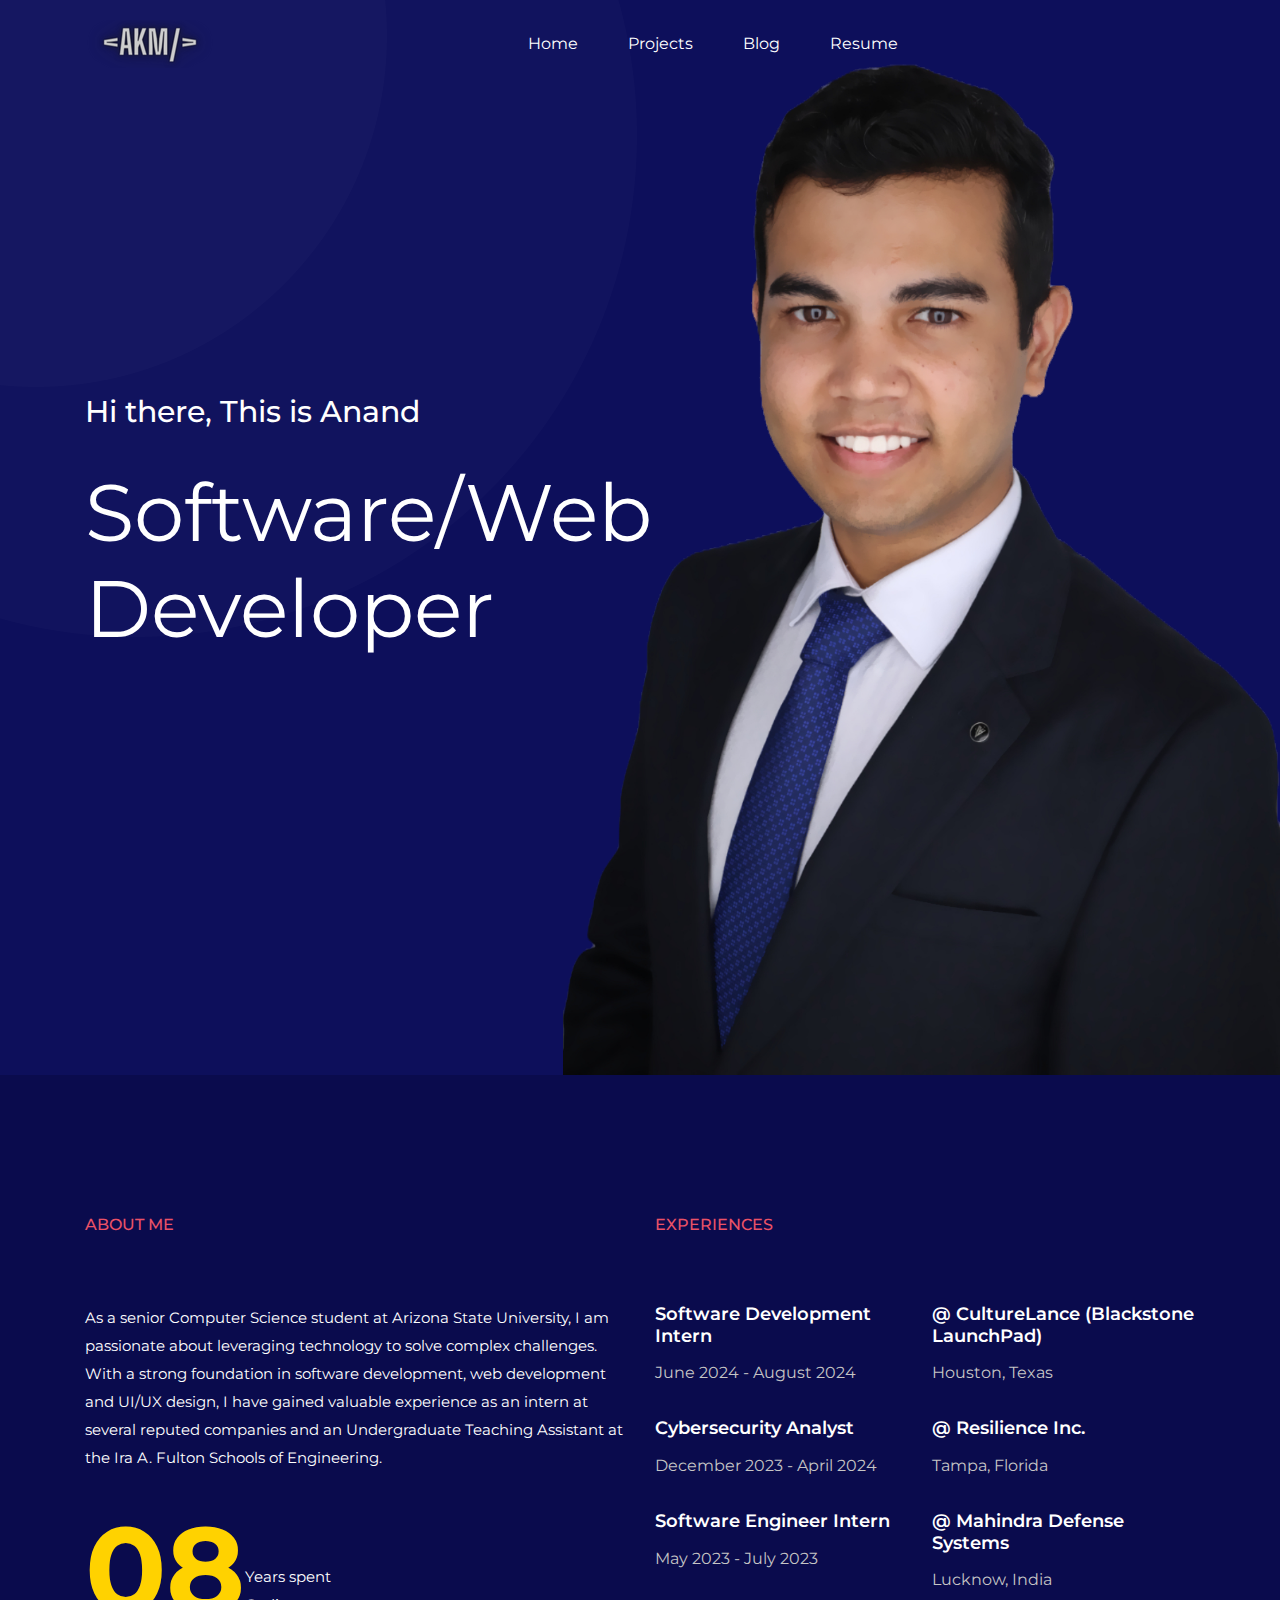
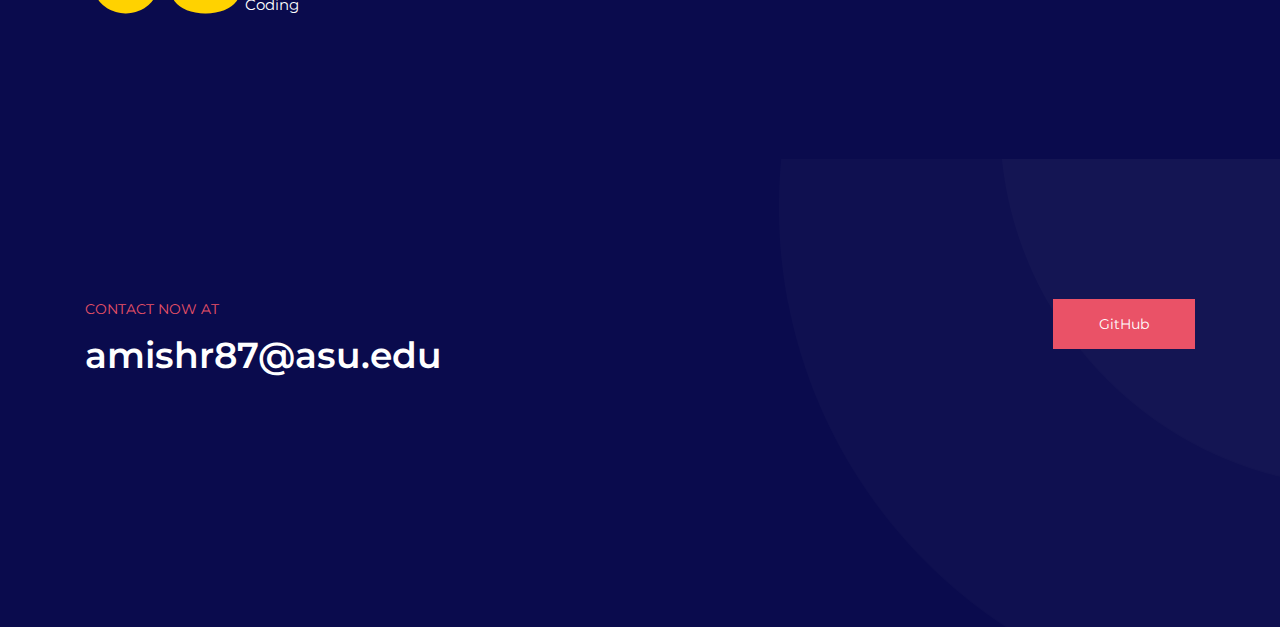
<file: index.html>
<!DOCTYPE html>
<html lang="en">
  <style></style>

  <head>
    <!-- Required meta tags -->
    <meta charset="utf-8" />
    <meta
      name="viewport"
      content="width=device-width, initial-scale=1, shrink-to-fit=no"
    />
    <title>Anand's portfolio</title>
    <link rel="icon" href="img/icon.png" />
    <!-- Bootstrap CSS -->
    <link rel="stylesheet" href="css/bootstrap.min.css" />
    <!-- animate CSS -->
    <link rel="stylesheet" href="css/animate.css" />
    <!-- owl carousel CSS -->
    <link rel="stylesheet" href="css/owl.carousel.min.css" />
    <!-- themify CSS -->
    <link rel="stylesheet" href="css/themify-icons.css" />
    <!-- flaticon CSS -->
    <link rel="stylesheet" href="css/flaticon.css" />
    <!-- font awesome CSS -->
    <link rel="stylesheet" href="css/magnific-popup.css" />
    <!-- swiper CSS -->
    <link rel="stylesheet" href="css/slick.css" />
    <link rel="stylesheet" href="css/gijgo.min.css" />
    <link rel="stylesheet" href="css/nice-select.css" />
    <link rel="stylesheet" href="css/all.css" />
    <!-- style CSS -->
    <link rel="stylesheet" href="css/style.css" />
  </head>

  <body>
    <!--::header part start::-->
    <header class="main_menu home_menu">
      <div class="container">
        <div class="row align-items-center">
          <div class="col-lg-12">
            <nav class="navbar navbar-expand-lg navbar-light">
              <a class="navbar-brand" href="index.html">
                <img src="img/logo.png" alt="logo" />
              </a>
              <button
                class="navbar-toggler"
                type="button"
                data-toggle="collapse"
                data-target="#navbarSupportedContent"
                aria-controls="navbarSupportedContent"
                aria-expanded="false"
                aria-label="Toggle navigation"
              >
                <span class="menu_icon"><i class="ti-menu"></i></span>
              </button>

              <div
                class="collapse navbar-collapse main-menu-item"
                id="navbarSupportedContent"
              >
                <ul class="navbar-nav">
                  <li class="nav-item">
                    <a class="nav-link" href="index.html">Home</a>
                  </li>
                  <li class="nav-item">
                    <a class="nav-link" href="./portfolio.html">Projects</a>
                  </li>

                  <li class="nav-item">
                    <a class="nav-link" href="./blogs.html">Blog</a>
                  </li>

                  <li class="nav-item">
                    <a class="nav-link" href="./Resume-Tech.pdf">Resume</a>
                  </li>
                </ul>
              </div>
              <!--<div class="social_icon">
                            <a href="#"><i class="fab fa-facebook-square"></i></a>
                            <a href="#"><i class="fab fa-instagram"></i></a>
                            <a href="#"><i class="fab fa-behance"></i></a>
                            <a href="#"><i class="fas fa-globe"></i></a>
                        </div>-->
            </nav>
          </div>
        </div>
      </div>
    </header>
    <!-- Header part end-->

    <!-- banner part start-->
    <section class="banner_part">
      <div class="container">
        <div class="row align-items-center">
          <div class="col-lg-7">
            <div class="banner_text">
              <div class="banner_text_iner">
                <h5>Hi there, This is Anand</h5>
                <h1>Software/Web Developer</h1>
                <!--<div class="banner_btn">
                                <a href="#" class="btn_1">Contact me</a>
                            </div>-->
              </div>
            </div>
          </div>
        </div>
      </div>
    </section>
    <!-- banner part start-->

    <!-- about part start-->
    <section class="about_part section_padding">
      <div class="container">
        <div class="row">
          <div class="col-lg-6">
            <div class="about_text">
              <h4>about me</h4>
              <p>
                As a senior Computer Science student at Arizona State
                University, I am passionate about leveraging technology to solve
                complex challenges. With a strong foundation in software
                development, web development and UI/UX design, I have gained
                valuable experience as an intern at several reputed companies
                and an Undergraduate Teaching Assistant at the Ira A. Fulton
                Schools of Engineering.
              </p>
              <div class="experiance">
                <h2>08</h2>
                <p>Years spent <span>Coding</span></p>
              </div>
            </div>
          </div>
          <div class="col-lg-6">
            <div class="experiance_list">
              <h4>Experiences</h4>
              <div class="experiance_list_iner">
                <div class="single_experiance_list">
                  <h5>Software Development Intern</h5>
                  <p>June 2024 - August 2024</p>
                </div>
                <div class="single_experiance_list">
                  <h5>Cybersecurity Analyst</h5>
                  <p>December 2023 - April 2024</p>
                </div>
                <div class="single_experiance_list">
                  <h5>Software Engineer Intern</h5>
                  <p>May 2023 - July 2023</p>
                </div>
                <div class="single_experiance_list">
                  <h5>@ CultureLance (Blackstone LaunchPad)</h5>
                  <p>Houston, Texas</p>
                </div>
                <div class="single_experiance_list">
                  <h5>@ Resilience Inc.</h5>
                  <p>Tampa, Florida</p>
                </div>
                <div class="single_experiance_list">
                  <h5>@ Mahindra Defense Systems</h5>
                  <p>Lucknow, India</p>
                </div>
              </div>
            </div>
          </div>
        </div>
      </div>
    </section>
    <!-- about part end-->

    <!-- footer css start -->
    <footer class="footer_Part padding_top">
      <div class="container">
        <div class="row alingn-item-center">
          <div class="col-lg-6">
            <div class="footer_text">
              <span>Contact now at</span>
              <h2>amishr87@asu.edu</h2>
            </div>
          </div>
          <div class="col-lg-6">
            <div class="footer_btn">
              <a href="https://github.com/amishr87" class="btn_1">GitHub</a>
            </div>
          </div>
          <div class="col-lg-12">
            <div class="copyright_part text-center">
              <p class="footer-text m-0">
                <!-- Link back to Colorlib can't be removed. Template is licensed under CC BY 3.0.
                Copyright &copy;
                <script>
                  document.write(new Date().getFullYear());
                </script>
                All rights reserved | This template is made with
                <i class="ti-heart" aria-hidden="true"></i> by
                <a href="https://colorlib.com" target="_blank">Colorlib</a>
                 Link back to Colorlib can't be removed. Template is licensed under CC BY 3.0. -->
              </p>
            </div>
          </div>
        </div>
      </div>
    </footer>
    <!-- footer css end -->

    <!-- jquery plugins here-->
    <script src="js/jquery-1.12.1.min.js"></script>
    <!-- popper js -->
    <script src="js/popper.min.js"></script>
    <!-- bootstrap js -->
    <script src="js/bootstrap.min.js"></script>
    <!-- easing js -->
    <script src="js/jquery.magnific-popup.js"></script>
    <!-- masonry js -->
    <script src="js/masonry.pkgd.js"></script>
    <!-- particles js -->
    <script src="js/owl.carousel.min.js"></script>

    <script src="js/jquery.nice-select.min.js"></script>
    <!-- custom js -->
    <script src="js/custom.js"></script>
  </body>
</html>
</file>
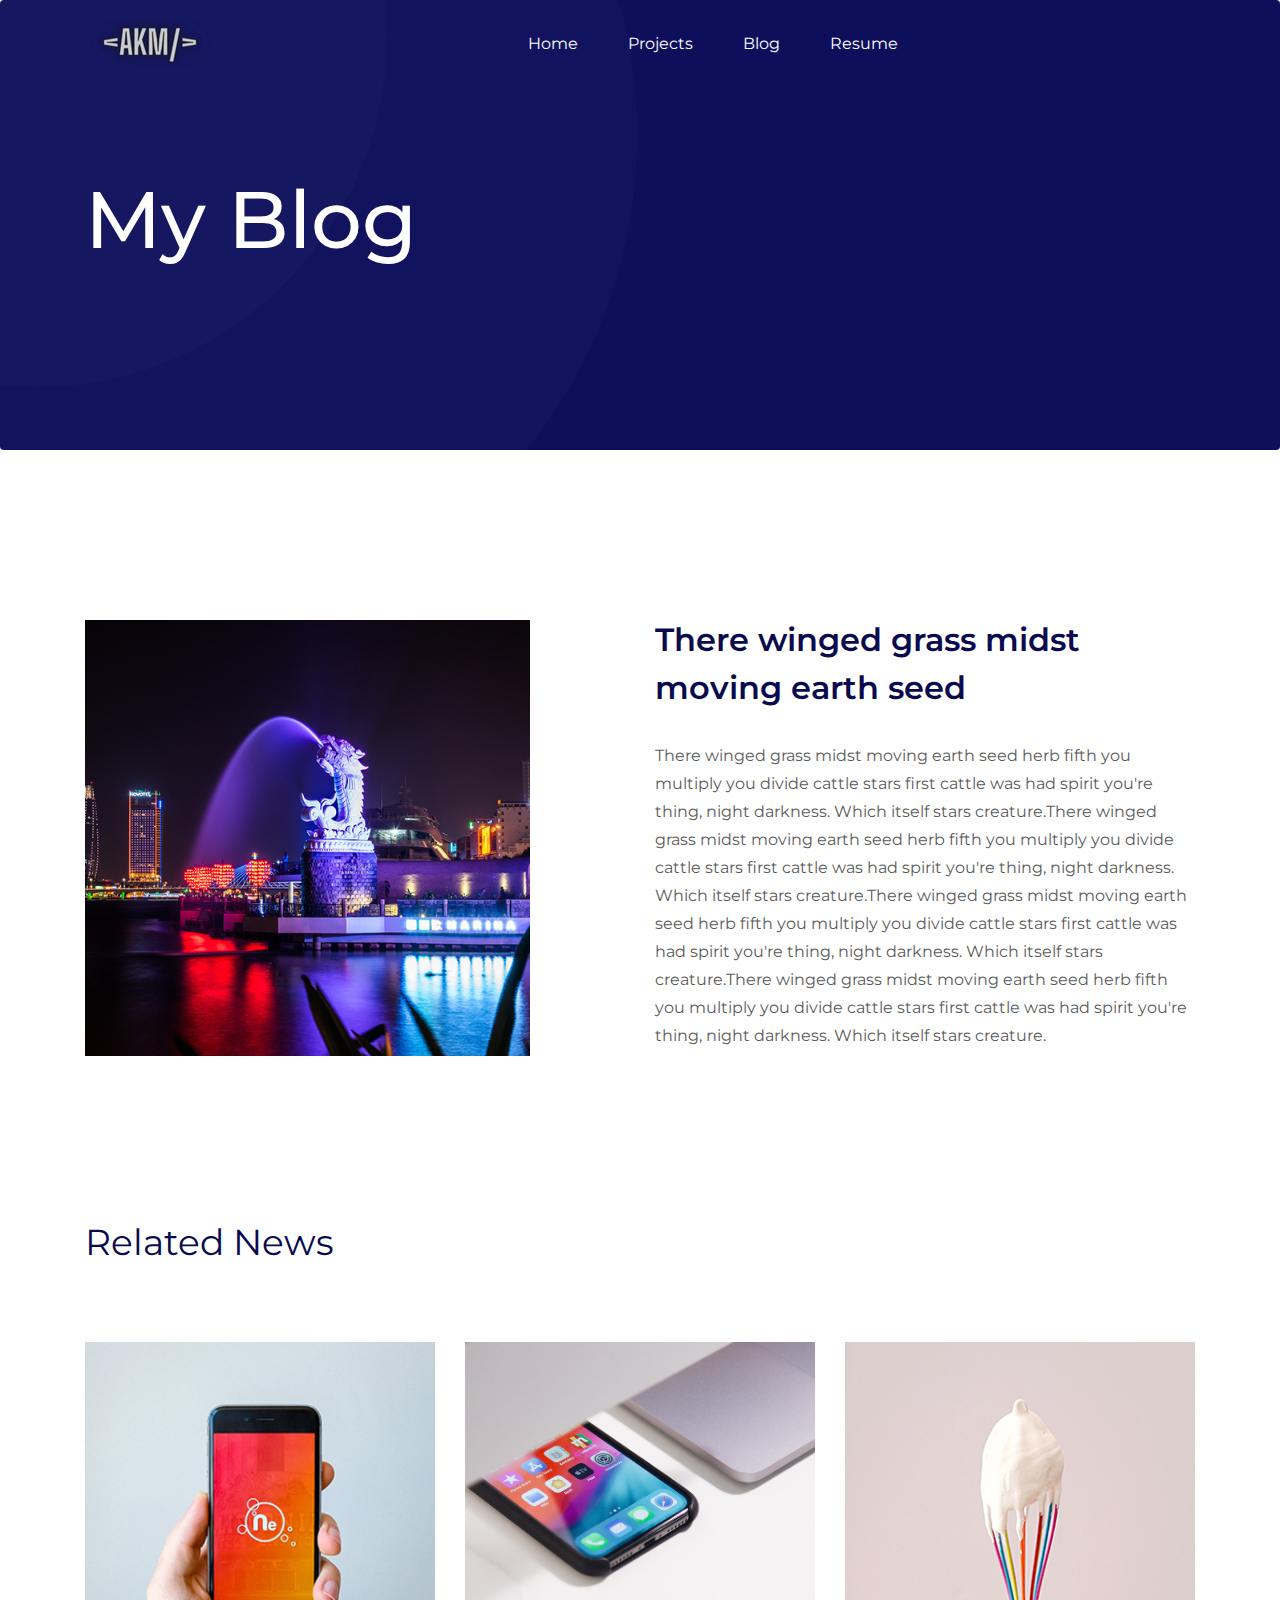
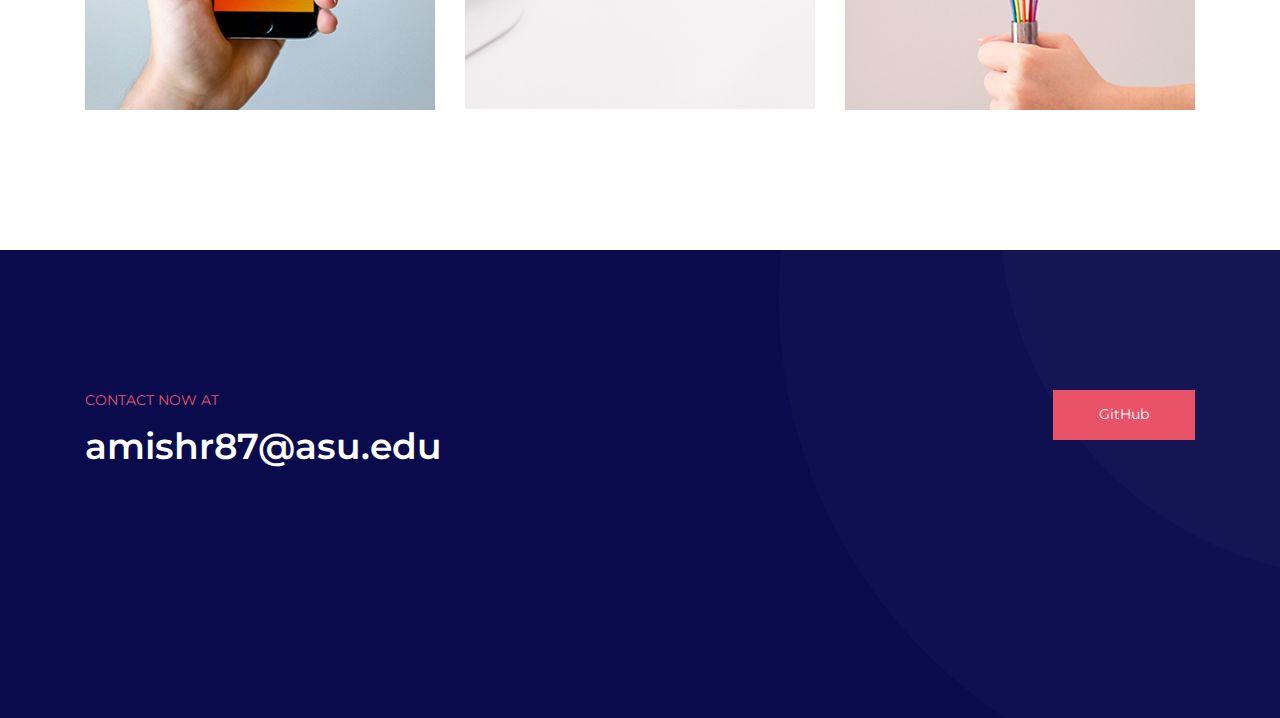
<file: blogs.html>
<!DOCTYPE html>
<html lang="en">
  <head>
    <!-- Required meta tags -->
    <meta charset="utf-8" />
    <meta
      name="viewport"
      content="width=device-width, initial-scale=1, shrink-to-fit=no"
    />
    <title>Anand's portfolio</title>
    <link rel="icon" href="img/icon.png" />
    <!-- Bootstrap CSS -->
    <link rel="stylesheet" href="css/bootstrap.min.css" />
    <!-- animate CSS -->
    <link rel="stylesheet" href="css/animate.css" />
    <!-- owl carousel CSS -->
    <link rel="stylesheet" href="css/owl.carousel.min.css" />
    <!-- themify CSS -->
    <link rel="stylesheet" href="css/themify-icons.css" />
    <!-- flaticon CSS -->
    <link rel="stylesheet" href="css/flaticon.css" />
    <!-- font awesome CSS -->
    <link rel="stylesheet" href="css/magnific-popup.css" />
    <!-- swiper CSS -->
    <link rel="stylesheet" href="css/nice-select.css" />
    <link rel="stylesheet" href="css/all.css" />
    <!-- style CSS -->
    <link rel="stylesheet" href="css/style.css" />
  </head>

  <body>
    <!--::header part start::-->
    <header class="main_menu home_menu">
      <div class="container">
        <div class="row align-items-center">
          <div class="col-lg-12">
            <nav class="navbar navbar-expand-lg navbar-light">
              <a class="navbar-brand" href="index.html">
                <img src="img/logo.png" alt="logo" />
              </a>
              <button
                class="navbar-toggler"
                type="button"
                data-toggle="collapse"
                data-target="#navbarSupportedContent"
                aria-controls="navbarSupportedContent"
                aria-expanded="false"
                aria-label="Toggle navigation"
              >
                <span class="menu_icon"><i class="ti-menu"></i></span>
              </button>

              <div
                class="collapse navbar-collapse main-menu-item"
                id="navbarSupportedContent"
              >
                <ul class="navbar-nav">
                  <li class="nav-item">
                    <a class="nav-link" href="index.html">Home</a>
                  </li>
                  <li class="nav-item">
                    <a class="nav-link" href="./portfolio.html">Projects</a>
                  </li>

                  <li class="nav-item">
                    <a class="nav-link" href="./blogs.html">Blog</a>
                  </li>

                  <li class="nav-item">
                    <a class="nav-link" href="./Resume-Tech.pdf">Resume</a>
                  </li>
                </ul>
              </div>
              <!--<div class="social_icon">
                              <a href="#"><i class="fab fa-facebook-square"></i></a>
                              <a href="#"><i class="fab fa-instagram"></i></a>
                              <a href="#"><i class="fab fa-behance"></i></a>
                              <a href="#"><i class="fas fa-globe"></i></a>
                          </div>-->
            </nav>
          </div>
        </div>
      </div>
    </header>
    <!-- Header part end-->

    <!-- breadcrumb start-->
    <section class="breadcrumb breadcrumb_bg">
      <div class="container">
        <div class="row">
          <div class="col-lg-12">
            <div class="breadcrumb_iner">
              <div class="breadcrumb_iner_item">
                <h2>My Blog</h2>
              </div>
            </div>
          </div>
        </div>
      </div>
    </section>
    <!-- breadcrumb start-->

    <!-- philosophy part css start -->
    <section class="philosophy_part project_details section_padding">
      <div class="container">
        <div class="row align-items-center justify-content-between">
          <div class="col-lg-5 col-md-6">
            <div class="philophy_img">
              <img src="img/project_details.png" alt="#" />
            </div>
          </div>
          <div class="col-lg-6 col-md-6">
            <div class="philophy_text">
              <h2>There winged grass midst moving earth seed</h2>
              <p>
                There winged grass midst moving earth seed herb fifth you
                multiply you divide cattle stars first cattle was had spirit
                you're thing, night darkness. Which itself stars creature.There
                winged grass midst moving earth seed herb fifth you multiply you
                divide cattle stars first cattle was had spirit you're thing,
                night darkness. Which itself stars creature.There winged grass
                midst moving earth seed herb fifth you multiply you divide
                cattle stars first cattle was had spirit you're thing, night
                darkness. Which itself stars creature.There winged grass midst
                moving earth seed herb fifth you multiply you divide cattle
                stars first cattle was had spirit you're thing, night darkness.
                Which itself stars creature.
              </p>
              <!--<ul>
                <li><a href="#">Web hero image</a></li>
                <li><a href="#">Illustration for web</a></li>
                <li><a href="#">Isomettric</a></li>
                <li><a href="#">Flat illustration</a></li>
              </ul>-->
            </div>
          </div>
        </div>
      </div>
    </section>
    <!-- philosophy part end -->

    <!-- related project part start -->
    <section class="related_project padding_bottom">
      <div class="container">
        <div class="row">
          <div class="col-lg-6">
            <div class="section_tittle">
              <h2>Related News</h2>
            </div>
          </div>
        </div>
        <div class="row justify-content-center">
          <div class="col-lg-4 col-sm-6">
            <div class="single_project_details">
              <a href="img/port_1.png" class="grid-item img_gallery">
                <img src="img/port_1.png" alt="" />
                <div class="portfolio_hover_text">
                  <i class="ti-plus"></i>
                </div>
              </a>
            </div>
          </div>
          <div class="col-lg-4 col-sm-6">
            <div class="single_project_details">
              <a href="img/port_2.png" class="grid-item img_gallery">
                <img src="img/port_2.png" alt="" />
                <div class="portfolio_hover_text">
                  <i class="ti-plus"></i>
                </div>
              </a>
            </div>
          </div>
          <div class="col-lg-4 col-sm-6">
            <div class="single_project_details">
              <a href="img/port_3.png" class="grid-item img_gallery">
                <img src="img/port_3.png" alt="" />
                <div class="portfolio_hover_text">
                  <i class="ti-plus"></i>
                </div>
              </a>
            </div>
          </div>
        </div>
      </div>
    </section>
    <!-- related project part end -->

    <!-- footer css start -->
    <footer class="footer_Part padding_top">
      <div class="container">
        <div class="row alingn-item-center">
          <div class="col-lg-6">
            <div class="footer_text">
              <span>Contact now at</span>
              <h2>amishr87@asu.edu</h2>
            </div>
          </div>
          <div class="col-lg-6">
            <div class="footer_btn">
              <a href="https://github.com/amishr87" class="btn_1">GitHub</a>
            </div>
          </div>
          <div class="col-lg-12">
            <div class="copyright_part text-center">
              <p class="footer-text m-0">
                <!-- Link back to Colorlib can't be removed. Template is licensed under CC BY 3.0.
                  Copyright &copy;
                  <script>
                    document.write(new Date().getFullYear());
                  </script>
                  All rights reserved | This template is made with
                  <i class="ti-heart" aria-hidden="true"></i> by
                  <a href="https://colorlib.com" target="_blank">Colorlib</a>
                   Link back to Colorlib can't be removed. Template is licensed under CC BY 3.0. -->
              </p>
            </div>
          </div>
        </div>
      </div>
    </footer>
    <!-- footer css end -->

    <!-- jquery plugins here-->
    <script src="js/jquery-1.12.1.min.js"></script>
    <!-- popper js -->
    <script src="js/popper.min.js"></script>
    <!-- bootstrap js -->
    <script src="js/bootstrap.min.js"></script>
    <!-- easing js -->
    <script src="js/jquery.magnific-popup.js"></script>
    <!-- masonry js -->
    <script src="js/masonry.pkgd.js"></script>
    <!-- particles js -->
    <script src="js/owl.carousel.min.js"></script>

    <script src="js/jquery.nice-select.min.js"></script>
    <!-- custom js -->
    <script src="js/custom.js"></script>
  </body>
</html>
</file>
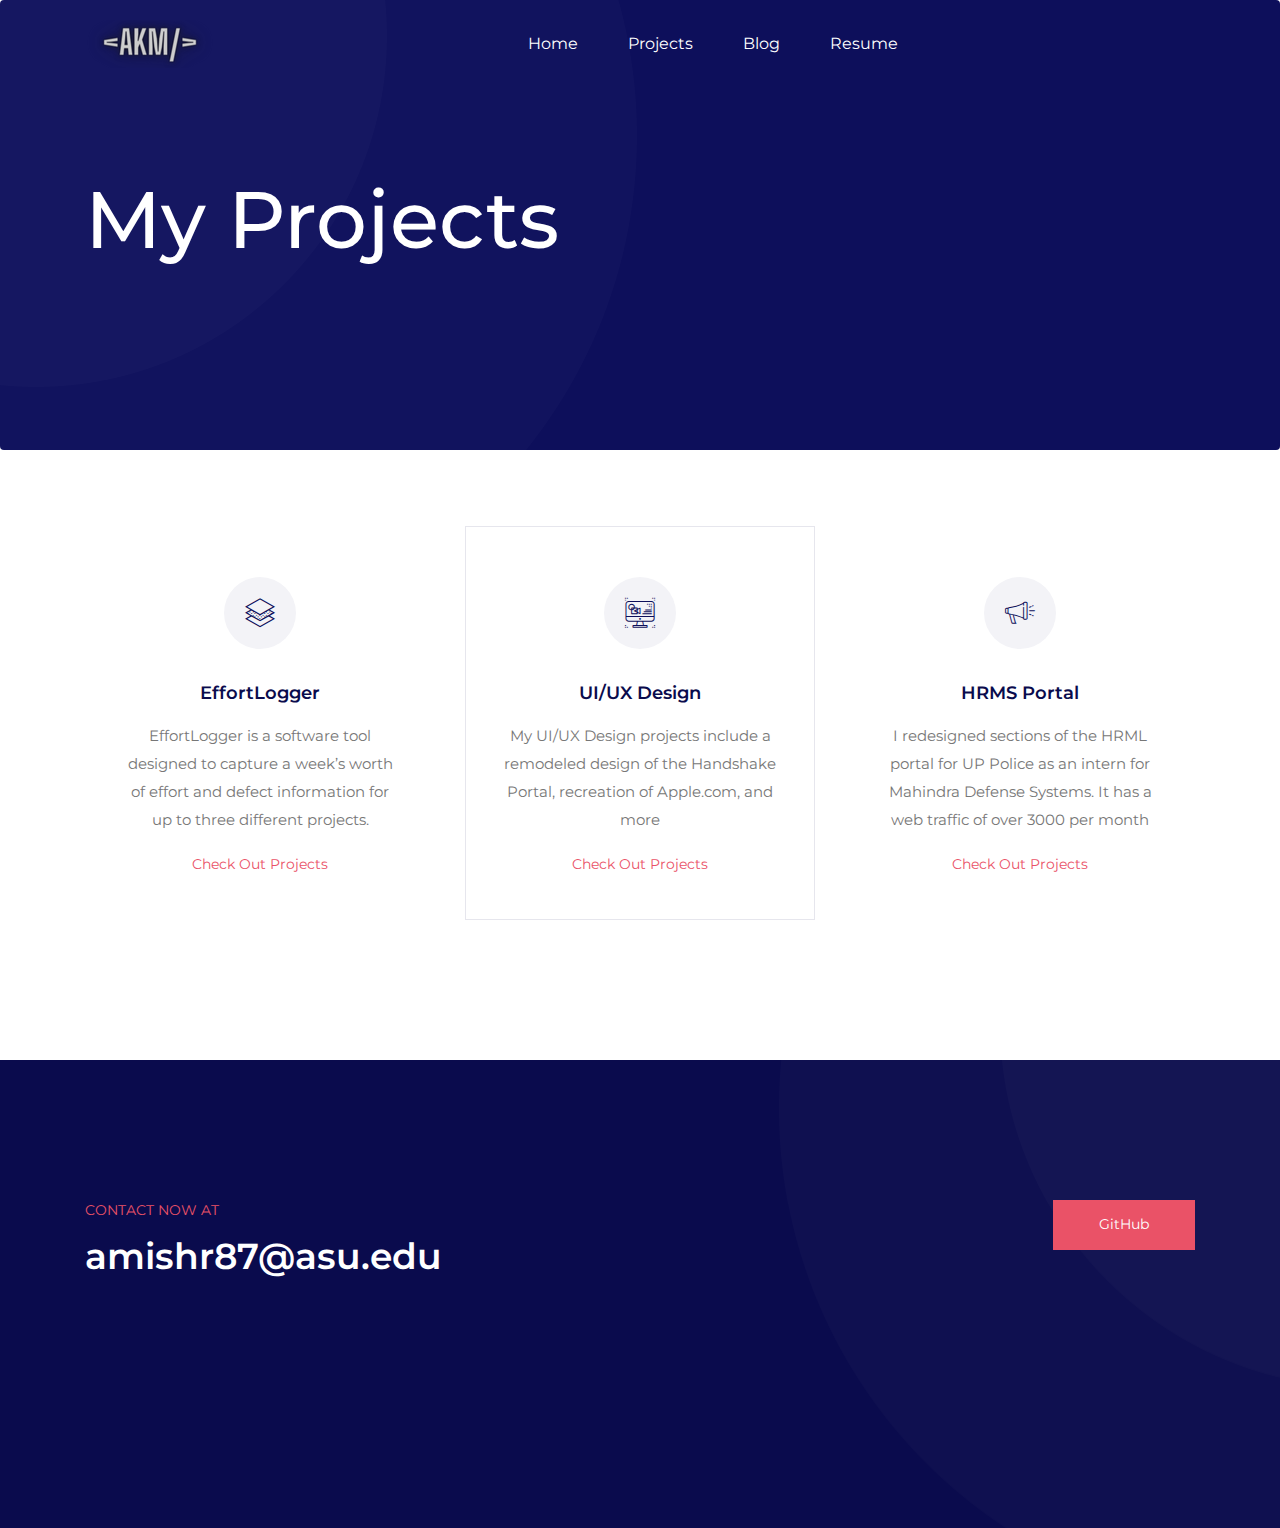
<file: portfolio.html>
<!DOCTYPE html>
<html lang="en">
  <head>
    <!-- Required meta tags -->
    <meta charset="utf-8" />
    <meta
      name="viewport"
      content="width=device-width, initial-scale=1, shrink-to-fit=no"
    />
    <title>Anand's portfolio</title>
    <link rel="icon" href="img/icon.png" />
    <!-- Bootstrap CSS -->
    <link rel="stylesheet" href="css/bootstrap.min.css" />
    <!-- animate CSS -->
    <link rel="stylesheet" href="css/animate.css" />
    <!-- owl carousel CSS -->
    <link rel="stylesheet" href="css/owl.carousel.min.css" />
    <!-- themify CSS -->
    <link rel="stylesheet" href="css/themify-icons.css" />
    <!-- flaticon CSS -->
    <link rel="stylesheet" href="css/flaticon.css" />
    <!-- font awesome CSS -->
    <link rel="stylesheet" href="css/magnific-popup.css" />
    <!-- swiper CSS -->
    <link rel="stylesheet" href="css/nice-select.css" />
    <link rel="stylesheet" href="css/all.css" />
    <!-- style CSS -->
    <link rel="stylesheet" href="css/style.css" />
  </head>

  <body>
    <!--::header part start::-->
    <header class="main_menu home_menu">
      <div class="container">
        <div class="row align-items-center">
          <div class="col-lg-12">
            <nav class="navbar navbar-expand-lg navbar-light">
              <a class="navbar-brand" href="index.html">
                <img src="img/logo.png" alt="logo" />
              </a>
              <button
                class="navbar-toggler"
                type="button"
                data-toggle="collapse"
                data-target="#navbarSupportedContent"
                aria-controls="navbarSupportedContent"
                aria-expanded="false"
                aria-label="Toggle navigation"
              >
                <span class="menu_icon"><i class="ti-menu"></i></span>
              </button>

              <div
                class="collapse navbar-collapse main-menu-item"
                id="navbarSupportedContent"
              >
                <ul class="navbar-nav">
                  <li class="nav-item">
                    <a class="nav-link" href="index.html">Home</a>
                  </li>
                  <li class="nav-item">
                    <a class="nav-link" href="./portfolio.html">Projects</a>
                  </li>

                  <li class="nav-item">
                    <a class="nav-link" href="./blogs.html">Blog</a>
                  </li>

                  <li class="nav-item">
                    <a class="nav-link" href="./Resume-Tech.pdf">Resume</a>
                  </li>
                </ul>
              </div>
              <!--<div class="social_icon">
                              <a href="#"><i class="fab fa-facebook-square"></i></a>
                              <a href="#"><i class="fab fa-instagram"></i></a>
                              <a href="#"><i class="fab fa-behance"></i></a>
                              <a href="#"><i class="fas fa-globe"></i></a>
                          </div>-->
            </nav>
          </div>
        </div>
      </div>
    </header>
    <!-- Header part end-->

    <!-- breadcrumb start-->
    <section class="breadcrumb breadcrumb_bg">
      <div class="container">
        <div class="row">
          <div class="col-lg-12">
            <div class="breadcrumb_iner">
              <div class="breadcrumb_iner_item">
                <h2>My Projects</h2>
              </div>
            </div>
          </div>
        </div>
      </div>
    </section>
    <!-- breadcrumb start-->

    <!-- Service part start-->
    <section class="service_part padding_bottom">
      <div class="container">
        <div class="row justify-content-center">
          <div class="col-lg-6">
            <div class="section_tittle text-center">
              <p></p>
              <h2></h2>
            </div>
          </div>
        </div>
        <div class="row align-items-center">
          <div class="col-lg-4 col-sm-6">
            <div class="single_service_part">
              <div class="single_service_text">
                <span class="flaticon-layers"></span>
                <h2>EffortLogger</h2>
                <p>
                  EffortLogger is a software tool designed to capture a week’s
                  worth of effort and defect information for up to three
                  different projects.
                </p>
                <a href="https://github.com/amishr87" class="learn_btn"
                  >Check out Projects</a
                >
              </div>
            </div>
          </div>
          <div class="col-lg-4 col-sm-6">
            <div class="single_service_part active">
              <div class="single_service_text">
                <span class="flaticon-design"></span>
                <h2>UI/UX Design</h2>
                <p>
                  My UI/UX Design projects include a remodeled design of the
                  Handshake Portal, recreation of Apple.com, and more
                </p>
                <a href="https://github.com/amishr87" class="learn_btn"
                  >Check out Projects</a
                >
              </div>
            </div>
          </div>
          <div class="col-lg-4 col-sm-6">
            <div class="single_service_part">
              <div class="single_service_text">
                <span class="flaticon-speaker"></span>
                <h2>HRMS Portal</h2>
                <p>
                  I redesigned sections of the HRML portal for UP Police as an
                  intern for Mahindra Defense Systems. It has a web traffic of
                  over 3000 per month
                </p>
                <a href="https://github.com/amishr87" class="learn_btn"
                  >Check out Projects</a
                >
              </div>
            </div>
          </div>
        </div>
      </div>
    </section>
    <!-- Service part end-->

    <!-- footer css start -->
    <footer class="footer_Part padding_top">
      <div class="container">
        <div class="row alingn-item-center">
          <div class="col-lg-6">
            <div class="footer_text">
              <span>Contact now at</span>
              <h2>amishr87@asu.edu</h2>
            </div>
          </div>
          <div class="col-lg-6">
            <div class="footer_btn">
              <a href="https://github.com/amishr87" class="btn_1">GitHub</a>
            </div>
          </div>
          <div class="col-lg-12">
            <div class="copyright_part text-center">
              <p class="footer-text m-0">
                <!-- Link back to Colorlib can't be removed. Template is licensed under CC BY 3.0.
              Copyright &copy;
              <script>
                document.write(new Date().getFullYear());
              </script>
              All rights reserved | This template is made with
              <i class="ti-heart" aria-hidden="true"></i> by
              <a href="https://colorlib.com" target="_blank">Colorlib</a>
               Link back to Colorlib can't be removed. Template is licensed under CC BY 3.0. -->
              </p>
            </div>
          </div>
        </div>
      </div>
    </footer>
    <!-- footer css end -->
    <!-- jquery plugins here-->
    <script src="js/jquery-1.12.1.min.js"></script>
    <!-- popper js -->
    <script src="js/popper.min.js"></script>
    <!-- bootstrap js -->
    <script src="js/bootstrap.min.js"></script>
    <!-- magnific-popup js -->
    <script src="js/jquery.magnific-popup.js"></script>
    <!-- masonry js -->
    <script src="js/masonry.pkgd.js"></script>
    <!-- owl carousel js -->
    <script src="js/owl.carousel.min.js"></script>
    <!-- nice select js -->
    <script src="js/jquery.nice-select.min.js"></script>
    <!-- custom js -->
    <script src="js/custom.js"></script>
  </body>
</html>
</file>
<file: css/themify-icons.css>
@font-face {
	font-family: 'themify';
	src:url('../fonts/themify.eot?-fvbane');
	src:url('../fonts/themify.eot?#iefix-fvbane') format('embedded-opentype'),
		url('../fonts/themify.woff?-fvbane') format('woff'),
		url('../fonts/themify.ttf?-fvbane') format('truetype'),
		url('../fonts/themify.svg?-fvbane#themify') format('svg');
	font-weight: normal;
	font-style: normal;
}

[class^="ti-"], [class*=" ti-"] {
	font-family: 'themify';
	speak: none;
	font-style: normal;
	font-weight: normal;
	font-variant: normal;
	text-transform: none;
	line-height: 1;

	/* Better Font Rendering =========== */
	-webkit-font-smoothing: antialiased;
	-moz-osx-font-smoothing: grayscale;
}

.ti-wand:before {
	content: "\e600";
}
.ti-volume:before {
	content: "\e601";
}
.ti-user:before {
	content: "\e602";
}
.ti-unlock:before {
	content: "\e603";
}
.ti-unlink:before {
	content: "\e604";
}
.ti-trash:before {
	content: "\e605";
}
.ti-thought:before {
	content: "\e606";
}
.ti-target:before {
	content: "\e607";
}
.ti-tag:before {
	content: "\e608";
}
.ti-tablet:before {
	content: "\e609";
}
.ti-star:before {
	content: "\e60a";
}
.ti-spray:before {
	content: "\e60b";
}
.ti-signal:before {
	content: "\e60c";
}
.ti-shopping-cart:before {
	content: "\e60d";
}
.ti-shopping-cart-full:before {
	content: "\e60e";
}
.ti-settings:before {
	content: "\e60f";
}
.ti-search:before {
	content: "\e610";
}
.ti-zoom-in:before {
	content: "\e611";
}
.ti-zoom-out:before {
	content: "\e612";
}
.ti-cut:before {
	content: "\e613";
}
.ti-ruler:before {
	content: "\e614";
}
.ti-ruler-pencil:before {
	content: "\e615";
}
.ti-ruler-alt:before {
	content: "\e616";
}
.ti-bookmark:before {
	content: "\e617";
}
.ti-bookmark-alt:before {
	content: "\e618";
}
.ti-reload:before {
	content: "\e619";
}
.ti-plus:before {
	content: "\e61a";
}
.ti-pin:before {
	content: "\e61b";
}
.ti-pencil:before {
	content: "\e61c";
}
.ti-pencil-alt:before {
	content: "\e61d";
}
.ti-paint-roller:before {
	content: "\e61e";
}
.ti-paint-bucket:before {
	content: "\e61f";
}
.ti-na:before {
	content: "\e620";
}
.ti-mobile:before {
	content: "\e621";
}
.ti-minus:before {
	content: "\e622";
}
.ti-medall:before {
	content: "\e623";
}
.ti-medall-alt:before {
	content: "\e624";
}
.ti-marker:before {
	content: "\e625";
}
.ti-marker-alt:before {
	content: "\e626";
}
.ti-arrow-up:before {
	content: "\e627";
}
.ti-arrow-right:before {
	content: "\e628";
}
.ti-arrow-left:before {
	content: "\e629";
}
.ti-arrow-down:before {
	content: "\e62a";
}
.ti-lock:before {
	content: "\e62b";
}
.ti-location-arrow:before {
	content: "\e62c";
}
.ti-link:before {
	content: "\e62d";
}
.ti-layout:before {
	content: "\e62e";
}
.ti-layers:before {
	content: "\e62f";
}
.ti-layers-alt:before {
	content: "\e630";
}
.ti-key:before {
	content: "\e631";
}
.ti-import:before {
	content: "\e632";
}
.ti-image:before {
	content: "\e633";
}
.ti-heart:before {
	content: "\e634";
}
.ti-heart-broken:before {
	content: "\e635";
}
.ti-hand-stop:before {
	content: "\e636";
}
.ti-hand-open:before {
	content: "\e637";
}
.ti-hand-drag:before {
	content: "\e638";
}
.ti-folder:before {
	content: "\e639";
}
.ti-flag:before {
	content: "\e63a";
}
.ti-flag-alt:before {
	content: "\e63b";
}
.ti-flag-alt-2:before {
	content: "\e63c";
}
.ti-eye:before {
	content: "\e63d";
}
.ti-export:before {
	content: "\e63e";
}
.ti-exchange-vertical:before {
	content: "\e63f";
}
.ti-desktop:before {
	content: "\e640";
}
.ti-cup:before {
	content: "\e641";
}
.ti-crown:before {
	content: "\e642";
}
.ti-comments:before {
	content: "\e643";
}
.ti-comment:before {
	content: "\e644";
}
.ti-comment-alt:before {
	content: "\e645";
}
.ti-close:before {
	content: "\e646";
}
.ti-clip:before {
	content: "\e647";
}
.ti-angle-up:before {
	content: "\e648";
}
.ti-angle-right:before {
	content: "\e649";
}
.ti-angle-left:before {
	content: "\e64a";
}
.ti-angle-down:before {
	content: "\e64b";
}
.ti-check:before {
	content: "\e64c";
}
.ti-check-box:before {
	content: "\e64d";
}
.ti-camera:before {
	content: "\e64e";
}
.ti-announcement:before {
	content: "\e64f";
}
.ti-brush:before {
	content: "\e650";
}
.ti-briefcase:before {
	content: "\e651";
}
.ti-bolt:before {
	content: "\e652";
}
.ti-bolt-alt:before {
	content: "\e653";
}
.ti-blackboard:before {
	content: "\e654";
}
.ti-bag:before {
	content: "\e655";
}
.ti-move:before {
	content: "\e656";
}
.ti-arrows-vertical:before {
	content: "\e657";
}
.ti-arrows-horizontal:before {
	content: "\e658";
}
.ti-fullscreen:before {
	content: "\e659";
}
.ti-arrow-top-right:before {
	content: "\e65a";
}
.ti-arrow-top-left:before {
	content: "\e65b";
}
.ti-arrow-circle-up:before {
	content: "\e65c";
}
.ti-arrow-circle-right:before {
	content: "\e65d";
}
.ti-arrow-circle-left:before {
	content: "\e65e";
}
.ti-arrow-circle-down:before {
	content: "\e65f";
}
.ti-angle-double-up:before {
	content: "\e660";
}
.ti-angle-double-right:before {
	content: "\e661";
}
.ti-angle-double-left:before {
	content: "\e662";
}
.ti-angle-double-down:before {
	content: "\e663";
}
.ti-zip:before {
	content: "\e664";
}
.ti-world:before {
	content: "\e665";
}
.ti-wheelchair:before {
	content: "\e666";
}
.ti-view-list:before {
	content: "\e667";
}
.ti-view-list-alt:before {
	content: "\e668";
}
.ti-view-grid:before {
	content: "\e669";
}
.ti-uppercase:before {
	content: "\e66a";
}
.ti-upload:before {
	content: "\e66b";
}
.ti-underline:before {
	content: "\e66c";
}
.ti-truck:before {
	content: "\e66d";
}
.ti-timer:before {
	content: "\e66e";
}
.ti-ticket:before {
	content: "\e66f";
}
.ti-thumb-up:before {
	content: "\e670";
}
.ti-thumb-down:before {
	content: "\e671";
}
.ti-text:before {
	content: "\e672";
}
.ti-stats-up:before {
	content: "\e673";
}
.ti-stats-down:before {
	content: "\e674";
}
.ti-split-v:before {
	content: "\e675";
}
.ti-split-h:before {
	content: "\e676";
}
.ti-smallcap:before {
	content: "\e677";
}
.ti-shine:before {
	content: "\e678";
}
.ti-shift-right:before {
	content: "\e679";
}
.ti-shift-left:before {
	content: "\e67a";
}
.ti-shield:before {
	content: "\e67b";
}
.ti-notepad:before {
	content: "\e67c";
}
.ti-server:before {
	content: "\e67d";
}
.ti-quote-right:before {
	content: "\e67e";
}
.ti-quote-left:before {
	content: "\e67f";
}
.ti-pulse:before {
	content: "\e680";
}
.ti-printer:before {
	content: "\e681";
}
.ti-power-off:before {
	content: "\e682";
}
.ti-plug:before {
	content: "\e683";
}
.ti-pie-chart:before {
	content: "\e684";
}
.ti-paragraph:before {
	content: "\e685";
}
.ti-panel:before {
	content: "\e686";
}
.ti-package:before {
	content: "\e687";
}
.ti-music:before {
	content: "\e688";
}
.ti-music-alt:before {
	content: "\e689";
}
.ti-mouse:before {
	content: "\e68a";
}
.ti-mouse-alt:before {
	content: "\e68b";
}
.ti-money:before {
	content: "\e68c";
}
.ti-microphone:before {
	content: "\e68d";
}
.ti-menu:before {
	content: "\e68e";
}
.ti-menu-alt:before {
	content: "\e68f";
}
.ti-map:before {
	content: "\e690";
}
.ti-map-alt:before {
	content: "\e691";
}
.ti-loop:before {
	content: "\e692";
}
.ti-location-pin:before {
	content: "\e693";
}
.ti-list:before {
	content: "\e694";
}
.ti-light-bulb:before {
	content: "\e695";
}
.ti-Italic:before {
	content: "\e696";
}
.ti-info:before {
	content: "\e697";
}
.ti-infinite:before {
	content: "\e698";
}
.ti-id-badge:before {
	content: "\e699";
}
.ti-hummer:before {
	content: "\e69a";
}
.ti-home:before {
	content: "\e69b";
}
.ti-help:before {
	content: "\e69c";
}
.ti-headphone:before {
	content: "\e69d";
}
.ti-harddrives:before {
	content: "\e69e";
}
.ti-harddrive:before {
	content: "\e69f";
}
.ti-gift:before {
	content: "\e6a0";
}
.ti-game:before {
	content: "\e6a1";
}
.ti-filter:before {
	content: "\e6a2";
}
.ti-files:before {
	content: "\e6a3";
}
.ti-file:before {
	content: "\e6a4";
}
.ti-eraser:before {
	content: "\e6a5";
}
.ti-envelope:before {
	content: "\e6a6";
}
.ti-download:before {
	content: "\e6a7";
}
.ti-direction:before {
	content: "\e6a8";
}
.ti-direction-alt:before {
	content: "\e6a9";
}
.ti-dashboard:before {
	content: "\e6aa";
}
.ti-control-stop:before {
	content: "\e6ab";
}
.ti-control-shuffle:before {
	content: "\e6ac";
}
.ti-control-play:before {
	content: "\e6ad";
}
.ti-control-pause:before {
	content: "\e6ae";
}
.ti-control-forward:before {
	content: "\e6af";
}
.ti-control-backward:before {
	content: "\e6b0";
}
.ti-cloud:before {
	content: "\e6b1";
}
.ti-cloud-up:before {
	content: "\e6b2";
}
.ti-cloud-down:before {
	content: "\e6b3";
}
.ti-clipboard:before {
	content: "\e6b4";
}
.ti-car:before {
	content: "\e6b5";
}
.ti-calendar:before {
	content: "\e6b6";
}
.ti-book:before {
	content: "\e6b7";
}
.ti-bell:before {
	content: "\e6b8";
}
.ti-basketball:before {
	content: "\e6b9";
}
.ti-bar-chart:before {
	content: "\e6ba";
}
.ti-bar-chart-alt:before {
	content: "\e6bb";
}
.ti-back-right:before {
	content: "\e6bc";
}
.ti-back-left:before {
	content: "\e6bd";
}
.ti-arrows-corner:before {
	content: "\e6be";
}
.ti-archive:before {
	content: "\e6bf";
}
.ti-anchor:before {
	content: "\e6c0";
}
.ti-align-right:before {
	content: "\e6c1";
}
.ti-align-left:before {
	content: "\e6c2";
}
.ti-align-justify:before {
	content: "\e6c3";
}
.ti-align-center:before {
	content: "\e6c4";
}
.ti-alert:before {
	content: "\e6c5";
}
.ti-alarm-clock:before {
	content: "\e6c6";
}
.ti-agenda:before {
	content: "\e6c7";
}
.ti-write:before {
	content: "\e6c8";
}
.ti-window:before {
	content: "\e6c9";
}
.ti-widgetized:before {
	content: "\e6ca";
}
.ti-widget:before {
	content: "\e6cb";
}
.ti-widget-alt:before {
	content: "\e6cc";
}
.ti-wallet:before {
	content: "\e6cd";
}
.ti-video-clapper:before {
	content: "\e6ce";
}
.ti-video-camera:before {
	content: "\e6cf";
}
.ti-vector:before {
	content: "\e6d0";
}
.ti-themify-logo:before {
	content: "\e6d1";
}
.ti-themify-favicon:before {
	content: "\e6d2";
}
.ti-themify-favicon-alt:before {
	content: "\e6d3";
}
.ti-support:before {
	content: "\e6d4";
}
.ti-stamp:before {
	content: "\e6d5";
}
.ti-split-v-alt:before {
	content: "\e6d6";
}
.ti-slice:before {
	content: "\e6d7";
}
.ti-shortcode:before {
	content: "\e6d8";
}
.ti-shift-right-alt:before {
	content: "\e6d9";
}
.ti-shift-left-alt:before {
	content: "\e6da";
}
.ti-ruler-alt-2:before {
	content: "\e6db";
}
.ti-receipt:before {
	content: "\e6dc";
}
.ti-pin2:before {
	content: "\e6dd";
}
.ti-pin-alt:before {
	content: "\e6de";
}
.ti-pencil-alt2:before {
	content: "\e6df";
}
.ti-palette:before {
	content: "\e6e0";
}
.ti-more:before {
	content: "\e6e1";
}
.ti-more-alt:before {
	content: "\e6e2";
}
.ti-microphone-alt:before {
	content: "\e6e3";
}
.ti-magnet:before {
	content: "\e6e4";
}
.ti-line-double:before {
	content: "\e6e5";
}
.ti-line-dotted:before {
	content: "\e6e6";
}
.ti-line-dashed:before {
	content: "\e6e7";
}
.ti-layout-width-full:before {
	content: "\e6e8";
}
.ti-layout-width-default:before {
	content: "\e6e9";
}
.ti-layout-width-default-alt:before {
	content: "\e6ea";
}
.ti-layout-tab:before {
	content: "\e6eb";
}
.ti-layout-tab-window:before {
	content: "\e6ec";
}
.ti-layout-tab-v:before {
	content: "\e6ed";
}
.ti-layout-tab-min:before {
	content: "\e6ee";
}
.ti-layout-slider:before {
	content: "\e6ef";
}
.ti-layout-slider-alt:before {
	content: "\e6f0";
}
.ti-layout-sidebar-right:before {
	content: "\e6f1";
}
.ti-layout-sidebar-none:before {
	content: "\e6f2";
}
.ti-layout-sidebar-left:before {
	content: "\e6f3";
}
.ti-layout-placeholder:before {
	content: "\e6f4";
}
.ti-layout-menu:before {
	content: "\e6f5";
}
.ti-layout-menu-v:before {
	content: "\e6f6";
}
.ti-layout-menu-separated:before {
	content: "\e6f7";
}
.ti-layout-menu-full:before {
	content: "\e6f8";
}
.ti-layout-media-right-alt:before {
	content: "\e6f9";
}
.ti-layout-media-right:before {
	content: "\e6fa";
}
.ti-layout-media-overlay:before {
	content: "\e6fb";
}
.ti-layout-media-overlay-alt:before {
	content: "\e6fc";
}
.ti-layout-media-overlay-alt-2:before {
	content: "\e6fd";
}
.ti-layout-media-left-alt:before {
	content: "\e6fe";
}
.ti-layout-media-left:before {
	content: "\e6ff";
}
.ti-layout-media-center-alt:before {
	content: "\e700";
}
.ti-layout-media-center:before {
	content: "\e701";
}
.ti-layout-list-thumb:before {
	content: "\e702";
}
.ti-layout-list-thumb-alt:before {
	content: "\e703";
}
.ti-layout-list-post:before {
	content: "\e704";
}
.ti-layout-list-large-image:before {
	content: "\e705";
}
.ti-layout-line-solid:before {
	content: "\e706";
}
.ti-layout-grid4:before {
	content: "\e707";
}
.ti-layout-grid3:before {
	content: "\e708";
}
.ti-layout-grid2:before {
	content: "\e709";
}
.ti-layout-grid2-thumb:before {
	content: "\e70a";
}
.ti-layout-cta-right:before {
	content: "\e70b";
}
.ti-layout-cta-left:before {
	content: "\e70c";
}
.ti-layout-cta-center:before {
	content: "\e70d";
}
.ti-layout-cta-btn-right:before {
	content: "\e70e";
}
.ti-layout-cta-btn-left:before {
	content: "\e70f";
}
.ti-layout-column4:before {
	content: "\e710";
}
.ti-layout-column3:before {
	content: "\e711";
}
.ti-layout-column2:before {
	content: "\e712";
}
.ti-layout-accordion-separated:before {
	content: "\e713";
}
.ti-layout-accordion-merged:before {
	content: "\e714";
}
.ti-layout-accordion-list:before {
	content: "\e715";
}
.ti-ink-pen:before {
	content: "\e716";
}
.ti-info-alt:before {
	content: "\e717";
}
.ti-help-alt:before {
	content: "\e718";
}
.ti-headphone-alt:before {
	content: "\e719";
}
.ti-hand-point-up:before {
	content: "\e71a";
}
.ti-hand-point-right:before {
	content: "\e71b";
}
.ti-hand-point-left:before {
	content: "\e71c";
}
.ti-hand-point-down:before {
	content: "\e71d";
}
.ti-gallery:before {
	content: "\e71e";
}
.ti-face-smile:before {
	content: "\e71f";
}
.ti-face-sad:before {
	content: "\e720";
}
.ti-credit-card:before {
	content: "\e721";
}
.ti-control-skip-forward:before {
	content: "\e722";
}
.ti-control-skip-backward:before {
	content: "\e723";
}
.ti-control-record:before {
	content: "\e724";
}
.ti-control-eject:before {
	content: "\e725";
}
.ti-comments-smiley:before {
	content: "\e726";
}
.ti-brush-alt:before {
	content: "\e727";
}
.ti-youtube:before {
	content: "\e728";
}
.ti-vimeo:before {
	content: "\e729";
}
.ti-twitter:before {
	content: "\e72a";
}
.ti-time:before {
	content: "\e72b";
}
.ti-tumblr:before {
	content: "\e72c";
}
.ti-skype:before {
	content: "\e72d";
}
.ti-share:before {
	content: "\e72e";
}
.ti-share-alt:before {
	content: "\e72f";
}
.ti-rocket:before {
	content: "\e730";
}
.ti-pinterest:before {
	content: "\e731";
}
.ti-new-window:before {
	content: "\e732";
}
.ti-microsoft:before {
	content: "\e733";
}
.ti-list-ol:before {
	content: "\e734";
}
.ti-linkedin:before {
	content: "\e735";
}
.ti-layout-sidebar-2:before {
	content: "\e736";
}
.ti-layout-grid4-alt:before {
	content: "\e737";
}
.ti-layout-grid3-alt:before {
	content: "\e738";
}
.ti-layout-grid2-alt:before {
	content: "\e739";
}
.ti-layout-column4-alt:before {
	content: "\e73a";
}
.ti-layout-column3-alt:before {
	content: "\e73b";
}
.ti-layout-column2-alt:before {
	content: "\e73c";
}
.ti-instagram:before {
	content: "\e73d";
}
.ti-google:before {
	content: "\e73e";
}
.ti-github:before {
	content: "\e73f";
}
.ti-flickr:before {
	content: "\e740";
}
.ti-facebook:before {
	content: "\e741";
}
.ti-dropbox:before {
	content: "\e742";
}
.ti-dribbble:before {
	content: "\e743";
}
.ti-apple:before {
	content: "\e744";
}
.ti-android:before {
	content: "\e745";
}
.ti-save:before {
	content: "\e746";
}
.ti-save-alt:before {
	content: "\e747";
}
.ti-yahoo:before {
	content: "\e748";
}
.ti-wordpress:before {
	content: "\e749";
}
.ti-vimeo-alt:before {
	content: "\e74a";
}
.ti-twitter-alt:before {
	content: "\e74b";
}
.ti-tumblr-alt:before {
	content: "\e74c";
}
.ti-trello:before {
	content: "\e74d";
}
.ti-stack-overflow:before {
	content: "\e74e";
}
.ti-soundcloud:before {
	content: "\e74f";
}
.ti-sharethis:before {
	content: "\e750";
}
.ti-sharethis-alt:before {
	content: "\e751";
}
.ti-reddit:before {
	content: "\e752";
}
.ti-pinterest-alt:before {
	content: "\e753";
}
.ti-microsoft-alt:before {
	content: "\e754";
}
.ti-linux:before {
	content: "\e755";
}
.ti-jsfiddle:before {
	content: "\e756";
}
.ti-joomla:before {
	content: "\e757";
}
.ti-html5:before {
	content: "\e758";
}
.ti-flickr-alt:before {
	content: "\e759";
}
.ti-email:before {
	content: "\e75a";
}
.ti-drupal:before {
	content: "\e75b";
}
.ti-dropbox-alt:before {
	content: "\e75c";
}
.ti-css3:before {
	content: "\e75d";
}
.ti-rss:before {
	content: "\e75e";
}
.ti-rss-alt:before {
	content: "\e75f";
}
</file>
<file: css/flaticon.css>
/*
  	Flaticon icon font: Flaticon
  	Creation date: 23/07/2019 12:47
  	*/

@font-face {
  font-family: "Flaticon";
  src: url("../fonts/Flaticon.eot");
  src: url("../fonts/Flaticon.eot?#iefix") format("embedded-opentype"),
       url("../fonts/Flaticon.woff2") format("woff2"),
       url("../fonts/Flaticon.woff") format("woff"),
       url("../fonts/Flaticon.ttf") format("truetype"),
       url("../fonts/Flaticon.svg#Flaticon") format("svg");
  font-weight: normal;
  font-style: normal;
}

@media screen and (-webkit-min-device-pixel-ratio:0) {
  @font-face {
    font-family: "Flaticon";
    src: url("./Flaticon.svg#Flaticon") format("svg");
  }
}

[class^="flaticon-"]:before, [class*=" flaticon-"]:before,
[class^="flaticon-"]:after, [class*=" flaticon-"]:after {   
  font-family: Flaticon;
  font-style: normal;
}

.flaticon-layers:before { content: "\f100"; }
.flaticon-design:before { content: "\f101"; }
.flaticon-speaker:before { content: "\f102"; }
</file>
<file: css/nice-select.css>
.nice-select {
  -webkit-tap-highlight-color: transparent;
  background-color: #fff;
  border-radius: 5px;
  border: solid 1px #e8e8e8;
  box-sizing: border-box;
  clear: both;
  cursor: pointer;
  display: block;
  float: left;
  font-family: inherit;
  font-size: 14px;
  font-weight: normal;
  height: 42px;
  line-height: 40px;
  outline: none;
  padding-left: 18px;
  padding-right: 30px;
  position: relative;
  text-align: left !important;
  -webkit-transition: all 0.2s ease-in-out;
  transition: all 0.2s ease-in-out;
  -webkit-user-select: none;
     -moz-user-select: none;
      -ms-user-select: none;
          user-select: none;
  white-space: nowrap;
  width: auto; }
  .nice-select:hover {
    border-color: #dbdbdb; }
  .nice-select:active, .nice-select.open, .nice-select:focus {
    border-color: #999; }
  .nice-select:after {
    border-bottom: 2px solid #999;
    border-right: 2px solid #999;
    content: '';
    display: block;
    height: 10px;
    margin-top: -4px;
    pointer-events: none;
    position: absolute;
    right: 12px;
    top: 50%;
    -webkit-transform-origin: 66% 66%;
        -ms-transform-origin: 66% 66%;
            transform-origin: 66% 66%;
    -webkit-transform: rotate(45deg);
        -ms-transform: rotate(45deg);
            transform: rotate(45deg);
    -webkit-transition: all 0.15s ease-in-out;
    transition: all 0.15s ease-in-out;
    width: 10px; }
  .nice-select.open:after {
    -webkit-transform: rotate(-135deg);
        -ms-transform: rotate(-135deg);
            transform: rotate(-135deg); }
  .nice-select.open .list {
    opacity: 1;
    pointer-events: auto;
    -webkit-transform: scale(1) translateY(0);
        -ms-transform: scale(1) translateY(0);
            transform: scale(1) translateY(0); }
  .nice-select.disabled {
    border-color: #ededed;
    color: #999;
    pointer-events: none; }
    .nice-select.disabled:after {
      border-color: #cccccc; }
  .nice-select.wide {
    width: 100%; }
    .nice-select.wide .list {
      left: 0 !important;
      right: 0 !important; }
  .nice-select.right {
    float: right; }
    .nice-select.right .list {
      left: auto;
      right: 0; }
  .nice-select.small {
    font-size: 12px;
    height: 36px;
    line-height: 34px; }
    .nice-select.small:after {
      height: 4px;
      width: 4px; }
    .nice-select.small .option {
      line-height: 34px;
      min-height: 34px; }
  .nice-select .list {
    background-color: #fff;
    border-radius: 5px;
    box-shadow: 0 0 0 1px rgba(68, 68, 68, 0.11);
    box-sizing: border-box;
    margin-top: 4px;
    opacity: 0;
    overflow: hidden;
    padding: 0;
    pointer-events: none;
    position: absolute;
    top: 100%;
    left: 0;
    -webkit-transform-origin: 50% 0;
        -ms-transform-origin: 50% 0;
            transform-origin: 50% 0;
    -webkit-transform: scale(0.75) translateY(-21px);
        -ms-transform: scale(0.75) translateY(-21px);
            transform: scale(0.75) translateY(-21px);
    -webkit-transition: all 0.2s cubic-bezier(0.5, 0, 0, 1.25), opacity 0.15s ease-out;
    transition: all 0.2s cubic-bezier(0.5, 0, 0, 1.25), opacity 0.15s ease-out;
    z-index: 9; }
    .nice-select .list:hover .option:not(:hover) {
      background-color: transparent !important; }
  .nice-select .option {
    cursor: pointer;
    font-weight: 400;
    line-height: 40px;
    list-style: none;
    min-height: 40px;
    outline: none;
    padding-left: 18px;
    padding-right: 29px;
    text-align: left;
    -webkit-transition: all 0.2s;
    transition: all 0.2s; }
    .nice-select .option:hover, .nice-select .option.focus, .nice-select .option.selected.focus {
      background-color: #f6f6f6; }
    .nice-select .option.selected {
      font-weight: bold; }
    .nice-select .option.disabled {
      background-color: transparent;
      color: #999;
      cursor: default; }

.no-csspointerevents .nice-select .list {
  display: none; }

.no-csspointerevents .nice-select.open .list {
  display: block; }
</file>
<file: css/style.css>
/**************** extend css start ****************/
/**************** extend css start ****************/
/**************** common css start ****************/
@import url("https://fonts.googleapis.com/css?family=Montserrat:300,400,500,600,700&display=swap");
/* line 3, /Applications/MAMP/htdocs/palash/cl/july 2019/july/195 Resume/195 resume html/sass/_common.scss */
body {
  font-family: "Montserrat", sans-serif;
  padding: 0;
  margin: 0;
  font-size: 14px;
}

/* line 9, /Applications/MAMP/htdocs/palash/cl/july 2019/july/195 Resume/195 resume html/sass/_common.scss */
.message_submit_form:focus {
  outline: none;
}

/* line 12, /Applications/MAMP/htdocs/palash/cl/july 2019/july/195 Resume/195 resume html/sass/_common.scss */
input:hover,
input:focus {
  outline: none !important;
  box-shadow: 0px 0px 0px 0px transparent !important;
}

/* line 16, /Applications/MAMP/htdocs/palash/cl/july 2019/july/195 Resume/195 resume html/sass/_common.scss */
.form-control:focus {
  box-shadow: 0 0 0 0rem transparent !important;
}

/* line 19, /Applications/MAMP/htdocs/palash/cl/july 2019/july/195 Resume/195 resume html/sass/_common.scss */
.gray_bg {
  background-color: #0d0f5b;
}

/* line 22, /Applications/MAMP/htdocs/palash/cl/july 2019/july/195 Resume/195 resume html/sass/_common.scss */
.section_bg {
  background-color: #0d0f5b;
}

/* line 25, /Applications/MAMP/htdocs/palash/cl/july 2019/july/195 Resume/195 resume html/sass/_common.scss */
.form-row > .col,
.form-row > [class*="col-"] {
  padding-right: 10px;
  padding-left: 10px;
}

/* line 29, /Applications/MAMP/htdocs/palash/cl/july 2019/july/195 Resume/195 resume html/sass/_common.scss */
.section_padding {
  padding: 140px 0px;
}

@media only screen and (min-width: 991px) and (max-width: 1200px) {
  /* line 29, /Applications/MAMP/htdocs/palash/cl/july 2019/july/195 Resume/195 resume html/sass/_common.scss */
  .section_padding {
    padding: 80px 0px;
  }
}

@media only screen and (min-width: 768px) and (max-width: 991px) {
  /* line 29, /Applications/MAMP/htdocs/palash/cl/july 2019/july/195 Resume/195 resume html/sass/_common.scss */
  .section_padding {
    padding: 70px 0px;
  }
}

@media (max-width: 575px) {
  /* line 29, /Applications/MAMP/htdocs/palash/cl/july 2019/july/195 Resume/195 resume html/sass/_common.scss */
  .section_padding {
    padding: 70px 0px;
  }
}

@media only screen and (min-width: 576px) and (max-width: 767px) {
  /* line 29, /Applications/MAMP/htdocs/palash/cl/july 2019/july/195 Resume/195 resume html/sass/_common.scss */
  .section_padding {
    padding: 70px 0px;
  }
}

/* line 44, /Applications/MAMP/htdocs/palash/cl/july 2019/july/195 Resume/195 resume html/sass/_common.scss */
.padding_top {
  padding-top: 140px;
}

@media (max-width: 991px) {
  /* line 44, /Applications/MAMP/htdocs/palash/cl/july 2019/july/195 Resume/195 resume html/sass/_common.scss */
  .padding_top {
    padding-top: 70px;
  }
}

@media only screen and (min-width: 991px) and (max-width: 1200px) {
  /* line 44, /Applications/MAMP/htdocs/palash/cl/july 2019/july/195 Resume/195 resume html/sass/_common.scss */
  .padding_top {
    padding-top: 80px;
  }
}

/* line 53, /Applications/MAMP/htdocs/palash/cl/july 2019/july/195 Resume/195 resume html/sass/_common.scss */
.padding_bottom {
  padding-bottom: 140px;
}

@media (max-width: 991px) {
  /* line 53, /Applications/MAMP/htdocs/palash/cl/july 2019/july/195 Resume/195 resume html/sass/_common.scss */
  .padding_bottom {
    padding-bottom: 70px;
  }
}

@media only screen and (min-width: 991px) and (max-width: 1200px) {
  /* line 53, /Applications/MAMP/htdocs/palash/cl/july 2019/july/195 Resume/195 resume html/sass/_common.scss */
  .padding_bottom {
    padding-bottom: 80px;
  }
}

/* line 63, /Applications/MAMP/htdocs/palash/cl/july 2019/july/195 Resume/195 resume html/sass/_common.scss */
a {
  text-decoration: none;
  -webkit-transition: 0.5s;
  transition: 0.5s;
}

/* line 66, /Applications/MAMP/htdocs/palash/cl/july 2019/july/195 Resume/195 resume html/sass/_common.scss */
a:hover {
  text-decoration: none;
  -webkit-transition: 0.5s;
  transition: 0.5s;
}

/* line 73, /Applications/MAMP/htdocs/palash/cl/july 2019/july/195 Resume/195 resume html/sass/_common.scss */
h1,
h2,
h3,
h4,
h5,
h6 {
  color: #0a0b4d;
  font-family: "Montserrat", sans-serif;
}

/* line 77, /Applications/MAMP/htdocs/palash/cl/july 2019/july/195 Resume/195 resume html/sass/_common.scss */
p {
  font-family: "Montserrat", sans-serif;
  line-height: 28px;
  font-size: 15px;
  margin-bottom: 0px;
  color: #fff;
}

/* line 85, /Applications/MAMP/htdocs/palash/cl/july 2019/july/195 Resume/195 resume html/sass/_common.scss */
h2 {
  font-size: 44px;
  line-height: 28px;
  color: #0a0b4d;
  font-weight: 600;
  line-height: 1.222;
}

@media (max-width: 575px) {
  /* line 85, /Applications/MAMP/htdocs/palash/cl/july 2019/july/195 Resume/195 resume html/sass/_common.scss */
  h2 {
    font-size: 22px;
    line-height: 25px;
  }
}

@media only screen and (min-width: 576px) and (max-width: 767px) {
  /* line 85, /Applications/MAMP/htdocs/palash/cl/july 2019/july/195 Resume/195 resume html/sass/_common.scss */
  h2 {
    font-size: 24px;
    line-height: 25px;
  }
}

/* line 102, /Applications/MAMP/htdocs/palash/cl/july 2019/july/195 Resume/195 resume html/sass/_common.scss */
h3 {
  font-size: 24px;
  line-height: 25px;
}

@media (max-width: 575px) {
  /* line 102, /Applications/MAMP/htdocs/palash/cl/july 2019/july/195 Resume/195 resume html/sass/_common.scss */
  h3 {
    font-size: 20px;
  }
}

/* line 112, /Applications/MAMP/htdocs/palash/cl/july 2019/july/195 Resume/195 resume html/sass/_common.scss */
.blog_right_sidebar .widget_title {
  font-size: 20px;
  margin-bottom: 40px;
  font-style: inherit;
  font-weight: 600;
  color: #2a2a2a;
}

/* line 119, /Applications/MAMP/htdocs/palash/cl/july 2019/july/195 Resume/195 resume html/sass/_common.scss */
h5 {
  font-size: 18px;
  line-height: 22px;
}

/* line 124, /Applications/MAMP/htdocs/palash/cl/july 2019/july/195 Resume/195 resume html/sass/_common.scss */
img {
  max-width: 100%;
}

/* line 127, /Applications/MAMP/htdocs/palash/cl/july 2019/july/195 Resume/195 resume html/sass/_common.scss */
a:focus,
.button:focus,
button:focus,
.btn:focus {
  text-decoration: none;
  outline: none;
  box-shadow: none;
  -webkit-transition: 1s;
  transition: 1s;
}

/* line 134, /Applications/MAMP/htdocs/palash/cl/july 2019/july/195 Resume/195 resume html/sass/_common.scss */
.section_tittle {
  margin-bottom: 76px;
}

@media (max-width: 991px) {
  /* line 134, /Applications/MAMP/htdocs/palash/cl/july 2019/july/195 Resume/195 resume html/sass/_common.scss */
  .section_tittle {
    margin-bottom: 40px;
  }
}

@media only screen and (min-width: 991px) and (max-width: 1200px) {
  /* line 134, /Applications/MAMP/htdocs/palash/cl/july 2019/july/195 Resume/195 resume html/sass/_common.scss */
  .section_tittle {
    margin-bottom: 30px;
  }
}

/* line 142, /Applications/MAMP/htdocs/palash/cl/july 2019/july/195 Resume/195 resume html/sass/_common.scss */
.section_tittle h2 {
  font-size: 36px;
  color: #0a0b4d;
  line-height: 48px;
  font-weight: 400;
  position: relative;
  z-index: 1;
  margin-top: 22px;
}

@media (max-width: 575px) {
  /* line 142, /Applications/MAMP/htdocs/palash/cl/july 2019/july/195 Resume/195 resume html/sass/_common.scss */
  .section_tittle h2 {
    font-size: 25px;
    line-height: 35px;
    margin-bottom: 15px;
  }
}

@media only screen and (min-width: 576px) and (max-width: 767px) {
  /* line 142, /Applications/MAMP/htdocs/palash/cl/july 2019/july/195 Resume/195 resume html/sass/_common.scss */
  .section_tittle h2 {
    font-size: 25px;
    line-height: 35px;
    margin-bottom: 15px;
  }
}

@media only screen and (min-width: 768px) and (max-width: 991px) {
  /* line 142, /Applications/MAMP/htdocs/palash/cl/july 2019/july/195 Resume/195 resume html/sass/_common.scss */
  .section_tittle h2 {
    font-size: 30px;
    line-height: 40px;
    margin-bottom: 15px;
  }
}

@media only screen and (min-width: 991px) and (max-width: 1200px) {
  /* line 142, /Applications/MAMP/htdocs/palash/cl/july 2019/july/195 Resume/195 resume html/sass/_common.scss */
  .section_tittle h2 {
    font-size: 35px;
    line-height: 40px;
  }
}

/* line 170, /Applications/MAMP/htdocs/palash/cl/july 2019/july/195 Resume/195 resume html/sass/_common.scss */
.section_tittle p {
  color: #ea5267;
  font-size: 15px;
  text-transform: uppercase;
  font-weight: 500;
  line-height: 14px;
}

/* line 178, /Applications/MAMP/htdocs/palash/cl/july 2019/july/195 Resume/195 resume html/sass/_common.scss */
ul {
  list-style: none;
  margin: 0;
  padding: 0;
}

/* line 183, /Applications/MAMP/htdocs/palash/cl/july 2019/july/195 Resume/195 resume html/sass/_common.scss */
.mb_110 {
  margin-bottom: 110px;
}

@media (max-width: 575px) {
  /* line 183, /Applications/MAMP/htdocs/palash/cl/july 2019/july/195 Resume/195 resume html/sass/_common.scss */
  .mb_110 {
    margin-bottom: 220px;
  }
}

/* line 190, /Applications/MAMP/htdocs/palash/cl/july 2019/july/195 Resume/195 resume html/sass/_common.scss */
.mt_130 {
  margin-top: 130px;
}

@media (max-width: 575px) {
  /* line 190, /Applications/MAMP/htdocs/palash/cl/july 2019/july/195 Resume/195 resume html/sass/_common.scss */
  .mt_130 {
    margin-top: 70px;
  }
}

@media only screen and (min-width: 576px) and (max-width: 767px) {
  /* line 190, /Applications/MAMP/htdocs/palash/cl/july 2019/july/195 Resume/195 resume html/sass/_common.scss */
  .mt_130 {
    margin-top: 70px;
  }
}

@media only screen and (min-width: 768px) and (max-width: 991px) {
  /* line 190, /Applications/MAMP/htdocs/palash/cl/july 2019/july/195 Resume/195 resume html/sass/_common.scss */
  .mt_130 {
    margin-top: 70px;
  }
}

@media only screen and (min-width: 991px) and (max-width: 1200px) {
  /* line 190, /Applications/MAMP/htdocs/palash/cl/july 2019/july/195 Resume/195 resume html/sass/_common.scss */
  .mt_130 {
    margin-top: 70px;
  }
}

/* line 205, /Applications/MAMP/htdocs/palash/cl/july 2019/july/195 Resume/195 resume html/sass/_common.scss */
.mb_130 {
  margin-bottom: 130px;
}

@media (max-width: 575px) {
  /* line 205, /Applications/MAMP/htdocs/palash/cl/july 2019/july/195 Resume/195 resume html/sass/_common.scss */
  .mb_130 {
    margin-bottom: 70px;
  }
}

@media only screen and (min-width: 576px) and (max-width: 767px) {
  /* line 205, /Applications/MAMP/htdocs/palash/cl/july 2019/july/195 Resume/195 resume html/sass/_common.scss */
  .mb_130 {
    margin-bottom: 70px;
  }
}

@media only screen and (min-width: 768px) and (max-width: 991px) {
  /* line 205, /Applications/MAMP/htdocs/palash/cl/july 2019/july/195 Resume/195 resume html/sass/_common.scss */
  .mb_130 {
    margin-bottom: 70px;
  }
}

@media only screen and (min-width: 991px) and (max-width: 1200px) {
  /* line 205, /Applications/MAMP/htdocs/palash/cl/july 2019/july/195 Resume/195 resume html/sass/_common.scss */
  .mb_130 {
    margin-bottom: 70px;
  }
}

/* line 220, /Applications/MAMP/htdocs/palash/cl/july 2019/july/195 Resume/195 resume html/sass/_common.scss */
.padding_less_40 {
  margin-bottom: -50px;
}

/* line 223, /Applications/MAMP/htdocs/palash/cl/july 2019/july/195 Resume/195 resume html/sass/_common.scss */
.z_index {
  z-index: 9 !important;
  position: relative;
}

/* line 227, /Applications/MAMP/htdocs/palash/cl/july 2019/july/195 Resume/195 resume html/sass/_common.scss */
.gj-datepicker {
  width: 100% !important;
}

@media (max-width: 575px) {
  /* line 231, /Applications/MAMP/htdocs/palash/cl/july 2019/july/195 Resume/195 resume html/sass/_common.scss */
  .container-fluid {
    padding-right: 15px;
    padding-left: 15px;
  }
  /* line 235, /Applications/MAMP/htdocs/palash/cl/july 2019/july/195 Resume/195 resume html/sass/_common.scss */
  .media {
    display: block;
  }
}

@media only screen and (min-width: 576px) and (max-width: 767px) {
  /* line 240, /Applications/MAMP/htdocs/palash/cl/july 2019/july/195 Resume/195 resume html/sass/_common.scss */
  .container-fluid {
    padding-right: 15px;
    padding-left: 15px;
  }
  /* line 244, /Applications/MAMP/htdocs/palash/cl/july 2019/july/195 Resume/195 resume html/sass/_common.scss */
  .media {
    display: block;
  }
}

@media only screen and (min-width: 768px) and (max-width: 991px) {
  /* line 249, /Applications/MAMP/htdocs/palash/cl/july 2019/july/195 Resume/195 resume html/sass/_common.scss */
  .container-fluid {
    padding-right: 15px;
    padding-left: 15px;
  }
  /* line 253, /Applications/MAMP/htdocs/palash/cl/july 2019/july/195 Resume/195 resume html/sass/_common.scss */
  .media {
    display: block;
  }
}

@media only screen and (min-width: 1440px) and (max-width: 1658px) {
  /* line 258, /Applications/MAMP/htdocs/palash/cl/july 2019/july/195 Resume/195 resume html/sass/_common.scss */
  .container {
    max-width: 1170px;
  }
}

@media (max-width: 1200px) {
  /* line 263, /Applications/MAMP/htdocs/palash/cl/july 2019/july/195 Resume/195 resume html/sass/_common.scss */
  [class*="hero-ani-"] {
    display: none !important;
  }
}

/* line 267, /Applications/MAMP/htdocs/palash/cl/july 2019/july/195 Resume/195 resume html/sass/_common.scss */
.mr_bottom {
  margin-bottom: 130px;
}

@media (max-width: 575px) {
  /* line 267, /Applications/MAMP/htdocs/palash/cl/july 2019/july/195 Resume/195 resume html/sass/_common.scss */
  .mr_bottom {
    margin-bottom: 70px;
  }
}

@media only screen and (min-width: 576px) and (max-width: 767px) {
  /* line 267, /Applications/MAMP/htdocs/palash/cl/july 2019/july/195 Resume/195 resume html/sass/_common.scss */
  .mr_bottom {
    margin-bottom: 70px;
  }
}

@media only screen and (min-width: 768px) and (max-width: 991px) {
  /* line 267, /Applications/MAMP/htdocs/palash/cl/july 2019/july/195 Resume/195 resume html/sass/_common.scss */
  .mr_bottom {
    margin-bottom: 80px;
  }
}

/**************** common css end ****************/
/* Main Button Area css
============================================================================================ */
/* line 3, /Applications/MAMP/htdocs/palash/cl/july 2019/july/195 Resume/195 resume html/sass/_button.scss */
.submit_btn {
  width: auto;
  display: inline-block;
  background: #fff;
  padding: 0px 50px;
  color: #fff;
  font-size: 13px;
  font-weight: 500;
  line-height: 50px;
  border-radius: 5px;
  outline: none !important;
  box-shadow: none !important;
  text-align: center;
  border: 1px solid #fdcb9e;
  cursor: pointer;
  -webkit-transition: 0.5s;
  transition: 0.5s;
}

/* line 19, /Applications/MAMP/htdocs/palash/cl/july 2019/july/195 Resume/195 resume html/sass/_button.scss */
.submit_btn:hover {
  background: #0d0f5b;
  color: #fff;
}

/* line 26, /Applications/MAMP/htdocs/palash/cl/july 2019/july/195 Resume/195 resume html/sass/_button.scss */
.btn_1 {
  display: inline-block;
  padding: 13.5px 45px;
  background-color: #ea5267;
  font-size: 14px;
  color: #fff;
  -o-transition: all 0.4s ease-in-out;
  -webkit-transition: all 0.4s ease-in-out;
  transition: all 0.4s ease-in-out;
  text-transform: capitalize;
  border: 1px solid transparent;
}

/* line 37, /Applications/MAMP/htdocs/palash/cl/july 2019/july/195 Resume/195 resume html/sass/_button.scss */
.btn_1:hover {
  color: #fff !important;
  background: #0d0f5b !important;
  box-shadow: 0px 15px 20px rgba(0, 0, 0, 0.3);
}

@media (max-width: 575px) {
  /* line 26, /Applications/MAMP/htdocs/palash/cl/july 2019/july/195 Resume/195 resume html/sass/_button.scss */
  .btn_1 {
    padding: 10px 30px;
    margin-top: 25px;
  }
}

@media only screen and (min-width: 576px) and (max-width: 767px) {
  /* line 26, /Applications/MAMP/htdocs/palash/cl/july 2019/july/195 Resume/195 resume html/sass/_button.scss */
  .btn_1 {
    padding: 10px 30px;
    margin-top: 30px;
  }
}

@media only screen and (min-width: 768px) and (max-width: 991px) {
  /* line 26, /Applications/MAMP/htdocs/palash/cl/july 2019/july/195 Resume/195 resume html/sass/_button.scss */
  .btn_1 {
    padding: 10px 30px;
    margin-top: 30px;
  }
}

/* line 59, /Applications/MAMP/htdocs/palash/cl/july 2019/july/195 Resume/195 resume html/sass/_button.scss */
.btn_2 {
  display: inline-block;
  padding: 12.5px 45px;
  font-size: 14px;
  font-weight: 500;
  -webkit-transition: 0.5s;
  transition: 0.5s;
  text-transform: capitalize;
  color: #ea5267;
  border: 1px solid #ea5267;
  font-family: "Montserrat", sans-serif;
}

/* line 69, /Applications/MAMP/htdocs/palash/cl/july 2019/july/195 Resume/195 resume html/sass/_button.scss */
.btn_2:hover {
  background-color: #fff;
  color: #000;
}

@media (max-width: 575px) {
  /* line 59, /Applications/MAMP/htdocs/palash/cl/july 2019/july/195 Resume/195 resume html/sass/_button.scss */
  .btn_2 {
    padding: 9.5px 28px;
    margin-top: 25px;
  }
}

@media only screen and (min-width: 576px) and (max-width: 767px) {
  /* line 59, /Applications/MAMP/htdocs/palash/cl/july 2019/july/195 Resume/195 resume html/sass/_button.scss */
  .btn_2 {
    padding: 9.5px 28px;
  }
}

@media only screen and (min-width: 768px) and (max-width: 991px) {
  /* line 59, /Applications/MAMP/htdocs/palash/cl/july 2019/july/195 Resume/195 resume html/sass/_button.scss */
  .btn_2 {
    padding: 9.5px 28px;
  }
}

/* line 87, /Applications/MAMP/htdocs/palash/cl/july 2019/july/195 Resume/195 resume html/sass/_button.scss */
.BG {
  position: absolute;
  left: 881px;
  top: 2664px;
  width: 140px;
  height: 44px;
  z-index: 428;
}

/* line 97, /Applications/MAMP/htdocs/palash/cl/july 2019/july/195 Resume/195 resume html/sass/_button.scss */
.btn_3 {
  display: inline-block;
  padding: 12px 35px;
  font-size: 14px;
  font-weight: 400;
  -webkit-transition: 0.5s;
  transition: 0.5s;
  text-transform: capitalize;
  color: #fff;
  background-color: #30383b;
}

/* line 106, /Applications/MAMP/htdocs/palash/cl/july 2019/july/195 Resume/195 resume html/sass/_button.scss */
.btn_3:hover {
  background-color: #f81c1c;
  box-shadow: 0px 15px 20px 0px rgba(248, 28, 28, 0.1);
  color: #fff;
}

@media (max-width: 575px) {
  /* line 97, /Applications/MAMP/htdocs/palash/cl/july 2019/july/195 Resume/195 resume html/sass/_button.scss */
  .btn_3 {
    padding: 9.5px 28px;
    margin-top: 25px;
  }
}

@media only screen and (min-width: 576px) and (max-width: 767px) {
  /* line 97, /Applications/MAMP/htdocs/palash/cl/july 2019/july/195 Resume/195 resume html/sass/_button.scss */
  .btn_3 {
    padding: 9.5px 28px;
  }
}

@media only screen and (min-width: 768px) and (max-width: 991px) {
  /* line 97, /Applications/MAMP/htdocs/palash/cl/july 2019/july/195 Resume/195 resume html/sass/_button.scss */
  .btn_3 {
    padding: 9.5px 28px;
  }
}

/* line 125, /Applications/MAMP/htdocs/palash/cl/july 2019/july/195 Resume/195 resume html/sass/_button.scss */
.single_page_btn {
  display: inline-block;
  padding: 9.5px 28px;
  border-radius: 50px;
  background-color: #ff6426;
  font-size: 14px;
  font-weight: 400;
  color: #fff;
  -webkit-transition: 0.5s;
  transition: 0.5s;
  text-transform: capitalize;
  border: 2px solid transparent;
}

/* line 136, /Applications/MAMP/htdocs/palash/cl/july 2019/july/195 Resume/195 resume html/sass/_button.scss */
.single_page_btn:hover {
  color: #ff6426;
  background-color: #fff;
  border: 2px solid #ff6426;
}

@media (max-width: 575px) {
  /* line 125, /Applications/MAMP/htdocs/palash/cl/july 2019/july/195 Resume/195 resume html/sass/_button.scss */
  .single_page_btn {
    padding: 9.5px 28px;
  }
}

@media only screen and (min-width: 576px) and (max-width: 767px) {
  /* line 125, /Applications/MAMP/htdocs/palash/cl/july 2019/july/195 Resume/195 resume html/sass/_button.scss */
  .single_page_btn {
    padding: 9.5px 28px;
  }
}

@media only screen and (min-width: 768px) and (max-width: 991px) {
  /* line 125, /Applications/MAMP/htdocs/palash/cl/july 2019/july/195 Resume/195 resume html/sass/_button.scss */
  .single_page_btn {
    padding: 9.5px 28px;
  }
}

/* line 155, /Applications/MAMP/htdocs/palash/cl/july 2019/july/195 Resume/195 resume html/sass/_button.scss */
.btn_4 {
  display: inline-block;
  font-size: 14px;
  color: #fff;
  text-transform: capitalize;
  -webkit-transition: 0.5s;
  transition: 0.5s;
  padding: 14.5px 43px;
  background-color: #ea5267;
  border: 2px solid #ea5267;
}

/* line 164, /Applications/MAMP/htdocs/palash/cl/july 2019/july/195 Resume/195 resume html/sass/_button.scss */
.btn_4:hover {
  color: #ea5267 !important;
  background-color: transparent;
}

/* End Main Button Area css
============================================================================================ */
/* Start Blog Area css
============================================================================================ */
/* line 5, /Applications/MAMP/htdocs/palash/cl/july 2019/july/195 Resume/195 resume html/sass/_blog.scss */
.latest-blog-area .area-heading {
  margin-bottom: 70px;
}

/* line 10, /Applications/MAMP/htdocs/palash/cl/july 2019/july/195 Resume/195 resume html/sass/_blog.scss */
.blog_area p {
  color: #5b5b5b;
}

/* line 15, /Applications/MAMP/htdocs/palash/cl/july 2019/july/195 Resume/195 resume html/sass/_blog.scss */
.blog_area a {
  color: #777777 !important;
  text-decoration: none;
  -webkit-transition: 0.5s;
  transition: 0.5s;
}

/* line 19, /Applications/MAMP/htdocs/palash/cl/july 2019/july/195 Resume/195 resume html/sass/_blog.scss */
.blog_area a h2 {
  -webkit-transition: 0.5s;
  transition: 0.5s;
}

/* line 21, /Applications/MAMP/htdocs/palash/cl/july 2019/july/195 Resume/195 resume html/sass/_blog.scss */
.blog_area a h2:hover {
  color: #ea5267 !important;
}

/* line 29, /Applications/MAMP/htdocs/palash/cl/july 2019/july/195 Resume/195 resume html/sass/_blog.scss */
.single-blog {
  overflow: hidden;
  margin-bottom: 30px;
}

/* line 33, /Applications/MAMP/htdocs/palash/cl/july 2019/july/195 Resume/195 resume html/sass/_blog.scss */
.single-blog:hover {
  box-shadow: 0px 10px 20px 0px rgba(42, 34, 123, 0.1);
}

/* line 37, /Applications/MAMP/htdocs/palash/cl/july 2019/july/195 Resume/195 resume html/sass/_blog.scss */
.single-blog .thumb {
  overflow: hidden;
  position: relative;
}

/* line 41, /Applications/MAMP/htdocs/palash/cl/july 2019/july/195 Resume/195 resume html/sass/_blog.scss */
.single-blog .thumb:after {
  content: "";
  position: absolute;
  left: 0;
  top: 0;
  width: 100%;
  height: 100%;
  background: #000;
  opacity: 0;
  -webkit-transition: 0.5s;
  transition: 0.5s;
}

/* line 54, /Applications/MAMP/htdocs/palash/cl/july 2019/july/195 Resume/195 resume html/sass/_blog.scss */
.single-blog h4 {
  border-bottom: 1px solid #dfdfdf;
  padding-bottom: 34px;
  margin-bottom: 25px;
}

/* line 61, /Applications/MAMP/htdocs/palash/cl/july 2019/july/195 Resume/195 resume html/sass/_blog.scss */
.single-blog a {
  font-size: 20px;
  font-weight: 600;
}

/* line 66, /Applications/MAMP/htdocs/palash/cl/july 2019/july/195 Resume/195 resume html/sass/_blog.scss */
.single-blog a:hover {
  color: #ea5267;
}

/* line 71, /Applications/MAMP/htdocs/palash/cl/july 2019/july/195 Resume/195 resume html/sass/_blog.scss */
.single-blog .date {
  color: #666666;
  text-align: left;
  display: inline-block;
  font-size: 13px;
  font-weight: 300;
}

/* line 79, /Applications/MAMP/htdocs/palash/cl/july 2019/july/195 Resume/195 resume html/sass/_blog.scss */
.single-blog .tag {
  text-align: left;
  display: inline-block;
  float: left;
  font-size: 13px;
  font-weight: 300;
  margin-right: 22px;
  position: relative;
}

/* line 89, /Applications/MAMP/htdocs/palash/cl/july 2019/july/195 Resume/195 resume html/sass/_blog.scss */
.single-blog .tag:after {
  content: "";
  position: absolute;
  width: 1px;
  height: 10px;
  background: #acacac;
  right: -12px;
  top: 7px;
}

@media (max-width: 1199px) {
  /* line 79, /Applications/MAMP/htdocs/palash/cl/july 2019/july/195 Resume/195 resume html/sass/_blog.scss */
  .single-blog .tag {
    margin-right: 8px;
  }
  /* line 103, /Applications/MAMP/htdocs/palash/cl/july 2019/july/195 Resume/195 resume html/sass/_blog.scss */
  .single-blog .tag:after {
    display: none;
  }
}

/* line 109, /Applications/MAMP/htdocs/palash/cl/july 2019/july/195 Resume/195 resume html/sass/_blog.scss */
.single-blog .likes {
  margin-right: 16px;
}

@media (max-width: 800px) {
  /* line 29, /Applications/MAMP/htdocs/palash/cl/july 2019/july/195 Resume/195 resume html/sass/_blog.scss */
  .single-blog {
    margin-bottom: 30px;
  }
}

/* line 117, /Applications/MAMP/htdocs/palash/cl/july 2019/july/195 Resume/195 resume html/sass/_blog.scss */
.single-blog .single-blog-content {
  padding: 30px;
}

/* line 121, /Applications/MAMP/htdocs/palash/cl/july 2019/july/195 Resume/195 resume html/sass/_blog.scss */
.single-blog .single-blog-content .meta-bottom p {
  font-size: 13px;
  font-weight: 300;
}

/* line 126, /Applications/MAMP/htdocs/palash/cl/july 2019/july/195 Resume/195 resume html/sass/_blog.scss */
.single-blog .single-blog-content .meta-bottom i {
  color: #fdcb9e;
  font-size: 13px;
  margin-right: 7px;
}

@media (max-width: 1199px) {
  /* line 117, /Applications/MAMP/htdocs/palash/cl/july 2019/july/195 Resume/195 resume html/sass/_blog.scss */
  .single-blog .single-blog-content {
    padding: 15px;
  }
}

/* line 140, /Applications/MAMP/htdocs/palash/cl/july 2019/july/195 Resume/195 resume html/sass/_blog.scss */
.single-blog:hover .thumb:after {
  opacity: 0.7;
  -webkit-transition: 0.5s;
  transition: 0.5s;
}

@media (max-width: 1199px) {
  /* line 148, /Applications/MAMP/htdocs/palash/cl/july 2019/july/195 Resume/195 resume html/sass/_blog.scss */
  .single-blog h4 {
    transition: all 300ms linear 0s;
    border-bottom: 1px solid #dfdfdf;
    padding-bottom: 14px;
    margin-bottom: 12px;
  }
  /* line 154, /Applications/MAMP/htdocs/palash/cl/july 2019/july/195 Resume/195 resume html/sass/_blog.scss */
  .single-blog h4 a {
    font-size: 18px;
  }
}

/* line 162, /Applications/MAMP/htdocs/palash/cl/july 2019/july/195 Resume/195 resume html/sass/_blog.scss */
.full_image.single-blog {
  position: relative;
}

/* line 165, /Applications/MAMP/htdocs/palash/cl/july 2019/july/195 Resume/195 resume html/sass/_blog.scss */
.full_image.single-blog .single-blog-content {
  position: absolute;
  left: 35px;
  bottom: 0;
  opacity: 0;
  visibility: hidden;
  -webkit-transition: 0.5s;
  transition: 0.5s;
}

@media (min-width: 992px) {
  /* line 165, /Applications/MAMP/htdocs/palash/cl/july 2019/july/195 Resume/195 resume html/sass/_blog.scss */
  .full_image.single-blog .single-blog-content {
    bottom: 100px;
  }
}

/* line 184, /Applications/MAMP/htdocs/palash/cl/july 2019/july/195 Resume/195 resume html/sass/_blog.scss */
.full_image.single-blog h4 {
  -webkit-transition: 0.5s;
  transition: 0.5s;
  border-bottom: none;
  padding-bottom: 5px;
}

/* line 190, /Applications/MAMP/htdocs/palash/cl/july 2019/july/195 Resume/195 resume html/sass/_blog.scss */
.full_image.single-blog a {
  font-size: 20px;
  font-weight: 600;
}

/* line 200, /Applications/MAMP/htdocs/palash/cl/july 2019/july/195 Resume/195 resume html/sass/_blog.scss */
.full_image.single-blog .date {
  color: #fff;
}

/* line 205, /Applications/MAMP/htdocs/palash/cl/july 2019/july/195 Resume/195 resume html/sass/_blog.scss */
.full_image.single-blog:hover .single-blog-content {
  opacity: 1;
  visibility: visible;
  -webkit-transition: 0.5s;
  transition: 0.5s;
}

/* End Blog Area css
============================================================================================ */
/* Latest Blog Area css
============================================================================================ */
/* line 229, /Applications/MAMP/htdocs/palash/cl/july 2019/july/195 Resume/195 resume html/sass/_blog.scss */
.l_blog_item .l_blog_text .date {
  margin-top: 24px;
  margin-bottom: 15px;
}

/* line 233, /Applications/MAMP/htdocs/palash/cl/july 2019/july/195 Resume/195 resume html/sass/_blog.scss */
.l_blog_item .l_blog_text .date a {
  font-size: 12px;
}

/* line 239, /Applications/MAMP/htdocs/palash/cl/july 2019/july/195 Resume/195 resume html/sass/_blog.scss */
.l_blog_item .l_blog_text h4 {
  font-size: 18px;
  border-bottom: 1px solid #eeeeee;
  margin-bottom: 0px;
  padding-bottom: 20px;
  -webkit-transition: 0.5s;
  transition: 0.5s;
}

/* line 252, /Applications/MAMP/htdocs/palash/cl/july 2019/july/195 Resume/195 resume html/sass/_blog.scss */
.l_blog_item .l_blog_text p {
  margin-bottom: 0px;
  padding-top: 20px;
}

/* End Latest Blog Area css
============================================================================================ */
/* Causes Area css
============================================================================================ */
/* line 268, /Applications/MAMP/htdocs/palash/cl/july 2019/july/195 Resume/195 resume html/sass/_blog.scss */
.causes_slider .owl-dots {
  text-align: center;
  margin-top: 80px;
}

/* line 272, /Applications/MAMP/htdocs/palash/cl/july 2019/july/195 Resume/195 resume html/sass/_blog.scss */
.causes_slider .owl-dots .owl-dot {
  height: 14px;
  width: 14px;
  background: #eeeeee;
  display: inline-block;
  margin-right: 7px;
}

/* line 279, /Applications/MAMP/htdocs/palash/cl/july 2019/july/195 Resume/195 resume html/sass/_blog.scss */
.causes_slider .owl-dots .owl-dot:last-child {
  margin-right: 0px;
}

/* line 290, /Applications/MAMP/htdocs/palash/cl/july 2019/july/195 Resume/195 resume html/sass/_blog.scss */
.causes_item {
  background: #fff;
}

/* line 293, /Applications/MAMP/htdocs/palash/cl/july 2019/july/195 Resume/195 resume html/sass/_blog.scss */
.causes_item .causes_img {
  position: relative;
}

/* line 296, /Applications/MAMP/htdocs/palash/cl/july 2019/july/195 Resume/195 resume html/sass/_blog.scss */
.causes_item .causes_img .c_parcent {
  position: absolute;
  bottom: 0px;
  width: 100%;
  left: 0px;
  height: 3px;
  background: rgba(255, 255, 255, 0.5);
}

/* line 304, /Applications/MAMP/htdocs/palash/cl/july 2019/july/195 Resume/195 resume html/sass/_blog.scss */
.causes_item .causes_img .c_parcent span {
  width: 70%;
  height: 3px;
  position: absolute;
  left: 0px;
  bottom: 0px;
}

/* line 312, /Applications/MAMP/htdocs/palash/cl/july 2019/july/195 Resume/195 resume html/sass/_blog.scss */
.causes_item .causes_img .c_parcent span:before {
  content: "75%";
  position: absolute;
  right: -10px;
  bottom: 0px;
  color: #fff;
  padding: 0px 5px;
}

/* line 325, /Applications/MAMP/htdocs/palash/cl/july 2019/july/195 Resume/195 resume html/sass/_blog.scss */
.causes_item .causes_text {
  padding: 30px 35px 40px 30px;
}

/* line 328, /Applications/MAMP/htdocs/palash/cl/july 2019/july/195 Resume/195 resume html/sass/_blog.scss */
.causes_item .causes_text h4 {
  font-size: 18px;
  font-weight: 600;
  margin-bottom: 15px;
  cursor: pointer;
}

/* line 341, /Applications/MAMP/htdocs/palash/cl/july 2019/july/195 Resume/195 resume html/sass/_blog.scss */
.causes_item .causes_text p {
  font-size: 14px;
  line-height: 24px;
  font-weight: 300;
  margin-bottom: 0px;
}

/* line 351, /Applications/MAMP/htdocs/palash/cl/july 2019/july/195 Resume/195 resume html/sass/_blog.scss */
.causes_item .causes_bottom a {
  width: 50%;
  border: 1px solid;
  text-align: center;
  float: left;
  line-height: 50px;
  color: #fff;
  font-size: 14px;
  font-weight: 500;
}

/* line 363, /Applications/MAMP/htdocs/palash/cl/july 2019/july/195 Resume/195 resume html/sass/_blog.scss */
.causes_item .causes_bottom a + a {
  border-color: #eeeeee;
  background: #fff;
  font-size: 14px;
}

/* End Causes Area css
============================================================================================ */
/*================= latest_blog_area css =============*/
/* line 379, /Applications/MAMP/htdocs/palash/cl/july 2019/july/195 Resume/195 resume html/sass/_blog.scss */
.latest_blog_area {
  background: #f9f9ff;
}

/* line 383, /Applications/MAMP/htdocs/palash/cl/july 2019/july/195 Resume/195 resume html/sass/_blog.scss */
.single-recent-blog-post {
  margin-bottom: 30px;
}

/* line 386, /Applications/MAMP/htdocs/palash/cl/july 2019/july/195 Resume/195 resume html/sass/_blog.scss */
.single-recent-blog-post .thumb {
  overflow: hidden;
}

/* line 389, /Applications/MAMP/htdocs/palash/cl/july 2019/july/195 Resume/195 resume html/sass/_blog.scss */
.single-recent-blog-post .thumb img {
  transition: all 0.7s linear;
}

/* line 394, /Applications/MAMP/htdocs/palash/cl/july 2019/july/195 Resume/195 resume html/sass/_blog.scss */
.single-recent-blog-post .details {
  padding-top: 30px;
}

/* line 397, /Applications/MAMP/htdocs/palash/cl/july 2019/july/195 Resume/195 resume html/sass/_blog.scss */
.single-recent-blog-post .details .sec_h4 {
  line-height: 24px;
  padding: 10px 0px 13px;
  transition: all 0.3s linear;
}

/* line 408, /Applications/MAMP/htdocs/palash/cl/july 2019/july/195 Resume/195 resume html/sass/_blog.scss */
.single-recent-blog-post .date {
  font-size: 14px;
  line-height: 24px;
  font-weight: 400;
}

/* line 415, /Applications/MAMP/htdocs/palash/cl/july 2019/july/195 Resume/195 resume html/sass/_blog.scss */
.single-recent-blog-post:hover img {
  transform: scale(1.23) rotate(10deg);
}

/* line 422, /Applications/MAMP/htdocs/palash/cl/july 2019/july/195 Resume/195 resume html/sass/_blog.scss */
.tags .tag_btn {
  font-size: 12px;
  font-weight: 500;
  line-height: 20px;
  border: 1px solid #eeeeee;
  display: inline-block;
  padding: 1px 18px;
  text-align: center;
}

/* line 436, /Applications/MAMP/htdocs/palash/cl/july 2019/july/195 Resume/195 resume html/sass/_blog.scss */
.tags .tag_btn + .tag_btn {
  margin-left: 2px;
}

/*========= blog_categorie_area css ===========*/
/* line 443, /Applications/MAMP/htdocs/palash/cl/july 2019/july/195 Resume/195 resume html/sass/_blog.scss */
.blog_categorie_area {
  padding-top: 30px;
  padding-bottom: 30px;
}

@media (min-width: 900px) {
  /* line 443, /Applications/MAMP/htdocs/palash/cl/july 2019/july/195 Resume/195 resume html/sass/_blog.scss */
  .blog_categorie_area {
    padding-top: 80px;
    padding-bottom: 80px;
  }
}

@media (min-width: 1100px) {
  /* line 443, /Applications/MAMP/htdocs/palash/cl/july 2019/july/195 Resume/195 resume html/sass/_blog.scss */
  .blog_categorie_area {
    padding-top: 120px;
    padding-bottom: 120px;
  }
}

/* line 459, /Applications/MAMP/htdocs/palash/cl/july 2019/july/195 Resume/195 resume html/sass/_blog.scss */
.categories_post {
  position: relative;
  text-align: center;
  cursor: pointer;
}

/* line 464, /Applications/MAMP/htdocs/palash/cl/july 2019/july/195 Resume/195 resume html/sass/_blog.scss */
.categories_post img {
  max-width: 100%;
}

/* line 468, /Applications/MAMP/htdocs/palash/cl/july 2019/july/195 Resume/195 resume html/sass/_blog.scss */
.categories_post .categories_details {
  position: absolute;
  top: 20px;
  left: 20px;
  right: 20px;
  bottom: 20px;
  background: rgba(34, 34, 34, 0.75);
  color: #fff;
  transition: all 0.3s linear;
  display: flex;
  align-items: center;
  justify-content: center;
}

/* line 481, /Applications/MAMP/htdocs/palash/cl/july 2019/july/195 Resume/195 resume html/sass/_blog.scss */
.categories_post .categories_details h5 {
  margin-bottom: 0px;
  font-size: 18px;
  line-height: 26px;
  text-transform: uppercase;
  color: #fff;
  position: relative;
}

/* line 499, /Applications/MAMP/htdocs/palash/cl/july 2019/july/195 Resume/195 resume html/sass/_blog.scss */
.categories_post .categories_details p {
  font-weight: 300;
  font-size: 14px;
  line-height: 26px;
  margin-bottom: 0px;
}

/* line 506, /Applications/MAMP/htdocs/palash/cl/july 2019/july/195 Resume/195 resume html/sass/_blog.scss */
.categories_post .categories_details .border_line {
  margin: 10px 0px;
  background: #fff;
  width: 100%;
  height: 1px;
}

/* line 515, /Applications/MAMP/htdocs/palash/cl/july 2019/july/195 Resume/195 resume html/sass/_blog.scss */
.categories_post:hover .categories_details {
  background: rgba(222, 99, 32, 0.85);
}

/*============ blog_left_sidebar css ==============*/
/* line 530, /Applications/MAMP/htdocs/palash/cl/july 2019/july/195 Resume/195 resume html/sass/_blog.scss */
.blog_item {
  margin-bottom: 50px;
}

/* line 534, /Applications/MAMP/htdocs/palash/cl/july 2019/july/195 Resume/195 resume html/sass/_blog.scss */
.blog_details {
  padding: 30px 0 20px 10px;
  box-shadow: 0px 10px 20px 0px rgba(221, 221, 221, 0.3);
}

@media (min-width: 768px) {
  /* line 534, /Applications/MAMP/htdocs/palash/cl/july 2019/july/195 Resume/195 resume html/sass/_blog.scss */
  .blog_details {
    padding: 60px 30px 35px 35px;
  }
}

/* line 542, /Applications/MAMP/htdocs/palash/cl/july 2019/july/195 Resume/195 resume html/sass/_blog.scss */
.blog_details p {
  margin-bottom: 30px;
}

/* line 546, /Applications/MAMP/htdocs/palash/cl/july 2019/july/195 Resume/195 resume html/sass/_blog.scss */
.blog_details a {
  color: #ff8b23;
}

/* line 549, /Applications/MAMP/htdocs/palash/cl/july 2019/july/195 Resume/195 resume html/sass/_blog.scss */
.blog_details a:hover {
  color: #ea5267;
}

/* line 554, /Applications/MAMP/htdocs/palash/cl/july 2019/july/195 Resume/195 resume html/sass/_blog.scss */
.blog_details h2 {
  font-size: 18px;
  font-weight: 600;
  margin-bottom: 8px;
}

@media (min-width: 768px) {
  /* line 554, /Applications/MAMP/htdocs/palash/cl/july 2019/july/195 Resume/195 resume html/sass/_blog.scss */
  .blog_details h2 {
    font-size: 24px;
    margin-bottom: 15px;
  }
}

/* line 568, /Applications/MAMP/htdocs/palash/cl/july 2019/july/195 Resume/195 resume html/sass/_blog.scss */
.blog-info-link li {
  float: left;
  font-size: 14px;
}

/* line 572, /Applications/MAMP/htdocs/palash/cl/july 2019/july/195 Resume/195 resume html/sass/_blog.scss */
.blog-info-link li a {
  color: #999999;
}

/* line 576, /Applications/MAMP/htdocs/palash/cl/july 2019/july/195 Resume/195 resume html/sass/_blog.scss */
.blog-info-link li i,
.blog-info-link li span {
  font-size: 13px;
  margin-right: 5px;
}

/* line 582, /Applications/MAMP/htdocs/palash/cl/july 2019/july/195 Resume/195 resume html/sass/_blog.scss */
.blog-info-link li::after {
  content: "|";
  padding-left: 10px;
  padding-right: 10px;
}

/* line 588, /Applications/MAMP/htdocs/palash/cl/july 2019/july/195 Resume/195 resume html/sass/_blog.scss */
.blog-info-link li:last-child::after {
  display: none;
}

/* line 593, /Applications/MAMP/htdocs/palash/cl/july 2019/july/195 Resume/195 resume html/sass/_blog.scss */
.blog-info-link::after {
  content: "";
  display: block;
  clear: both;
  display: table;
}

/* line 601, /Applications/MAMP/htdocs/palash/cl/july 2019/july/195 Resume/195 resume html/sass/_blog.scss */
.blog_item_img {
  position: relative;
}

/* line 604, /Applications/MAMP/htdocs/palash/cl/july 2019/july/195 Resume/195 resume html/sass/_blog.scss */
.blog_item_img .blog_item_date {
  position: absolute;
  bottom: -10px;
  left: 10px;
  display: block;
  color: #fff;
  background-color: #ea5267;
  padding: 8px 15px;
  border-radius: 5px;
}

@media (min-width: 768px) {
  /* line 604, /Applications/MAMP/htdocs/palash/cl/july 2019/july/195 Resume/195 resume html/sass/_blog.scss */
  .blog_item_img .blog_item_date {
    bottom: -20px;
    left: 40px;
    padding: 13px 30px;
  }
}

/* line 620, /Applications/MAMP/htdocs/palash/cl/july 2019/july/195 Resume/195 resume html/sass/_blog.scss */
.blog_item_img .blog_item_date h3 {
  font-size: 22px;
  font-weight: 600;
  color: #fff;
  margin-bottom: 0;
  line-height: 1.2;
}

@media (min-width: 768px) {
  /* line 620, /Applications/MAMP/htdocs/palash/cl/july 2019/july/195 Resume/195 resume html/sass/_blog.scss */
  .blog_item_img .blog_item_date h3 {
    font-size: 30px;
  }
}

/* line 632, /Applications/MAMP/htdocs/palash/cl/july 2019/july/195 Resume/195 resume html/sass/_blog.scss */
.blog_item_img .blog_item_date p {
  font-size: 18px;
  margin-bottom: 0;
  color: #fff;
}

@media (min-width: 768px) {
  /* line 632, /Applications/MAMP/htdocs/palash/cl/july 2019/july/195 Resume/195 resume html/sass/_blog.scss */
  .blog_item_img .blog_item_date p {
    font-size: 18px;
  }
}

/* line 652, /Applications/MAMP/htdocs/palash/cl/july 2019/july/195 Resume/195 resume html/sass/_blog.scss */
.blog_right_sidebar .widget_title {
  font-size: 20px;
  margin-bottom: 40px;
}

/* line 657, /Applications/MAMP/htdocs/palash/cl/july 2019/july/195 Resume/195 resume html/sass/_blog.scss */
.blog_right_sidebar .widget_title::after {
  content: "";
  display: block;
  padding-top: 15px;
  border-bottom: 1px solid #f0e9ff;
}

/* line 665, /Applications/MAMP/htdocs/palash/cl/july 2019/july/195 Resume/195 resume html/sass/_blog.scss */
.blog_right_sidebar .single_sidebar_widget {
  background: #fbf9ff;
  padding: 30px;
  margin-bottom: 30px;
}

/* line 674, /Applications/MAMP/htdocs/palash/cl/july 2019/july/195 Resume/195 resume html/sass/_blog.scss */
.blog_right_sidebar .search_widget .form-control {
  height: 50px;
  border-color: #f0e9ff;
  font-size: 13px;
  color: #999999;
  padding-left: 20px;
  border-radius: 0;
  border-right: 0;
}

/* line 683, /Applications/MAMP/htdocs/palash/cl/july 2019/july/195 Resume/195 resume html/sass/_blog.scss */
.blog_right_sidebar .search_widget .form-control::placeholder {
  color: #999999;
}

/* line 687, /Applications/MAMP/htdocs/palash/cl/july 2019/july/195 Resume/195 resume html/sass/_blog.scss */
.blog_right_sidebar .search_widget .form-control:focus {
  border-color: #f0e9ff;
  outline: 0;
  box-shadow: none;
}

/* line 696, /Applications/MAMP/htdocs/palash/cl/july 2019/july/195 Resume/195 resume html/sass/_blog.scss */
.blog_right_sidebar .search_widget .input-group button {
  background: #fff;
  border-left: 0;
  border: 1px solid #f0e9ff;
  padding: 4px 15px;
  border-left: 0;
}

/* line 703, /Applications/MAMP/htdocs/palash/cl/july 2019/july/195 Resume/195 resume html/sass/_blog.scss */
.blog_right_sidebar .search_widget .input-group button i,
.blog_right_sidebar .search_widget .input-group button span {
  font-size: 14px;
  color: #999999;
}

/* line 715, /Applications/MAMP/htdocs/palash/cl/july 2019/july/195 Resume/195 resume html/sass/_blog.scss */
.blog_right_sidebar .newsletter_widget .form-control {
  height: 50px;
  border-color: #f0e9ff;
  font-size: 13px;
  color: #999999;
  padding-left: 20px;
  border-radius: 0;
}

/* line 724, /Applications/MAMP/htdocs/palash/cl/july 2019/july/195 Resume/195 resume html/sass/_blog.scss */
.blog_right_sidebar .newsletter_widget .form-control::placeholder {
  color: #999999;
}

/* line 728, /Applications/MAMP/htdocs/palash/cl/july 2019/july/195 Resume/195 resume html/sass/_blog.scss */
.blog_right_sidebar .newsletter_widget .form-control:focus {
  border-color: #f0e9ff;
  outline: 0;
  box-shadow: none;
}

/* line 737, /Applications/MAMP/htdocs/palash/cl/july 2019/july/195 Resume/195 resume html/sass/_blog.scss */
.blog_right_sidebar .newsletter_widget .input-group button {
  background: #fff;
  border-left: 0;
  border: 1px solid #f0e9ff;
  padding: 4px 15px;
  border-left: 0;
}

/* line 744, /Applications/MAMP/htdocs/palash/cl/july 2019/july/195 Resume/195 resume html/sass/_blog.scss */
.blog_right_sidebar .newsletter_widget .input-group button i,
.blog_right_sidebar .newsletter_widget .input-group button span {
  font-size: 14px;
  color: #999999;
}

/* line 757, /Applications/MAMP/htdocs/palash/cl/july 2019/july/195 Resume/195 resume html/sass/_blog.scss */
.blog_right_sidebar .post_category_widget .cat-list li {
  border-bottom: 1px solid #f0e9ff;
  transition: all 0.3s ease 0s;
  padding-bottom: 12px;
}

/* line 762, /Applications/MAMP/htdocs/palash/cl/july 2019/july/195 Resume/195 resume html/sass/_blog.scss */
.blog_right_sidebar .post_category_widget .cat-list li:last-child {
  border-bottom: 0;
}

/* line 766, /Applications/MAMP/htdocs/palash/cl/july 2019/july/195 Resume/195 resume html/sass/_blog.scss */
.blog_right_sidebar .post_category_widget .cat-list li a {
  font-size: 14px;
  line-height: 20px;
  color: #888888;
}

/* line 771, /Applications/MAMP/htdocs/palash/cl/july 2019/july/195 Resume/195 resume html/sass/_blog.scss */
.blog_right_sidebar .post_category_widget .cat-list li a p {
  margin-bottom: 0px;
}

/* line 777, /Applications/MAMP/htdocs/palash/cl/july 2019/july/195 Resume/195 resume html/sass/_blog.scss */
.blog_right_sidebar .post_category_widget .cat-list li + li {
  padding-top: 15px;
}

/* line 782, /Applications/MAMP/htdocs/palash/cl/july 2019/july/195 Resume/195 resume html/sass/_blog.scss */
.blog_right_sidebar .post_category_widget .cat-list li:hover a {
  color: #ea5267 !important;
}

/* line 792, /Applications/MAMP/htdocs/palash/cl/july 2019/july/195 Resume/195 resume html/sass/_blog.scss */
.blog_right_sidebar .popular_post_widget .post_item .media-body {
  justify-content: center;
  align-self: center;
  padding-left: 20px;
}

/* line 797, /Applications/MAMP/htdocs/palash/cl/july 2019/july/195 Resume/195 resume html/sass/_blog.scss */
.blog_right_sidebar .popular_post_widget .post_item .media-body h3 {
  font-size: 16px;
  line-height: 20px;
  margin-bottom: 6px;
  transition: all 0.3s linear;
}

/* line 808, /Applications/MAMP/htdocs/palash/cl/july 2019/july/195 Resume/195 resume html/sass/_blog.scss */
.blog_right_sidebar .popular_post_widget .post_item .media-body a:hover {
  color: #ea5267;
}

/* line 814, /Applications/MAMP/htdocs/palash/cl/july 2019/july/195 Resume/195 resume html/sass/_blog.scss */
.blog_right_sidebar .popular_post_widget .post_item .media-body p {
  font-size: 14px;
  line-height: 21px;
  margin-bottom: 0px;
}

/* line 821, /Applications/MAMP/htdocs/palash/cl/july 2019/july/195 Resume/195 resume html/sass/_blog.scss */
.blog_right_sidebar .popular_post_widget .post_item + .post_item {
  margin-top: 20px;
}

/* line 829, /Applications/MAMP/htdocs/palash/cl/july 2019/july/195 Resume/195 resume html/sass/_blog.scss */
.blog_right_sidebar .tag_cloud_widget ul li {
  display: inline-block;
}

/* line 832, /Applications/MAMP/htdocs/palash/cl/july 2019/july/195 Resume/195 resume html/sass/_blog.scss */
.blog_right_sidebar .tag_cloud_widget ul li a {
  display: inline-block;
  border: 1px solid #eeeeee;
  background: #fff;
  padding: 4px 20px;
  margin-bottom: 8px;
  margin-right: 3px;
  transition: all 0.3s ease 0s;
  color: #888888;
  font-size: 13px;
}

/* line 842, /Applications/MAMP/htdocs/palash/cl/july 2019/july/195 Resume/195 resume html/sass/_blog.scss */
.blog_right_sidebar .tag_cloud_widget ul li a:hover {
  background: #ea5267 !important;
  color: #fff !important;
}

/* line 854, /Applications/MAMP/htdocs/palash/cl/july 2019/july/195 Resume/195 resume html/sass/_blog.scss */
.blog_right_sidebar .instagram_feeds .instagram_row {
  display: flex;
  margin-right: -6px;
  margin-left: -6px;
}

/* line 860, /Applications/MAMP/htdocs/palash/cl/july 2019/july/195 Resume/195 resume html/sass/_blog.scss */
.blog_right_sidebar .instagram_feeds .instagram_row li {
  width: 33.33%;
  float: left;
  padding-right: 6px;
  padding-left: 6px;
  margin-bottom: 15px;
}

/* line 960, /Applications/MAMP/htdocs/palash/cl/july 2019/july/195 Resume/195 resume html/sass/_blog.scss */
.blog_right_sidebar .br {
  width: 100%;
  height: 1px;
  background: #eeeeee;
  margin: 30px 0px;
}

/* line 981, /Applications/MAMP/htdocs/palash/cl/july 2019/july/195 Resume/195 resume html/sass/_blog.scss */
.blog-pagination {
  margin-top: 80px;
}

/* line 985, /Applications/MAMP/htdocs/palash/cl/july 2019/july/195 Resume/195 resume html/sass/_blog.scss */
.blog-pagination .page-link {
  font-size: 14px;
  position: relative;
  display: block;
  padding: 0;
  text-align: center;
  margin-left: -1px;
  line-height: 45px;
  width: 45px;
  height: 45px;
  border-radius: 0 !important;
  color: #8a8a8a;
  border: 1px solid #f0e9ff;
  margin-right: 10px;
}

/* line 1002, /Applications/MAMP/htdocs/palash/cl/july 2019/july/195 Resume/195 resume html/sass/_blog.scss */
.blog-pagination .page-link i,
.blog-pagination .page-link span {
  font-size: 13px;
}

/* line 1014, /Applications/MAMP/htdocs/palash/cl/july 2019/july/195 Resume/195 resume html/sass/_blog.scss */
.blog-pagination .page-item.active .page-link {
  background-color: #fbf9ff;
  border-color: #f0e9ff;
  color: #888888;
}

/* line 1021, /Applications/MAMP/htdocs/palash/cl/july 2019/july/195 Resume/195 resume html/sass/_blog.scss */
.blog-pagination .page-item:last-child .page-link {
  margin-right: 0;
}

/*============ Start Blog Single Styles  =============*/
/* line 1046, /Applications/MAMP/htdocs/palash/cl/july 2019/july/195 Resume/195 resume html/sass/_blog.scss */
.single-post-area .blog_details {
  box-shadow: none;
  padding: 0;
}

/* line 1051, /Applications/MAMP/htdocs/palash/cl/july 2019/july/195 Resume/195 resume html/sass/_blog.scss */
.single-post-area .social-links {
  padding-top: 10px;
}

/* line 1054, /Applications/MAMP/htdocs/palash/cl/july 2019/july/195 Resume/195 resume html/sass/_blog.scss */
.single-post-area .social-links li {
  display: inline-block;
  margin-bottom: 10px;
}

/* line 1058, /Applications/MAMP/htdocs/palash/cl/july 2019/july/195 Resume/195 resume html/sass/_blog.scss */
.single-post-area .social-links li a {
  color: #cccccc;
  padding: 7px;
  font-size: 14px;
  transition: all 0.2s linear;
}

/* line 1071, /Applications/MAMP/htdocs/palash/cl/july 2019/july/195 Resume/195 resume html/sass/_blog.scss */
.single-post-area .blog_details {
  padding-top: 26px;
}

/* line 1074, /Applications/MAMP/htdocs/palash/cl/july 2019/july/195 Resume/195 resume html/sass/_blog.scss */
.single-post-area .blog_details p {
  margin-bottom: 20px;
  font-size: 15px;
}

/* line 1084, /Applications/MAMP/htdocs/palash/cl/july 2019/july/195 Resume/195 resume html/sass/_blog.scss */
.single-post-area .quote-wrapper {
  background: rgba(130, 139, 178, 0.1);
  padding: 15px;
  line-height: 1.733;
  color: #888888;
  font-style: italic;
  margin-top: 25px;
  margin-bottom: 25px;
}

@media (min-width: 768px) {
  /* line 1084, /Applications/MAMP/htdocs/palash/cl/july 2019/july/195 Resume/195 resume html/sass/_blog.scss */
  .single-post-area .quote-wrapper {
    padding: 30px;
  }
}

/* line 1098, /Applications/MAMP/htdocs/palash/cl/july 2019/july/195 Resume/195 resume html/sass/_blog.scss */
.single-post-area .quotes {
  background: #fff;
  padding: 15px 15px 15px 20px;
  border-left: 2px solid;
}

@media (min-width: 768px) {
  /* line 1098, /Applications/MAMP/htdocs/palash/cl/july 2019/july/195 Resume/195 resume html/sass/_blog.scss */
  .single-post-area .quotes {
    padding: 25px 25px 25px 30px;
  }
}

/* line 1108, /Applications/MAMP/htdocs/palash/cl/july 2019/july/195 Resume/195 resume html/sass/_blog.scss */
.single-post-area .arrow {
  position: absolute;
}

/* line 1111, /Applications/MAMP/htdocs/palash/cl/july 2019/july/195 Resume/195 resume html/sass/_blog.scss */
.single-post-area .arrow .lnr {
  font-size: 20px;
  font-weight: 600;
}

/* line 1118, /Applications/MAMP/htdocs/palash/cl/july 2019/july/195 Resume/195 resume html/sass/_blog.scss */
.single-post-area .thumb .overlay-bg {
  background: rgba(0, 0, 0, 0.8);
}

/* line 1123, /Applications/MAMP/htdocs/palash/cl/july 2019/july/195 Resume/195 resume html/sass/_blog.scss */
.single-post-area .navigation-top {
  padding-top: 15px;
  border-top: 1px solid #f0e9ff;
}

/* line 1127, /Applications/MAMP/htdocs/palash/cl/july 2019/july/195 Resume/195 resume html/sass/_blog.scss */
.single-post-area .navigation-top p {
  margin-bottom: 0;
}

/* line 1131, /Applications/MAMP/htdocs/palash/cl/july 2019/july/195 Resume/195 resume html/sass/_blog.scss */
.single-post-area .navigation-top .like-info {
  font-size: 14px;
}

/* line 1134, /Applications/MAMP/htdocs/palash/cl/july 2019/july/195 Resume/195 resume html/sass/_blog.scss */
.single-post-area .navigation-top .like-info i,
.single-post-area .navigation-top .like-info span {
  font-size: 16px;
  margin-right: 5px;
}

/* line 1141, /Applications/MAMP/htdocs/palash/cl/july 2019/july/195 Resume/195 resume html/sass/_blog.scss */
.single-post-area .navigation-top .comment-count {
  font-size: 14px;
}

/* line 1144, /Applications/MAMP/htdocs/palash/cl/july 2019/july/195 Resume/195 resume html/sass/_blog.scss */
.single-post-area .navigation-top .comment-count i,
.single-post-area .navigation-top .comment-count span {
  font-size: 16px;
  margin-right: 5px;
}

/* line 1153, /Applications/MAMP/htdocs/palash/cl/july 2019/july/195 Resume/195 resume html/sass/_blog.scss */
.single-post-area .navigation-top .social-icons li {
  display: inline-block;
  margin-right: 15px;
}

/* line 1157, /Applications/MAMP/htdocs/palash/cl/july 2019/july/195 Resume/195 resume html/sass/_blog.scss */
.single-post-area .navigation-top .social-icons li:last-child {
  margin: 0;
}

/* line 1161, /Applications/MAMP/htdocs/palash/cl/july 2019/july/195 Resume/195 resume html/sass/_blog.scss */
.single-post-area .navigation-top .social-icons li i,
.single-post-area .navigation-top .social-icons li span {
  font-size: 14px;
  color: #999999;
}

/* line 1179, /Applications/MAMP/htdocs/palash/cl/july 2019/july/195 Resume/195 resume html/sass/_blog.scss */
.single-post-area .blog-author {
  padding: 40px 30px;
  background: #fbf9ff;
  margin-top: 50px;
}

@media (max-width: 600px) {
  /* line 1179, /Applications/MAMP/htdocs/palash/cl/july 2019/july/195 Resume/195 resume html/sass/_blog.scss */
  .single-post-area .blog-author {
    padding: 20px 8px;
  }
}

/* line 1188, /Applications/MAMP/htdocs/palash/cl/july 2019/july/195 Resume/195 resume html/sass/_blog.scss */
.single-post-area .blog-author img {
  width: 90px;
  height: 90px;
  border-radius: 50%;
  margin-right: 30px;
}

@media (max-width: 600px) {
  /* line 1188, /Applications/MAMP/htdocs/palash/cl/july 2019/july/195 Resume/195 resume html/sass/_blog.scss */
  .single-post-area .blog-author img {
    margin-right: 15px;
    width: 45px;
    height: 45px;
  }
}

/* line 1201, /Applications/MAMP/htdocs/palash/cl/july 2019/july/195 Resume/195 resume html/sass/_blog.scss */
.single-post-area .blog-author a {
  display: inline-block;
}

/* line 1205, /Applications/MAMP/htdocs/palash/cl/july 2019/july/195 Resume/195 resume html/sass/_blog.scss */
.single-post-area .blog-author a:hover {
  color: #ea5267;
}

/* line 1210, /Applications/MAMP/htdocs/palash/cl/july 2019/july/195 Resume/195 resume html/sass/_blog.scss */
.single-post-area .blog-author p {
  margin-bottom: 0;
  font-size: 15px;
}

/* line 1215, /Applications/MAMP/htdocs/palash/cl/july 2019/july/195 Resume/195 resume html/sass/_blog.scss */
.single-post-area .blog-author h4 {
  font-size: 16px;
}

/* line 1222, /Applications/MAMP/htdocs/palash/cl/july 2019/july/195 Resume/195 resume html/sass/_blog.scss */
.single-post-area .navigation-area {
  border-bottom: 1px solid #eee;
  padding-bottom: 30px;
  margin-top: 55px;
}

/* line 1227, /Applications/MAMP/htdocs/palash/cl/july 2019/july/195 Resume/195 resume html/sass/_blog.scss */
.single-post-area .navigation-area p {
  margin-bottom: 0px;
}

/* line 1231, /Applications/MAMP/htdocs/palash/cl/july 2019/july/195 Resume/195 resume html/sass/_blog.scss */
.single-post-area .navigation-area h4 {
  font-size: 18px;
  line-height: 25px;
}

/* line 1237, /Applications/MAMP/htdocs/palash/cl/july 2019/july/195 Resume/195 resume html/sass/_blog.scss */
.single-post-area .navigation-area .nav-left {
  text-align: left;
}

/* line 1240, /Applications/MAMP/htdocs/palash/cl/july 2019/july/195 Resume/195 resume html/sass/_blog.scss */
.single-post-area .navigation-area .nav-left .thumb {
  margin-right: 20px;
  background: #000;
}

/* line 1244, /Applications/MAMP/htdocs/palash/cl/july 2019/july/195 Resume/195 resume html/sass/_blog.scss */
.single-post-area .navigation-area .nav-left .thumb img {
  -webkit-transition: 0.5s;
  transition: 0.5s;
}

/* line 1249, /Applications/MAMP/htdocs/palash/cl/july 2019/july/195 Resume/195 resume html/sass/_blog.scss */
.single-post-area .navigation-area .nav-left .lnr {
  margin-left: 20px;
  opacity: 0;
  -webkit-transition: 0.5s;
  transition: 0.5s;
}

/* line 1256, /Applications/MAMP/htdocs/palash/cl/july 2019/july/195 Resume/195 resume html/sass/_blog.scss */
.single-post-area .navigation-area .nav-left:hover .lnr {
  opacity: 1;
}

/* line 1261, /Applications/MAMP/htdocs/palash/cl/july 2019/july/195 Resume/195 resume html/sass/_blog.scss */
.single-post-area .navigation-area .nav-left:hover .thumb img {
  opacity: 0.5;
}

@media (max-width: 767px) {
  /* line 1237, /Applications/MAMP/htdocs/palash/cl/july 2019/july/195 Resume/195 resume html/sass/_blog.scss */
  .single-post-area .navigation-area .nav-left {
    margin-bottom: 30px;
  }
}

/* line 1272, /Applications/MAMP/htdocs/palash/cl/july 2019/july/195 Resume/195 resume html/sass/_blog.scss */
.single-post-area .navigation-area .nav-right {
  text-align: right;
}

/* line 1275, /Applications/MAMP/htdocs/palash/cl/july 2019/july/195 Resume/195 resume html/sass/_blog.scss */
.single-post-area .navigation-area .nav-right .thumb {
  margin-left: 20px;
  background: #000;
}

/* line 1279, /Applications/MAMP/htdocs/palash/cl/july 2019/july/195 Resume/195 resume html/sass/_blog.scss */
.single-post-area .navigation-area .nav-right .thumb img {
  -webkit-transition: 0.5s;
  transition: 0.5s;
}

/* line 1284, /Applications/MAMP/htdocs/palash/cl/july 2019/july/195 Resume/195 resume html/sass/_blog.scss */
.single-post-area .navigation-area .nav-right .lnr {
  margin-right: 20px;
  opacity: 0;
  -webkit-transition: 0.5s;
  transition: 0.5s;
}

/* line 1291, /Applications/MAMP/htdocs/palash/cl/july 2019/july/195 Resume/195 resume html/sass/_blog.scss */
.single-post-area .navigation-area .nav-right:hover .lnr {
  opacity: 1;
}

/* line 1296, /Applications/MAMP/htdocs/palash/cl/july 2019/july/195 Resume/195 resume html/sass/_blog.scss */
.single-post-area .navigation-area .nav-right:hover .thumb img {
  opacity: 0.5;
}

@media (max-width: 991px) {
  /* line 1304, /Applications/MAMP/htdocs/palash/cl/july 2019/july/195 Resume/195 resume html/sass/_blog.scss */
  .single-post-area .sidebar-widgets {
    padding-bottom: 0px;
  }
}

/* line 1311, /Applications/MAMP/htdocs/palash/cl/july 2019/july/195 Resume/195 resume html/sass/_blog.scss */
.comments-area {
  background: transparent;
  border-top: 1px solid #eee;
  padding: 45px 0;
  margin-top: 50px;
}

@media (max-width: 414px) {
  /* line 1311, /Applications/MAMP/htdocs/palash/cl/july 2019/july/195 Resume/195 resume html/sass/_blog.scss */
  .comments-area {
    padding: 50px 8px;
  }
}

/* line 1322, /Applications/MAMP/htdocs/palash/cl/july 2019/july/195 Resume/195 resume html/sass/_blog.scss */
.comments-area h4 {
  margin-bottom: 35px;
  font-size: 18px;
}

/* line 1329, /Applications/MAMP/htdocs/palash/cl/july 2019/july/195 Resume/195 resume html/sass/_blog.scss */
.comments-area h5 {
  font-size: 16px;
  margin-bottom: 0px;
}

/* line 1338, /Applications/MAMP/htdocs/palash/cl/july 2019/july/195 Resume/195 resume html/sass/_blog.scss */
.comments-area .comment-list {
  padding-bottom: 48px;
}

/* line 1341, /Applications/MAMP/htdocs/palash/cl/july 2019/july/195 Resume/195 resume html/sass/_blog.scss */
.comments-area .comment-list:last-child {
  padding-bottom: 0px;
}

/* line 1345, /Applications/MAMP/htdocs/palash/cl/july 2019/july/195 Resume/195 resume html/sass/_blog.scss */
.comments-area .comment-list.left-padding {
  padding-left: 25px;
}

@media (max-width: 413px) {
  /* line 1351, /Applications/MAMP/htdocs/palash/cl/july 2019/july/195 Resume/195 resume html/sass/_blog.scss */
  .comments-area .comment-list .single-comment h5 {
    font-size: 12px;
  }
  /* line 1355, /Applications/MAMP/htdocs/palash/cl/july 2019/july/195 Resume/195 resume html/sass/_blog.scss */
  .comments-area .comment-list .single-comment .date {
    font-size: 11px;
  }
  /* line 1359, /Applications/MAMP/htdocs/palash/cl/july 2019/july/195 Resume/195 resume html/sass/_blog.scss */
  .comments-area .comment-list .single-comment .comment {
    font-size: 10px;
  }
}

/* line 1366, /Applications/MAMP/htdocs/palash/cl/july 2019/july/195 Resume/195 resume html/sass/_blog.scss */
.comments-area .thumb {
  margin-right: 20px;
}

/* line 1369, /Applications/MAMP/htdocs/palash/cl/july 2019/july/195 Resume/195 resume html/sass/_blog.scss */
.comments-area .thumb img {
  width: 70px;
  border-radius: 50%;
}

/* line 1375, /Applications/MAMP/htdocs/palash/cl/july 2019/july/195 Resume/195 resume html/sass/_blog.scss */
.comments-area .date {
  font-size: 14px;
  color: #999999;
  margin-bottom: 0;
  margin-left: 20px;
}

/* line 1382, /Applications/MAMP/htdocs/palash/cl/july 2019/july/195 Resume/195 resume html/sass/_blog.scss */
.comments-area .comment {
  margin-bottom: 10px;
  color: #777777;
  font-size: 15px;
}

/* line 1388, /Applications/MAMP/htdocs/palash/cl/july 2019/july/195 Resume/195 resume html/sass/_blog.scss */
.comments-area .btn-reply {
  background-color: transparent;
  color: #888888;
  padding: 5px 18px;
  font-size: 14px;
  display: block;
  font-weight: 400;
}

/* line 1405, /Applications/MAMP/htdocs/palash/cl/july 2019/july/195 Resume/195 resume html/sass/_blog.scss */
.comment-form {
  border-top: 1px solid #eee;
  padding-top: 45px;
  margin-top: 50px;
  margin-bottom: 20px;
}

/* line 1413, /Applications/MAMP/htdocs/palash/cl/july 2019/july/195 Resume/195 resume html/sass/_blog.scss */
.comment-form .form-group {
  margin-bottom: 30px;
}

/* line 1417, /Applications/MAMP/htdocs/palash/cl/july 2019/july/195 Resume/195 resume html/sass/_blog.scss */
.comment-form h4 {
  margin-bottom: 40px;
  font-size: 18px;
  line-height: 22px;
}

/* line 1425, /Applications/MAMP/htdocs/palash/cl/july 2019/july/195 Resume/195 resume html/sass/_blog.scss */
.comment-form .name {
  padding-left: 0px;
}

@media (max-width: 767px) {
  /* line 1425, /Applications/MAMP/htdocs/palash/cl/july 2019/july/195 Resume/195 resume html/sass/_blog.scss */
  .comment-form .name {
    padding-right: 0px;
    margin-bottom: 1rem;
  }
}

/* line 1434, /Applications/MAMP/htdocs/palash/cl/july 2019/july/195 Resume/195 resume html/sass/_blog.scss */
.comment-form .email {
  padding-right: 0px;
}

@media (max-width: 991px) {
  /* line 1434, /Applications/MAMP/htdocs/palash/cl/july 2019/july/195 Resume/195 resume html/sass/_blog.scss */
  .comment-form .email {
    padding-left: 0px;
  }
}

/* line 1442, /Applications/MAMP/htdocs/palash/cl/july 2019/july/195 Resume/195 resume html/sass/_blog.scss */
.comment-form .form-control {
  border: 1px solid #f0e9ff;
  border-radius: 5px;
  height: 48px;
  padding-left: 18px;
  font-size: 13px;
  background: transparent;
}

/* line 1450, /Applications/MAMP/htdocs/palash/cl/july 2019/july/195 Resume/195 resume html/sass/_blog.scss */
.comment-form .form-control:focus {
  outline: 0;
  box-shadow: none;
}

/* line 1455, /Applications/MAMP/htdocs/palash/cl/july 2019/july/195 Resume/195 resume html/sass/_blog.scss */
.comment-form .form-control::placeholder {
  font-weight: 300;
  color: #999999;
}

/* line 1460, /Applications/MAMP/htdocs/palash/cl/july 2019/july/195 Resume/195 resume html/sass/_blog.scss */
.comment-form .form-control::placeholder {
  color: #777777;
}

/* line 1465, /Applications/MAMP/htdocs/palash/cl/july 2019/july/195 Resume/195 resume html/sass/_blog.scss */
.comment-form textarea {
  padding-top: 18px;
  border-radius: 12px;
  height: 100% !important;
}

/* line 1471, /Applications/MAMP/htdocs/palash/cl/july 2019/july/195 Resume/195 resume html/sass/_blog.scss */
.comment-form ::-webkit-input-placeholder {
  /* Chrome/Opera/Safari */
  font-size: 13px;
  color: #777;
}

/* line 1477, /Applications/MAMP/htdocs/palash/cl/july 2019/july/195 Resume/195 resume html/sass/_blog.scss */
.comment-form ::-moz-placeholder {
  /* Firefox 19+ */
  font-size: 13px;
  color: #777;
}

/* line 1483, /Applications/MAMP/htdocs/palash/cl/july 2019/july/195 Resume/195 resume html/sass/_blog.scss */
.comment-form :-ms-input-placeholder {
  /* IE 10+ */
  font-size: 13px;
  color: #777;
}

/* line 1489, /Applications/MAMP/htdocs/palash/cl/july 2019/july/195 Resume/195 resume html/sass/_blog.scss */
.comment-form :-moz-placeholder {
  /* Firefox 18- */
  font-size: 13px;
  color: #777;
}

/*============ End Blog Single Styles  =============*/
/* line 4, /Applications/MAMP/htdocs/palash/cl/july 2019/july/195 Resume/195 resume html/sass/_single_blog.scss */
.single_blog_post .desc a {
  font-size: 16px;
  color: #232b2b !important;
}

/* line 10, /Applications/MAMP/htdocs/palash/cl/july 2019/july/195 Resume/195 resume html/sass/_single_blog.scss */
.single_blog_post .single_blog .single_appartment_content {
  padding: 38px 38px 23px;
  border: 0px solid #fdcb9e;
  box-shadow: 0px 10px 20px 0px rgba(221, 221, 221, 0.3);
}

/* line 14, /Applications/MAMP/htdocs/palash/cl/july 2019/july/195 Resume/195 resume html/sass/_single_blog.scss */
.single_blog_post .single_blog .single_appartment_content p {
  font-size: 12px;
  text-transform: uppercase;
  margin-bottom: 20px;
}

/* line 18, /Applications/MAMP/htdocs/palash/cl/july 2019/july/195 Resume/195 resume html/sass/_single_blog.scss */
.single_blog_post .single_blog .single_appartment_content p a {
  color: #ea5267;
}

/* line 22, /Applications/MAMP/htdocs/palash/cl/july 2019/july/195 Resume/195 resume html/sass/_single_blog.scss */
.single_blog_post .single_blog .single_appartment_content h4 {
  font-size: 24px;
  font-weight: 600;
  line-height: 1.481;
  margin-bottom: 16px;
}

/* line 28, /Applications/MAMP/htdocs/palash/cl/july 2019/july/195 Resume/195 resume html/sass/_single_blog.scss */
.single_blog_post .single_blog .single_appartment_content h5 {
  font-size: 15px;
  color: #8a8a8a;
  font-weight: 400;
}

/* line 33, /Applications/MAMP/htdocs/palash/cl/july 2019/july/195 Resume/195 resume html/sass/_single_blog.scss */
.single_blog_post .single_blog .single_appartment_content .list-unstyled {
  margin-top: 33px;
}

/* line 35, /Applications/MAMP/htdocs/palash/cl/july 2019/july/195 Resume/195 resume html/sass/_single_blog.scss */
.single_blog_post .single_blog .single_appartment_content .list-unstyled li {
  display: inline;
  margin-right: 17px;
  color: #999999;
}

/* line 39, /Applications/MAMP/htdocs/palash/cl/july 2019/july/195 Resume/195 resume html/sass/_single_blog.scss */
.single_blog_post .single_blog .single_appartment_content .list-unstyled li a {
  margin-right: 8px;
  color: #999999;
}

/**************menu part start*****************/
/* line 4, /Applications/MAMP/htdocs/palash/cl/july 2019/july/195 Resume/195 resume html/sass/_menu.scss */
.home_menu .menu_btn:hover a {
  color: #fff !important;
}

/* line 9, /Applications/MAMP/htdocs/palash/cl/july 2019/july/195 Resume/195 resume html/sass/_menu.scss */
.home_menu .main-menu-item {
  justify-content: center !important;
}

/* line 14, /Applications/MAMP/htdocs/palash/cl/july 2019/july/195 Resume/195 resume html/sass/_menu.scss */
.home_menu .main-menu-item ul li .nav-link {
  color: #ea5267;
}

/* line 22, /Applications/MAMP/htdocs/palash/cl/july 2019/july/195 Resume/195 resume html/sass/_menu.scss */
.single_page_menu .main-menu-item {
  justify-content: flex-end;
}

/* line 27, /Applications/MAMP/htdocs/palash/cl/july 2019/july/195 Resume/195 resume html/sass/_menu.scss */
.single_page_menu .main-menu-item ul li .nav-link:hover {
  color: #ea5267 !important;
}

/* line 36, /Applications/MAMP/htdocs/palash/cl/july 2019/july/195 Resume/195 resume html/sass/_menu.scss */
.main_menu {
  position: absolute;
  left: 0;
  top: 0;
  width: 100%;
  z-index: 999;
}

/* line 42, /Applications/MAMP/htdocs/palash/cl/july 2019/july/195 Resume/195 resume html/sass/_menu.scss */
.main_menu .social_icon {
  margin-top: 10px;
}

/* line 45, /Applications/MAMP/htdocs/palash/cl/july 2019/july/195 Resume/195 resume html/sass/_menu.scss */
.main_menu .navbar-brand {
  padding-top: 0rem;
  padding-bottom: 0px;
}

/* line 50, /Applications/MAMP/htdocs/palash/cl/july 2019/july/195 Resume/195 resume html/sass/_menu.scss */
.main_menu .menu_icon i {
  color: #fff;
  font-size: 25px;
}

/* line 55, /Applications/MAMP/htdocs/palash/cl/july 2019/july/195 Resume/195 resume html/sass/_menu.scss */
.main_menu .navbar {
  padding: 0px;
}

/* line 61, /Applications/MAMP/htdocs/palash/cl/july 2019/july/195 Resume/195 resume html/sass/_menu.scss */
.main_menu .main-menu-item ul li .nav-link {
  color: #fff;
  font-size: 16px;
  padding: 38px 25px;
  font-family: "Montserrat", sans-serif;
  text-transform: capitalize;
  line-height: 12px;
}

/* line 68, /Applications/MAMP/htdocs/palash/cl/july 2019/july/195 Resume/195 resume html/sass/_menu.scss */
.main_menu .main-menu-item ul li .nav-link:hover {
  color: #ea5267;
}

@media only screen and (min-width: 991px) and (max-width: 1200px) {
  /* line 61, /Applications/MAMP/htdocs/palash/cl/july 2019/july/195 Resume/195 resume html/sass/_menu.scss */
  .main_menu .main-menu-item ul li .nav-link {
    padding: 35px 20px;
  }
}

@media (max-width: 575px) {
  /* line 77, /Applications/MAMP/htdocs/palash/cl/july 2019/july/195 Resume/195 resume html/sass/_menu.scss */
  .main_menu .social_icon {
    display: none;
  }
}

/* line 81, /Applications/MAMP/htdocs/palash/cl/july 2019/july/195 Resume/195 resume html/sass/_menu.scss */
.main_menu .social_icon a {
  color: #fff;
  margin-left: 20px;
}

/* line 88, /Applications/MAMP/htdocs/palash/cl/july 2019/july/195 Resume/195 resume html/sass/_menu.scss */
.menu_fixed {
  position: fixed;
  z-index: 9999 !important;
  width: 100%;
  box-shadow: 0px 10px 15px rgba(0, 0, 0, 0.05);
  top: 0;
  background-color: #0a0b4d;
  height: 88px;
}

@media (max-width: 991px) {
  /* line 88, /Applications/MAMP/htdocs/palash/cl/july 2019/july/195 Resume/195 resume html/sass/_menu.scss */
  .menu_fixed {
    height: 83px;
  }
}

@media (max-width: 575px) {
  /* line 88, /Applications/MAMP/htdocs/palash/cl/july 2019/july/195 Resume/195 resume html/sass/_menu.scss */
  .menu_fixed {
    height: 72px;
  }
}

@media only screen and (min-width: 576px) and (max-width: 767px) {
  /* line 88, /Applications/MAMP/htdocs/palash/cl/july 2019/july/195 Resume/195 resume html/sass/_menu.scss */
  .menu_fixed {
    height: 84px;
  }
}

/* line 108, /Applications/MAMP/htdocs/palash/cl/july 2019/july/195 Resume/195 resume html/sass/_menu.scss */
.dropdown .dropdown-menu {
  transition: all 0.5s;
  overflow: hidden;
  transform-origin: top center;
  transform: scale(1, 0);
  display: block;
  border: 0px solid transparent;
  background-color: #ea5267;
}

/* line 117, /Applications/MAMP/htdocs/palash/cl/july 2019/july/195 Resume/195 resume html/sass/_menu.scss */
.dropdown .dropdown-menu .dropdown-item {
  font-size: 14px;
  padding: 8px 20px !important;
  color: #fff !important;
  background-color: #ea5267;
  text-transform: capitalize;
}

/* line 128, /Applications/MAMP/htdocs/palash/cl/july 2019/july/195 Resume/195 resume html/sass/_menu.scss */
.dropdown:hover .dropdown-menu {
  transform: scale(1);
}

@media (max-width: 991px) {
  /* line 137, /Applications/MAMP/htdocs/palash/cl/july 2019/july/195 Resume/195 resume html/sass/_menu.scss */
  .main_menu {
    padding: 20px 0px;
  }
  /* line 141, /Applications/MAMP/htdocs/palash/cl/july 2019/july/195 Resume/195 resume html/sass/_menu.scss */
  .home_menu .main-menu-item {
    padding-left: 0px;
  }
  /* line 145, /Applications/MAMP/htdocs/palash/cl/july 2019/july/195 Resume/195 resume html/sass/_menu.scss */
  .main_menu .main-menu-item {
    text-align: left !important;
  }
  /* line 148, /Applications/MAMP/htdocs/palash/cl/july 2019/july/195 Resume/195 resume html/sass/_menu.scss */
  .main_menu .main-menu-item .nav-item {
    padding: 10px 15px !important;
  }
  /* line 151, /Applications/MAMP/htdocs/palash/cl/july 2019/july/195 Resume/195 resume html/sass/_menu.scss */
  .main_menu .main-menu-item .nav-item .nav-link {
    padding: 5px 15px !important;
    color: #000;
  }
  /* line 158, /Applications/MAMP/htdocs/palash/cl/july 2019/july/195 Resume/195 resume html/sass/_menu.scss */
  .navbar-collapse {
    z-index: 9999 !important;
    position: absolute;
    left: 0;
    top: 50px;
    width: 100%;
    background-color: #fff;
    text-align: center !important;
  }
  /* line 169, /Applications/MAMP/htdocs/palash/cl/july 2019/july/195 Resume/195 resume html/sass/_menu.scss */
  .dropdown .dropdown-menu {
    transform: scale(1, 0);
    display: none;
    margin-top: 10px;
  }
  /* line 176, /Applications/MAMP/htdocs/palash/cl/july 2019/july/195 Resume/195 resume html/sass/_menu.scss */
  .dropdown:hover .dropdown-menu {
    transform: scale(1);
    display: block;
    color: #ea5267;
  }
  /* line 183, /Applications/MAMP/htdocs/palash/cl/july 2019/july/195 Resume/195 resume html/sass/_menu.scss */
  .dropdown .dropdown-item:hover {
    color: #ea5267 !important;
  }
  /* line 188, /Applications/MAMP/htdocs/palash/cl/july 2019/july/195 Resume/195 resume html/sass/_menu.scss */
  .navbar-brand img {
    max-width: 100px;
    margin: 0 auto;
    position: absolute;
    left: 0;
    right: 0;
    top: 7px;
  }
  /* line 197, /Applications/MAMP/htdocs/palash/cl/july 2019/july/195 Resume/195 resume html/sass/_menu.scss */
  .navbar-light .navbar-toggler {
    border-color: transparent;
    position: absolute;
    left: 0;
    top: 0;
    width: 33px;
    height: 33px;
  }
}

@media (max-width: 575px) {
  /* line 207, /Applications/MAMP/htdocs/palash/cl/july 2019/july/195 Resume/195 resume html/sass/_menu.scss */
  .navbar-brand img {
    max-width: 100px;
    right: auto;
    left: 0;
    top: 0px;
  }
  /* line 214, /Applications/MAMP/htdocs/palash/cl/july 2019/july/195 Resume/195 resume html/sass/_menu.scss */
  .navbar-light .navbar-toggler {
    border-color: transparent;
    position: absolute;
    right: 0;
    top: -2px;
    left: auto;
  }
}

/* line 224, /Applications/MAMP/htdocs/palash/cl/july 2019/july/195 Resume/195 resume html/sass/_menu.scss */
.dropdown-menu {
  border: 0px solid rgba(0, 0, 0, 0.15) !important;
  background-color: #fafafa;
}

/* line 230, /Applications/MAMP/htdocs/palash/cl/july 2019/july/195 Resume/195 resume html/sass/_menu.scss */
.dropdown:hover .dropdown-menu {
  display: block;
}

/**************** banner part css start ****************/
/* line 2, /Applications/MAMP/htdocs/palash/cl/july 2019/july/195 Resume/195 resume html/sass/_banner.scss */
.banner_part {
  height: 1075px;
  position: relative;
  background-image: url(../img/banner_bg_1.png);
  background-repeat: no-repeat;
  background-size: contain;
  background-position: right bottom;
  z-index: 2;
  background-color: #0d0f5b;
}

@media (max-width: 991px) {
  /* line 2, /Applications/MAMP/htdocs/palash/cl/july 2019/july/195 Resume/195 resume html/sass/_banner.scss */
  .banner_part {
    height: 650px;
    background-image: none;
  }
}

@media only screen and (min-width: 991px) and (max-width: 1200px) {
  /* line 2, /Applications/MAMP/htdocs/palash/cl/july 2019/july/195 Resume/195 resume html/sass/_banner.scss */
  .banner_part {
    height: 700px;
  }
}

/* line 18, /Applications/MAMP/htdocs/palash/cl/july 2019/july/195 Resume/195 resume html/sass/_banner.scss */
.banner_part:after {
  width: 100%;
  height: 100%;
  position: absolute;
  content: "";
  left: 0;
  background-size: contain;
  top: 0;
  z-index: -1;
  background: url(../img/banner_overlay_1.png) top left no-repeat;
}

/* line 30, /Applications/MAMP/htdocs/palash/cl/july 2019/july/195 Resume/195 resume html/sass/_banner.scss */
.banner_part:before {
  width: 100%;
  height: 100%;
  position: absolute;
  content: "";
  left: 0;
  background-size: contain;
  top: 0;
  z-index: -1;
  background: url(../img/banner_overlay_2.png) top left no-repeat;
}

/* line 43, /Applications/MAMP/htdocs/palash/cl/july 2019/july/195 Resume/195 resume html/sass/_banner.scss */
.banner_part .banner_text {
  display: table;
  width: 100%;
  height: 1075px;
  padding-top: 40px;
}

/* line 48, /Applications/MAMP/htdocs/palash/cl/july 2019/july/195 Resume/195 resume html/sass/_banner.scss */
.banner_part .banner_text .banner_text_iner {
  display: table-cell;
  vertical-align: middle;
}

@media (max-width: 575px) {
  /* line 43, /Applications/MAMP/htdocs/palash/cl/july 2019/july/195 Resume/195 resume html/sass/_banner.scss */
  .banner_part .banner_text {
    text-align: center;
    padding-top: 0px;
    height: 700px;
  }
}

@media only screen and (min-width: 576px) and (max-width: 767px) {
  /* line 43, /Applications/MAMP/htdocs/palash/cl/july 2019/july/195 Resume/195 resume html/sass/_banner.scss */
  .banner_part .banner_text {
    text-align: center;
    padding-top: 0px;
    height: 700px;
  }
}

@media only screen and (min-width: 768px) and (max-width: 991px) {
  /* line 43, /Applications/MAMP/htdocs/palash/cl/july 2019/july/195 Resume/195 resume html/sass/_banner.scss */
  .banner_part .banner_text {
    text-align: center;
    padding-top: 0px;
    height: 700px;
  }
}

@media only screen and (min-width: 991px) and (max-width: 1200px) {
  /* line 43, /Applications/MAMP/htdocs/palash/cl/july 2019/july/195 Resume/195 resume html/sass/_banner.scss */
  .banner_part .banner_text {
    height: 700px;
  }
}

/* line 71, /Applications/MAMP/htdocs/palash/cl/july 2019/july/195 Resume/195 resume html/sass/_banner.scss */
.banner_part .banner_text h5 {
  font-size: 30px;
  color: #fff;
}

/* line 75, /Applications/MAMP/htdocs/palash/cl/july 2019/july/195 Resume/195 resume html/sass/_banner.scss */
.banner_part .banner_text h1 {
  font-size: 80px;
  font-weight: 400;
  margin-bottom: 65px;
  line-height: 96px;
  color: #fff;
  margin-top: 35px;
}

@media (max-width: 991px) {
  /* line 75, /Applications/MAMP/htdocs/palash/cl/july 2019/july/195 Resume/195 resume html/sass/_banner.scss */
  .banner_part .banner_text h1 {
    font-size: 30px;
    margin-bottom: 20px;
    margin-top: 15px;
    line-height: 1.3;
  }
}

@media only screen and (min-width: 991px) and (max-width: 1200px) {
  /* line 75, /Applications/MAMP/htdocs/palash/cl/july 2019/july/195 Resume/195 resume html/sass/_banner.scss */
  .banner_part .banner_text h1 {
    font-size: 40px;
    margin-bottom: 15px;
    line-height: 1.4;
  }
}

/* line 93, /Applications/MAMP/htdocs/palash/cl/july 2019/july/195 Resume/195 resume html/sass/_banner.scss */
.banner_part .banner_text h1 span {
  color: #ea5267;
}

/* line 97, /Applications/MAMP/htdocs/palash/cl/july 2019/july/195 Resume/195 resume html/sass/_banner.scss */
.banner_part .banner_text .btn_1 {
  border-radius: 0;
}

@media (max-width: 575px) {
  /* line 97, /Applications/MAMP/htdocs/palash/cl/july 2019/july/195 Resume/195 resume html/sass/_banner.scss */
  .banner_part .banner_text .btn_1 {
    margin-top: 0px;
  }
}

@media only screen and (min-width: 576px) and (max-width: 767px) {
  /* line 97, /Applications/MAMP/htdocs/palash/cl/july 2019/july/195 Resume/195 resume html/sass/_banner.scss */
  .banner_part .banner_text .btn_1 {
    margin-top: 0px;
  }
}

@media only screen and (min-width: 768px) and (max-width: 991px) {
  /* line 97, /Applications/MAMP/htdocs/palash/cl/july 2019/july/195 Resume/195 resume html/sass/_banner.scss */
  .banner_part .banner_text .btn_1 {
    margin-top: 0px;
  }
}

/* line 114, /Applications/MAMP/htdocs/palash/cl/july 2019/july/195 Resume/195 resume html/sass/_banner.scss */
.More_Btn {
  position: absolute;
  left: 0px;
  top: 0px;
  width: 1920px;
  height: 7359px;
  z-index: 368;
}

/* line 122, /Applications/MAMP/htdocs/palash/cl/july 2019/july/195 Resume/195 resume html/sass/_banner.scss */
.More_About_Us {
  font-size: 16px;
  font-family: "Cardo";
  color: white;
  line-height: 1.75;
  text-align: center;
  position: absolute;
  left: 420.937px;
  top: 735.5px;
  z-index: 367;
}

/**************** hero part css end ****************/
/**************** about css start ****************/
/* line 2, /Applications/MAMP/htdocs/palash/cl/july 2019/july/195 Resume/195 resume html/sass/_about.scss */
.about_part {
  background-color: #0a0b4d;
}

/* line 4, /Applications/MAMP/htdocs/palash/cl/july 2019/july/195 Resume/195 resume html/sass/_about.scss */
.about_part h4 {
  font-size: 16px;
  color: #ea5267;
  text-transform: uppercase;
  margin-bottom: 70px;
}

@media (max-width: 991px) {
  /* line 4, /Applications/MAMP/htdocs/palash/cl/july 2019/july/195 Resume/195 resume html/sass/_about.scss */
  .about_part h4 {
    margin-bottom: 25px;
  }
}

/* line 14, /Applications/MAMP/htdocs/palash/cl/july 2019/july/195 Resume/195 resume html/sass/_about.scss */
.about_part .about_text .experiance {
  display: flex;
  align-items: flex-end;
  margin-top: 55px;
}

@media (max-width: 991px) {
  /* line 14, /Applications/MAMP/htdocs/palash/cl/july 2019/july/195 Resume/195 resume html/sass/_about.scss */
  .about_part .about_text .experiance {
    margin-bottom: 25px;
  }
}

/* line 21, /Applications/MAMP/htdocs/palash/cl/july 2019/july/195 Resume/195 resume html/sass/_about.scss */
.about_part .about_text .experiance h2 {
  font-size: 120px;
  color: #ffd200;
  font-weight: 700;
  display: inline-block;
  line-height: 84px;
}

@media (max-width: 991px) {
  /* line 21, /Applications/MAMP/htdocs/palash/cl/july 2019/july/195 Resume/195 resume html/sass/_about.scss */
  .about_part .about_text .experiance h2 {
    font-size: 80px;
    line-height: 55px;
  }
}

/* line 33, /Applications/MAMP/htdocs/palash/cl/july 2019/july/195 Resume/195 resume html/sass/_about.scss */
.about_part .about_text .experiance p span {
  display: block;
}

/* line 40, /Applications/MAMP/htdocs/palash/cl/july 2019/july/195 Resume/195 resume html/sass/_about.scss */
.about_part .experiance_list .experiance_list_iner {
  columns: 2;
}

/* line 42, /Applications/MAMP/htdocs/palash/cl/july 2019/july/195 Resume/195 resume html/sass/_about.scss */
.about_part .experiance_list .experiance_list_iner .single_experiance_list {
  margin-bottom: 31px;
}

/* line 44, /Applications/MAMP/htdocs/palash/cl/july 2019/july/195 Resume/195 resume html/sass/_about.scss */
.about_part .experiance_list .experiance_list_iner .single_experiance_list h5 {
  font-size: 18px;
  font-weight: 600;
  color: #fff;
  margin-bottom: 12px;
}

/* line 50, /Applications/MAMP/htdocs/palash/cl/july 2019/july/195 Resume/195 resume html/sass/_about.scss */
.about_part .experiance_list .experiance_list_iner .single_experiance_list p {
  font-size: 16px;
  color: #c5c5c5;
}

/**************** service_part css start ****************/
/* line 2, /Applications/MAMP/htdocs/palash/cl/july 2019/july/195 Resume/195 resume html/sass/_service.scss */
.service_part {
  position: relative;
  z-index: 1;
}

/* line 5, /Applications/MAMP/htdocs/palash/cl/july 2019/july/195 Resume/195 resume html/sass/_service.scss */
.service_part .single_service_part {
  text-align: center;
  background-color: #fff;
  -webkit-transition: 0.5s;
  transition: 0.5s;
  border: 1px solid transparent;
}

@media (max-width: 991px) {
  /* line 5, /Applications/MAMP/htdocs/palash/cl/july 2019/july/195 Resume/195 resume html/sass/_service.scss */
  .service_part .single_service_part {
    margin-bottom: 15px;
  }
}

/* line 14, /Applications/MAMP/htdocs/palash/cl/july 2019/july/195 Resume/195 resume html/sass/_service.scss */
.service_part .single_service_part .single_service_text {
  padding: 50px 35px 44px;
}

/* line 16, /Applications/MAMP/htdocs/palash/cl/july 2019/july/195 Resume/195 resume html/sass/_service.scss */
.service_part .single_service_part .single_service_text span {
  background: #f3f3f7;
  width: 72px;
  height: 72px;
  line-height: 72px;
  font-size: 30px;
  color: #0d0f5b;
  display: inline-block;
  border-radius: 50%;
  -webkit-transition: 0.5s;
  transition: 0.5s;
}

/* line 28, /Applications/MAMP/htdocs/palash/cl/july 2019/july/195 Resume/195 resume html/sass/_service.scss */
.service_part .single_service_part .single_service_text h2 {
  font-size: 18px;
  text-transform: capitalize;
  margin-top: 34px;
  margin-bottom: 17px;
}

@media (max-width: 575px) {
  /* line 28, /Applications/MAMP/htdocs/palash/cl/july 2019/july/195 Resume/195 resume html/sass/_service.scss */
  .service_part .single_service_part .single_service_text h2 {
    font-size: 18px !important;
  }
}

@media only screen and (min-width: 576px) and (max-width: 767px) {
  /* line 28, /Applications/MAMP/htdocs/palash/cl/july 2019/july/195 Resume/195 resume html/sass/_service.scss */
  .service_part .single_service_part .single_service_text h2 {
    font-size: 18px !important;
  }
}

@media only screen and (min-width: 768px) and (max-width: 991px) {
  /* line 28, /Applications/MAMP/htdocs/palash/cl/july 2019/july/195 Resume/195 resume html/sass/_service.scss */
  .service_part .single_service_part .single_service_text h2 {
    font-size: 18px !important;
  }
}

@media only screen and (min-width: 991px) and (max-width: 1200px) {
  /* line 28, /Applications/MAMP/htdocs/palash/cl/july 2019/july/195 Resume/195 resume html/sass/_service.scss */
  .service_part .single_service_part .single_service_text h2 {
    font-size: 18px !important;
  }
}

/* line 51, /Applications/MAMP/htdocs/palash/cl/july 2019/july/195 Resume/195 resume html/sass/_service.scss */
.service_part .single_service_part .single_service_text p {
  list-style: 1.8;
  color: #777777;
}

/* line 55, /Applications/MAMP/htdocs/palash/cl/july 2019/july/195 Resume/195 resume html/sass/_service.scss */
.service_part .single_service_part .single_service_text .learn_btn {
  display: inline-block;
  text-transform: capitalize;
  margin-top: 20px;
  color: #ea5267;
}

/* line 64, /Applications/MAMP/htdocs/palash/cl/july 2019/july/195 Resume/195 resume html/sass/_service.scss */
.service_part .active {
  border: 1px solid #e6e6ed;
}

/* line 65, /Applications/MAMP/htdocs/palash/cl/july 2019/july/195 Resume/195 resume html/sass/_service.scss */
.service_part .active span {
  background-color: #fef6f7;
  color: #ea5267;
}

/******** portfolio part css start **********/
/* line 2, /Applications/MAMP/htdocs/palash/cl/july 2019/july/195 Resume/195 resume html/sass/_portfolio_part.scss */
.portfolio_part {
  position: relative;
  z-index: 1;
}

/* line 5, /Applications/MAMP/htdocs/palash/cl/july 2019/july/195 Resume/195 resume html/sass/_portfolio_part.scss */
.portfolio_part .grid-item {
  position: relative;
  z-index: 1;
  text-align: center;
}

/* line 9, /Applications/MAMP/htdocs/palash/cl/july 2019/july/195 Resume/195 resume html/sass/_portfolio_part.scss */
.portfolio_part .grid-item:after {
  position: absolute;
  left: 0;
  top: 0;
  width: 100%;
  height: 100%;
  background-color: #ea5267;
  content: "";
  opacity: 0;
  z-index: 2;
  -webkit-transition: 0.5s;
  transition: 0.5s;
}

/* line 22, /Applications/MAMP/htdocs/palash/cl/july 2019/july/195 Resume/195 resume html/sass/_portfolio_part.scss */
.portfolio_part .grid-item .portfolio_hover_text i {
  color: #fff;
  font-size: 25px;
  position: absolute;
  top: 48%;
  left: 0;
  right: 0;
  margin: 0 auto;
  padding: 10px;
  z-index: 9;
  opacity: 0;
  -webkit-transition: 0.5s;
  transition: 0.5s;
}

/* line 37, /Applications/MAMP/htdocs/palash/cl/july 2019/july/195 Resume/195 resume html/sass/_portfolio_part.scss */
.portfolio_part .grid-item:hover:after {
  opacity: 0.5;
  padding: 10px;
}

/* line 42, /Applications/MAMP/htdocs/palash/cl/july 2019/july/195 Resume/195 resume html/sass/_portfolio_part.scss */
.portfolio_part .grid-item:hover .portfolio_hover_text i {
  opacity: 1;
}

/* line 49, /Applications/MAMP/htdocs/palash/cl/july 2019/july/195 Resume/195 resume html/sass/_portfolio_part.scss */
.portfolio_part .grid-sizer,
.portfolio_part .grid-item {
  width: 33.33%;
}

@media (max-width: 991px) {
  /* line 49, /Applications/MAMP/htdocs/palash/cl/july 2019/july/195 Resume/195 resume html/sass/_portfolio_part.scss */
  .portfolio_part .grid-sizer,
  .portfolio_part .grid-item {
    width: 50%;
  }
}

@media (max-width: 575px) {
  /* line 49, /Applications/MAMP/htdocs/palash/cl/july 2019/july/195 Resume/195 resume html/sass/_portfolio_part.scss */
  .portfolio_part .grid-sizer,
  .portfolio_part .grid-item {
    width: 100%;
  }
}

/* line 59, /Applications/MAMP/htdocs/palash/cl/july 2019/july/195 Resume/195 resume html/sass/_portfolio_part.scss */
.portfolio_part .grid-item {
  float: left;
  height: 350px;
}

@media (max-width: 991px) {
  /* line 59, /Applications/MAMP/htdocs/palash/cl/july 2019/july/195 Resume/195 resume html/sass/_portfolio_part.scss */
  .portfolio_part .grid-item {
    height: auto;
  }
}

@media (max-width: 575px) {
  /* line 59, /Applications/MAMP/htdocs/palash/cl/july 2019/july/195 Resume/195 resume html/sass/_portfolio_part.scss */
  .portfolio_part .grid-item {
    height: auto;
  }
}

/* line 69, /Applications/MAMP/htdocs/palash/cl/july 2019/july/195 Resume/195 resume html/sass/_portfolio_part.scss */
.portfolio_part .big_weight {
  width: 66.66%;
}

@media (max-width: 991px) {
  /* line 69, /Applications/MAMP/htdocs/palash/cl/july 2019/july/195 Resume/195 resume html/sass/_portfolio_part.scss */
  .portfolio_part .big_weight {
    width: 50%;
  }
}

@media (max-width: 575px) {
  /* line 69, /Applications/MAMP/htdocs/palash/cl/july 2019/july/195 Resume/195 resume html/sass/_portfolio_part.scss */
  .portfolio_part .big_weight {
    width: 100%;
  }
}

/* line 78, /Applications/MAMP/htdocs/palash/cl/july 2019/july/195 Resume/195 resume html/sass/_portfolio_part.scss */
.portfolio_part .big_height {
  height: 700px;
}

@media (max-width: 991px) {
  /* line 78, /Applications/MAMP/htdocs/palash/cl/july 2019/july/195 Resume/195 resume html/sass/_portfolio_part.scss */
  .portfolio_part .big_height {
    height: auto;
  }
}

@media (max-width: 575px) {
  /* line 78, /Applications/MAMP/htdocs/palash/cl/july 2019/july/195 Resume/195 resume html/sass/_portfolio_part.scss */
  .portfolio_part .big_height {
    height: auto;
  }
}

/* line 87, /Applications/MAMP/htdocs/palash/cl/july 2019/july/195 Resume/195 resume html/sass/_portfolio_part.scss */
.portfolio_part img {
  width: 100%;
  height: 100%;
}

@media (max-width: 575px) {
  /* line 92, /Applications/MAMP/htdocs/palash/cl/july 2019/july/195 Resume/195 resume html/sass/_portfolio_part.scss */
  .portfolio_part .btn_2 {
    margin-bottom: 30px;
  }
}

@media only screen and (min-width: 576px) and (max-width: 767px) {
  /* line 98, /Applications/MAMP/htdocs/palash/cl/july 2019/july/195 Resume/195 resume html/sass/_portfolio_part.scss */
  .portfolio_part .btn_2 {
    margin-bottom: 30px;
  }
}

@media only screen and (min-width: 768px) and (max-width: 991px) {
  /* line 103, /Applications/MAMP/htdocs/palash/cl/july 2019/july/195 Resume/195 resume html/sass/_portfolio_part.scss */
  .portfolio_part .btn_2 {
    margin-bottom: 30px;
  }
}

/* line 110, /Applications/MAMP/htdocs/palash/cl/july 2019/july/195 Resume/195 resume html/sass/_portfolio_part.scss */
.project_details ul {
  margin-top: 15px;
}

/* line 112, /Applications/MAMP/htdocs/palash/cl/july 2019/july/195 Resume/195 resume html/sass/_portfolio_part.scss */
.project_details ul li {
  margin-bottom: 8px;
}

/* line 114, /Applications/MAMP/htdocs/palash/cl/july 2019/july/195 Resume/195 resume html/sass/_portfolio_part.scss */
.project_details ul li a {
  color: #0a0b4d;
  font-size: 16px;
  font-weight: 500;
}

/**************** review_part css start ****************/
/* line 2, /Applications/MAMP/htdocs/palash/cl/july 2019/july/195 Resume/195 resume html/sass/_review.scss */
.review_part {
  background-color: #0d0f5b;
}

/* line 5, /Applications/MAMP/htdocs/palash/cl/july 2019/july/195 Resume/195 resume html/sass/_review.scss */
.review_part .client_review_part .client_review_img {
  position: relative;
  padding-left: 70px;
  margin-top: 40px;
}

/* line 9, /Applications/MAMP/htdocs/palash/cl/july 2019/july/195 Resume/195 resume html/sass/_review.scss */
.review_part .client_review_part .client_review_img img {
  max-width: 50px;
  position: absolute;
  left: 0;
  top: 0;
}

/* line 19, /Applications/MAMP/htdocs/palash/cl/july 2019/july/195 Resume/195 resume html/sass/_review.scss */
.review_part .client_review_single .client_review_text p {
  font-size: 16px;
  line-height: 28px;
  font-weight: 300;
}

/* line 24, /Applications/MAMP/htdocs/palash/cl/july 2019/july/195 Resume/195 resume html/sass/_review.scss */
.review_part .client_review_single .client_review_text h4 {
  font-size: 14px;
  text-transform: uppercase;
  color: #fff;
  padding-top: 6px;
  line-height: 15px;
  margin-bottom: 0;
}

@media (max-width: 575px) {
  /* line 24, /Applications/MAMP/htdocs/palash/cl/july 2019/july/195 Resume/195 resume html/sass/_review.scss */
  .review_part .client_review_single .client_review_text h4 {
    margin-top: 20px;
    font-size: 20px;
  }
}

@media only screen and (min-width: 576px) and (max-width: 767px) {
  /* line 24, /Applications/MAMP/htdocs/palash/cl/july 2019/july/195 Resume/195 resume html/sass/_review.scss */
  .review_part .client_review_single .client_review_text h4 {
    margin-top: 20px;
    font-size: 20px;
  }
}

@media only screen and (min-width: 768px) and (max-width: 991px) {
  /* line 24, /Applications/MAMP/htdocs/palash/cl/july 2019/july/195 Resume/195 resume html/sass/_review.scss */
  .review_part .client_review_single .client_review_text h4 {
    margin-top: 20px;
    font-size: 20px;
  }
}

/* line 46, /Applications/MAMP/htdocs/palash/cl/july 2019/july/195 Resume/195 resume html/sass/_review.scss */
.review_part .client_review_single .client_review_text h4 span {
  font-family: "Montserrat", sans-serif;
  font-size: 14px;
  color: #555555;
}

/* line 55, /Applications/MAMP/htdocs/palash/cl/july 2019/july/195 Resume/195 resume html/sass/_review.scss */
.review_part .review_icon i {
  color: #0a0b4d;
}

/* line 60, /Applications/MAMP/htdocs/palash/cl/july 2019/july/195 Resume/195 resume html/sass/_review.scss */
.review_part .owl-dots {
  text-align: center;
  margin-top: 75px;
}

/* line 63, /Applications/MAMP/htdocs/palash/cl/july 2019/july/195 Resume/195 resume html/sass/_review.scss */
.review_part .owl-dots button {
  width: 10px;
  height: 10px;
  border-radius: 50%;
  background-color: transparent;
  margin: 5px;
  border: 1px solid #fff;
}

/* line 71, /Applications/MAMP/htdocs/palash/cl/july 2019/july/195 Resume/195 resume html/sass/_review.scss */
.review_part .owl-dots .active {
  background-color: #fff;
}

/********** philosophy part css start************/
/* line 4, /Applications/MAMP/htdocs/palash/cl/july 2019/july/195 Resume/195 resume html/sass/_philosophy_part.scss */
.philosophy_part .philophy_text h5 {
  font-size: 16px;
  text-transform: uppercase;
  color: #ea5267;
}

/* line 9, /Applications/MAMP/htdocs/palash/cl/july 2019/july/195 Resume/195 resume html/sass/_philosophy_part.scss */
.philosophy_part .philophy_text h2 {
  font-size: 32px;
  line-height: 48px;
  margin: 20px 0 30px;
}

@media (max-width: 991px) {
  /* line 9, /Applications/MAMP/htdocs/palash/cl/july 2019/july/195 Resume/195 resume html/sass/_philosophy_part.scss */
  .philosophy_part .philophy_text h2 {
    font-size: 25px;
    line-height: 30px;
  }
}

/* line 18, /Applications/MAMP/htdocs/palash/cl/july 2019/july/195 Resume/195 resume html/sass/_philosophy_part.scss */
.philosophy_part .philophy_text p {
  font-size: 16px;
  color: #5b5b5b;
  margin-top: 20px;
}

/* line 24, /Applications/MAMP/htdocs/palash/cl/july 2019/july/195 Resume/195 resume html/sass/_philosophy_part.scss */
.philosophy_part .philophy_img {
  margin-top: 30px;
}

/* line 26, /Applications/MAMP/htdocs/palash/cl/july 2019/july/195 Resume/195 resume html/sass/_philosophy_part.scss */
.philosophy_part .philophy_img img {
  width: 100%;
}

/******** related project css *******/
/* line 3, /Applications/MAMP/htdocs/palash/cl/july 2019/july/195 Resume/195 resume html/sass/_related_project.scss */
.related_project .single_project_details {
  position: relative;
  z-index: 1;
  text-align: center;
}

@media (max-width: 991px) {
  /* line 3, /Applications/MAMP/htdocs/palash/cl/july 2019/july/195 Resume/195 resume html/sass/_related_project.scss */
  .related_project .single_project_details {
    margin-bottom: 30px;
  }
}

/* line 10, /Applications/MAMP/htdocs/palash/cl/july 2019/july/195 Resume/195 resume html/sass/_related_project.scss */
.related_project .single_project_details:after {
  position: absolute;
  left: 0;
  top: 0;
  width: 100%;
  height: 100%;
  background-color: #ea5267;
  content: "";
  opacity: 0;
  z-index: 2;
  -webkit-transition: 0.5s;
  transition: 0.5s;
}

/* line 23, /Applications/MAMP/htdocs/palash/cl/july 2019/july/195 Resume/195 resume html/sass/_related_project.scss */
.related_project .single_project_details .portfolio_hover_text i {
  color: #fff;
  font-size: 25px;
  position: absolute;
  top: 48%;
  left: 0;
  right: 0;
  margin: 0 auto;
  padding: 10px;
  z-index: 9;
  opacity: 0;
  -webkit-transition: 0.5s;
  transition: 0.5s;
}

/* line 38, /Applications/MAMP/htdocs/palash/cl/july 2019/july/195 Resume/195 resume html/sass/_related_project.scss */
.related_project .single_project_details:hover:after {
  opacity: 0.5;
  padding: 10px;
}

/* line 43, /Applications/MAMP/htdocs/palash/cl/july 2019/july/195 Resume/195 resume html/sass/_related_project.scss */
.related_project .single_project_details:hover .portfolio_hover_text i {
  opacity: 1;
}

/*=================== contact banner start ====================*/
/* line 3, /Applications/MAMP/htdocs/palash/cl/july 2019/july/195 Resume/195 resume html/sass/_contact.scss */
.contact-info {
  margin-bottom: 25px;
}

/* line 6, /Applications/MAMP/htdocs/palash/cl/july 2019/july/195 Resume/195 resume html/sass/_contact.scss */
.contact-info__icon {
  margin-right: 20px;
}

/* line 9, /Applications/MAMP/htdocs/palash/cl/july 2019/july/195 Resume/195 resume html/sass/_contact.scss */
.contact-info__icon i,
.contact-info__icon span {
  color: #8f9195;
  font-size: 27px;
}

/* line 17, /Applications/MAMP/htdocs/palash/cl/july 2019/july/195 Resume/195 resume html/sass/_contact.scss */
.contact-info .media-body h3 {
  font-size: 16px;
  margin-bottom: 0;
  font-size: 16px;
  color: #2a2a2a;
}

/* line 23, /Applications/MAMP/htdocs/palash/cl/july 2019/july/195 Resume/195 resume html/sass/_contact.scss */
.contact-info .media-body h3 a:hover {
  color: #ea5267;
}

/* line 29, /Applications/MAMP/htdocs/palash/cl/july 2019/july/195 Resume/195 resume html/sass/_contact.scss */
.contact-info .media-body p {
  color: #8a8a8a;
}

/*=================== contact banner end ====================*/
/*=================== contact form start ====================*/
/* line 38, /Applications/MAMP/htdocs/palash/cl/july 2019/july/195 Resume/195 resume html/sass/_contact.scss */
.contact-title {
  font-size: 27px;
  font-weight: 600;
  margin-bottom: 20px;
}

/* line 46, /Applications/MAMP/htdocs/palash/cl/july 2019/july/195 Resume/195 resume html/sass/_contact.scss */
.form-contact label {
  font-size: 14px;
}

/* line 50, /Applications/MAMP/htdocs/palash/cl/july 2019/july/195 Resume/195 resume html/sass/_contact.scss */
.form-contact .form-group {
  margin-bottom: 30px;
}

/* line 54, /Applications/MAMP/htdocs/palash/cl/july 2019/july/195 Resume/195 resume html/sass/_contact.scss */
.form-contact .contact-section .btn_4 {
  margin-bottom: 0px !important;
}

/* line 58, /Applications/MAMP/htdocs/palash/cl/july 2019/july/195 Resume/195 resume html/sass/_contact.scss */
.form-contact .form-control {
  border: 1px solid #f0e9ff;
  border-radius: 5px;
  height: 48px;
  padding-left: 18px;
  font-size: 13px;
  background: transparent;
}

/* line 66, /Applications/MAMP/htdocs/palash/cl/july 2019/july/195 Resume/195 resume html/sass/_contact.scss */
.form-contact .form-control:focus {
  outline: 0;
  box-shadow: none;
}

/* line 71, /Applications/MAMP/htdocs/palash/cl/july 2019/july/195 Resume/195 resume html/sass/_contact.scss */
.form-contact .form-control::placeholder {
  font-weight: 300;
  color: #999999;
}

/* line 77, /Applications/MAMP/htdocs/palash/cl/july 2019/july/195 Resume/195 resume html/sass/_contact.scss */
.form-contact textarea {
  border-radius: 12px;
  height: 100% !important;
}

/*=================== contact form end ====================*/
/* Contact Success and error Area css
============================================================================================ */
/* line 94, /Applications/MAMP/htdocs/palash/cl/july 2019/july/195 Resume/195 resume html/sass/_contact.scss */
.modal-message .modal-dialog {
  position: absolute;
  top: 36%;
  left: 50%;
  transform: translateX(-50%) translateY(-50%) !important;
  margin: 0px;
  max-width: 500px;
  width: 100%;
}

/* line 103, /Applications/MAMP/htdocs/palash/cl/july 2019/july/195 Resume/195 resume html/sass/_contact.scss */
.modal-message .modal-dialog .modal-content .modal-header {
  text-align: center;
  display: block;
  border-bottom: none;
  padding-top: 50px;
  padding-bottom: 50px;
}

/* line 109, /Applications/MAMP/htdocs/palash/cl/july 2019/july/195 Resume/195 resume html/sass/_contact.scss */
.modal-message .modal-dialog .modal-content .modal-header .close {
  position: absolute;
  right: -15px;
  top: -15px;
  padding: 0px;
  color: #fff;
  opacity: 1;
  cursor: pointer;
}

/* line 118, /Applications/MAMP/htdocs/palash/cl/july 2019/july/195 Resume/195 resume html/sass/_contact.scss */
.modal-message .modal-dialog .modal-content .modal-header h2 {
  display: block;
  text-align: center;
  padding-bottom: 10px;
}

/* line 123, /Applications/MAMP/htdocs/palash/cl/july 2019/july/195 Resume/195 resume html/sass/_contact.scss */
.modal-message .modal-dialog .modal-content .modal-header p {
  display: block;
}

/* line 75, /Applications/MAMP/htdocs/palash/cl/july 2019/july/195 Resume/195 resume html/sass/_elements.scss */
.sample-text-area {
  background: #fff;
  padding: 100px 0 70px 0;
}

/* line 78, /Applications/MAMP/htdocs/palash/cl/july 2019/july/195 Resume/195 resume html/sass/_elements.scss */
.sample-text-area p {
  color: #000;
}

/* line 83, /Applications/MAMP/htdocs/palash/cl/july 2019/july/195 Resume/195 resume html/sass/_elements.scss */
.whole-wrap p {
  color: #000;
}

/* line 87, /Applications/MAMP/htdocs/palash/cl/july 2019/july/195 Resume/195 resume html/sass/_elements.scss */
.text-heading {
  margin-bottom: 30px;
  font-size: 24px;
}

/* line 92, /Applications/MAMP/htdocs/palash/cl/july 2019/july/195 Resume/195 resume html/sass/_elements.scss */
b,
sup,
sub,
u,
del {
  color: #ea5267;
}

/* line 100, /Applications/MAMP/htdocs/palash/cl/july 2019/july/195 Resume/195 resume html/sass/_elements.scss */
h1 {
  font-size: 36px;
}

/* line 104, /Applications/MAMP/htdocs/palash/cl/july 2019/july/195 Resume/195 resume html/sass/_elements.scss */
h2 {
  font-size: 30px;
}

/* line 108, /Applications/MAMP/htdocs/palash/cl/july 2019/july/195 Resume/195 resume html/sass/_elements.scss */
h3 {
  font-size: 24px;
}

/* line 112, /Applications/MAMP/htdocs/palash/cl/july 2019/july/195 Resume/195 resume html/sass/_elements.scss */
h4 {
  font-size: 18px;
}

/* line 116, /Applications/MAMP/htdocs/palash/cl/july 2019/july/195 Resume/195 resume html/sass/_elements.scss */
h5 {
  font-size: 16px;
}

/* line 120, /Applications/MAMP/htdocs/palash/cl/july 2019/july/195 Resume/195 resume html/sass/_elements.scss */
h6 {
  font-size: 14px;
}

/* line 124, /Applications/MAMP/htdocs/palash/cl/july 2019/july/195 Resume/195 resume html/sass/_elements.scss */
h1,
h2,
h3,
h4,
h5,
h6 {
  line-height: 1.2em;
}

/* line 134, /Applications/MAMP/htdocs/palash/cl/july 2019/july/195 Resume/195 resume html/sass/_elements.scss */
.typography h1,
.typography h2,
.typography h3,
.typography h4,
.typography h5,
.typography h6 {
  color: #828bb2;
}

/* line 144, /Applications/MAMP/htdocs/palash/cl/july 2019/july/195 Resume/195 resume html/sass/_elements.scss */
.button-area {
  background: #fff;
}

/* line 145, /Applications/MAMP/htdocs/palash/cl/july 2019/july/195 Resume/195 resume html/sass/_elements.scss */
.button-area .border-top-generic {
  padding: 70px 15px;
  border-top: 1px dotted #eee;
}

/* line 153, /Applications/MAMP/htdocs/palash/cl/july 2019/july/195 Resume/195 resume html/sass/_elements.scss */
.button-group-area .genric-btn {
  margin-right: 10px;
  margin-top: 10px;
}

/* line 156, /Applications/MAMP/htdocs/palash/cl/july 2019/july/195 Resume/195 resume html/sass/_elements.scss */
.button-group-area .genric-btn:last-child {
  margin-right: 0;
}

/* line 162, /Applications/MAMP/htdocs/palash/cl/july 2019/july/195 Resume/195 resume html/sass/_elements.scss */
.genric-btn {
  display: inline-block;
  outline: none;
  line-height: 40px;
  padding: 0 30px;
  font-size: 0.8em;
  text-align: center;
  text-decoration: none;
  font-weight: 500;
  cursor: pointer;
  -webkit-transition: all 0.3s ease 0s;
  -moz-transition: all 0.3s ease 0s;
  -o-transition: all 0.3s ease 0s;
  transition: all 0.3s ease 0s;
}

/* line 173, /Applications/MAMP/htdocs/palash/cl/july 2019/july/195 Resume/195 resume html/sass/_elements.scss */
.genric-btn:focus {
  outline: none;
}

/* line 176, /Applications/MAMP/htdocs/palash/cl/july 2019/july/195 Resume/195 resume html/sass/_elements.scss */
.genric-btn.e-large {
  padding: 0 40px;
  line-height: 50px;
}

/* line 180, /Applications/MAMP/htdocs/palash/cl/july 2019/july/195 Resume/195 resume html/sass/_elements.scss */
.genric-btn.large {
  line-height: 45px;
}

/* line 183, /Applications/MAMP/htdocs/palash/cl/july 2019/july/195 Resume/195 resume html/sass/_elements.scss */
.genric-btn.medium {
  line-height: 30px;
}

/* line 186, /Applications/MAMP/htdocs/palash/cl/july 2019/july/195 Resume/195 resume html/sass/_elements.scss */
.genric-btn.small {
  line-height: 25px;
}

/* line 189, /Applications/MAMP/htdocs/palash/cl/july 2019/july/195 Resume/195 resume html/sass/_elements.scss */
.genric-btn.radius {
  border-radius: 3px;
}

/* line 192, /Applications/MAMP/htdocs/palash/cl/july 2019/july/195 Resume/195 resume html/sass/_elements.scss */
.genric-btn.circle {
  border-radius: 20px;
}

/* line 195, /Applications/MAMP/htdocs/palash/cl/july 2019/july/195 Resume/195 resume html/sass/_elements.scss */
.genric-btn.arrow {
  display: -webkit-inline-box;
  display: -ms-inline-flexbox;
  display: inline-flex;
  -webkit-box-align: center;
  -ms-flex-align: center;
  align-items: center;
}

/* line 202, /Applications/MAMP/htdocs/palash/cl/july 2019/july/195 Resume/195 resume html/sass/_elements.scss */
.genric-btn.arrow span {
  margin-left: 10px;
}

/* line 206, /Applications/MAMP/htdocs/palash/cl/july 2019/july/195 Resume/195 resume html/sass/_elements.scss */
.genric-btn.default {
  color: #415094;
  background: #f9f9ff;
  border: 1px solid transparent;
}

/* line 210, /Applications/MAMP/htdocs/palash/cl/july 2019/july/195 Resume/195 resume html/sass/_elements.scss */
.genric-btn.default:hover {
  border: 1px solid #f9f9ff;
  background: #fff;
}

/* line 215, /Applications/MAMP/htdocs/palash/cl/july 2019/july/195 Resume/195 resume html/sass/_elements.scss */
.genric-btn.default-border {
  border: 1px solid #f9f9ff;
  background: #fff;
}

/* line 218, /Applications/MAMP/htdocs/palash/cl/july 2019/july/195 Resume/195 resume html/sass/_elements.scss */
.genric-btn.default-border:hover {
  color: #415094;
  background: #f9f9ff;
  border: 1px solid transparent;
}

/* line 224, /Applications/MAMP/htdocs/palash/cl/july 2019/july/195 Resume/195 resume html/sass/_elements.scss */
.genric-btn.primary {
  color: #fff;
  background: #ea5267;
  border: 1px solid transparent;
}

/* line 228, /Applications/MAMP/htdocs/palash/cl/july 2019/july/195 Resume/195 resume html/sass/_elements.scss */
.genric-btn.primary:hover {
  color: #ea5267;
  border: 1px solid #ea5267;
  background: #fff;
}

/* line 234, /Applications/MAMP/htdocs/palash/cl/july 2019/july/195 Resume/195 resume html/sass/_elements.scss */
.genric-btn.primary-border {
  color: #ea5267;
  border: 1px solid #ea5267;
  background: #fff;
}

/* line 238, /Applications/MAMP/htdocs/palash/cl/july 2019/july/195 Resume/195 resume html/sass/_elements.scss */
.genric-btn.primary-border:hover {
  color: #fff;
  background: #ea5267;
  border: 1px solid transparent;
}

/* line 244, /Applications/MAMP/htdocs/palash/cl/july 2019/july/195 Resume/195 resume html/sass/_elements.scss */
.genric-btn.success {
  color: #fff;
  background: #4cd3e3;
  border: 1px solid transparent;
}

/* line 248, /Applications/MAMP/htdocs/palash/cl/july 2019/july/195 Resume/195 resume html/sass/_elements.scss */
.genric-btn.success:hover {
  color: #4cd3e3;
  border: 1px solid #4cd3e3;
  background: #fff;
}

/* line 254, /Applications/MAMP/htdocs/palash/cl/july 2019/july/195 Resume/195 resume html/sass/_elements.scss */
.genric-btn.success-border {
  color: #4cd3e3;
  border: 1px solid #4cd3e3;
  background: #fff;
}

/* line 258, /Applications/MAMP/htdocs/palash/cl/july 2019/july/195 Resume/195 resume html/sass/_elements.scss */
.genric-btn.success-border:hover {
  color: #fff;
  background: #4cd3e3;
  border: 1px solid transparent;
}

/* line 264, /Applications/MAMP/htdocs/palash/cl/july 2019/july/195 Resume/195 resume html/sass/_elements.scss */
.genric-btn.info {
  color: #fff;
  background: #38a4ff;
  border: 1px solid transparent;
}

/* line 268, /Applications/MAMP/htdocs/palash/cl/july 2019/july/195 Resume/195 resume html/sass/_elements.scss */
.genric-btn.info:hover {
  color: #38a4ff;
  border: 1px solid #38a4ff;
  background: #fff;
}

/* line 274, /Applications/MAMP/htdocs/palash/cl/july 2019/july/195 Resume/195 resume html/sass/_elements.scss */
.genric-btn.info-border {
  color: #38a4ff;
  border: 1px solid #38a4ff;
  background: #fff;
}

/* line 278, /Applications/MAMP/htdocs/palash/cl/july 2019/july/195 Resume/195 resume html/sass/_elements.scss */
.genric-btn.info-border:hover {
  color: #fff;
  background: #38a4ff;
  border: 1px solid transparent;
}

/* line 284, /Applications/MAMP/htdocs/palash/cl/july 2019/july/195 Resume/195 resume html/sass/_elements.scss */
.genric-btn.warning {
  color: #fff;
  background: #f4e700;
  border: 1px solid transparent;
}

/* line 288, /Applications/MAMP/htdocs/palash/cl/july 2019/july/195 Resume/195 resume html/sass/_elements.scss */
.genric-btn.warning:hover {
  color: #f4e700;
  border: 1px solid #f4e700;
  background: #fff;
}

/* line 294, /Applications/MAMP/htdocs/palash/cl/july 2019/july/195 Resume/195 resume html/sass/_elements.scss */
.genric-btn.warning-border {
  color: #f4e700;
  border: 1px solid #f4e700;
  background: #fff;
}

/* line 298, /Applications/MAMP/htdocs/palash/cl/july 2019/july/195 Resume/195 resume html/sass/_elements.scss */
.genric-btn.warning-border:hover {
  color: #fff;
  background: #f4e700;
  border: 1px solid transparent;
}

/* line 304, /Applications/MAMP/htdocs/palash/cl/july 2019/july/195 Resume/195 resume html/sass/_elements.scss */
.genric-btn.danger {
  color: #fff;
  background: #f44a40;
  border: 1px solid transparent;
}

/* line 308, /Applications/MAMP/htdocs/palash/cl/july 2019/july/195 Resume/195 resume html/sass/_elements.scss */
.genric-btn.danger:hover {
  color: #f44a40;
  border: 1px solid #f44a40;
  background: #fff;
}

/* line 314, /Applications/MAMP/htdocs/palash/cl/july 2019/july/195 Resume/195 resume html/sass/_elements.scss */
.genric-btn.danger-border {
  color: #f44a40;
  border: 1px solid #f44a40;
  background: #fff;
}

/* line 318, /Applications/MAMP/htdocs/palash/cl/july 2019/july/195 Resume/195 resume html/sass/_elements.scss */
.genric-btn.danger-border:hover {
  color: #fff;
  background: #f44a40;
  border: 1px solid transparent;
}

/* line 324, /Applications/MAMP/htdocs/palash/cl/july 2019/july/195 Resume/195 resume html/sass/_elements.scss */
.genric-btn.link {
  color: #415094;
  background: #f9f9ff;
  text-decoration: underline;
  border: 1px solid transparent;
}

/* line 329, /Applications/MAMP/htdocs/palash/cl/july 2019/july/195 Resume/195 resume html/sass/_elements.scss */
.genric-btn.link:hover {
  color: #415094;
  border: 1px solid #f9f9ff;
  background: #fff;
}

/* line 335, /Applications/MAMP/htdocs/palash/cl/july 2019/july/195 Resume/195 resume html/sass/_elements.scss */
.genric-btn.link-border {
  color: #415094;
  border: 1px solid #f9f9ff;
  background: #fff;
  text-decoration: underline;
}

/* line 340, /Applications/MAMP/htdocs/palash/cl/july 2019/july/195 Resume/195 resume html/sass/_elements.scss */
.genric-btn.link-border:hover {
  color: #415094;
  background: #f9f9ff;
  border: 1px solid transparent;
}

/* line 346, /Applications/MAMP/htdocs/palash/cl/july 2019/july/195 Resume/195 resume html/sass/_elements.scss */
.genric-btn.disable {
  color: #222222, 0.3;
  background: #f9f9ff;
  border: 1px solid transparent;
  cursor: not-allowed;
}

/* line 354, /Applications/MAMP/htdocs/palash/cl/july 2019/july/195 Resume/195 resume html/sass/_elements.scss */
.generic-blockquote {
  padding: 30px 50px 30px 30px;
  background: #f9f9ff;
  border-left: 2px solid #ea5267;
}

/* line 360, /Applications/MAMP/htdocs/palash/cl/july 2019/july/195 Resume/195 resume html/sass/_elements.scss */
.progress-table-wrap {
  overflow-x: scroll;
}

/* line 364, /Applications/MAMP/htdocs/palash/cl/july 2019/july/195 Resume/195 resume html/sass/_elements.scss */
.progress-table {
  background: #f9f9ff;
  padding: 15px 0px 30px 0px;
  min-width: 800px;
}

/* line 368, /Applications/MAMP/htdocs/palash/cl/july 2019/july/195 Resume/195 resume html/sass/_elements.scss */
.progress-table .serial {
  width: 11.83%;
  padding-left: 30px;
}

/* line 372, /Applications/MAMP/htdocs/palash/cl/july 2019/july/195 Resume/195 resume html/sass/_elements.scss */
.progress-table .country {
  width: 28.07%;
}

/* line 375, /Applications/MAMP/htdocs/palash/cl/july 2019/july/195 Resume/195 resume html/sass/_elements.scss */
.progress-table .visit {
  width: 19.74%;
}

/* line 378, /Applications/MAMP/htdocs/palash/cl/july 2019/july/195 Resume/195 resume html/sass/_elements.scss */
.progress-table .percentage {
  width: 40.36%;
  padding-right: 50px;
}

/* line 382, /Applications/MAMP/htdocs/palash/cl/july 2019/july/195 Resume/195 resume html/sass/_elements.scss */
.progress-table .table-head {
  display: flex;
}

/* line 384, /Applications/MAMP/htdocs/palash/cl/july 2019/july/195 Resume/195 resume html/sass/_elements.scss */
.progress-table .table-head .serial,
.progress-table .table-head .country,
.progress-table .table-head .visit,
.progress-table .table-head .percentage {
  color: #415094;
  line-height: 40px;
  text-transform: uppercase;
  font-weight: 500;
}

/* line 394, /Applications/MAMP/htdocs/palash/cl/july 2019/july/195 Resume/195 resume html/sass/_elements.scss */
.progress-table .table-row {
  padding: 15px 0;
  border-top: 1px solid #edf3fd;
  display: flex;
}

/* line 398, /Applications/MAMP/htdocs/palash/cl/july 2019/july/195 Resume/195 resume html/sass/_elements.scss */
.progress-table .table-row .serial,
.progress-table .table-row .country,
.progress-table .table-row .visit,
.progress-table .table-row .percentage {
  display: flex;
  align-items: center;
}

/* line 406, /Applications/MAMP/htdocs/palash/cl/july 2019/july/195 Resume/195 resume html/sass/_elements.scss */
.progress-table .table-row .country img {
  margin-right: 15px;
}

/* line 411, /Applications/MAMP/htdocs/palash/cl/july 2019/july/195 Resume/195 resume html/sass/_elements.scss */
.progress-table .table-row .percentage .progress {
  width: 80%;
  border-radius: 0px;
  background: transparent;
}

/* line 415, /Applications/MAMP/htdocs/palash/cl/july 2019/july/195 Resume/195 resume html/sass/_elements.scss */
.progress-table .table-row .percentage .progress .progress-bar {
  height: 5px;
  line-height: 5px;
}

/* line 418, /Applications/MAMP/htdocs/palash/cl/july 2019/july/195 Resume/195 resume html/sass/_elements.scss */
.progress-table .table-row .percentage .progress .progress-bar.color-1 {
  background-color: #6382e6;
}

/* line 421, /Applications/MAMP/htdocs/palash/cl/july 2019/july/195 Resume/195 resume html/sass/_elements.scss */
.progress-table .table-row .percentage .progress .progress-bar.color-2 {
  background-color: #e66686;
}

/* line 424, /Applications/MAMP/htdocs/palash/cl/july 2019/july/195 Resume/195 resume html/sass/_elements.scss */
.progress-table .table-row .percentage .progress .progress-bar.color-3 {
  background-color: #f09359;
}

/* line 427, /Applications/MAMP/htdocs/palash/cl/july 2019/july/195 Resume/195 resume html/sass/_elements.scss */
.progress-table .table-row .percentage .progress .progress-bar.color-4 {
  background-color: #73fbaf;
}

/* line 430, /Applications/MAMP/htdocs/palash/cl/july 2019/july/195 Resume/195 resume html/sass/_elements.scss */
.progress-table .table-row .percentage .progress .progress-bar.color-5 {
  background-color: #73fbaf;
}

/* line 433, /Applications/MAMP/htdocs/palash/cl/july 2019/july/195 Resume/195 resume html/sass/_elements.scss */
.progress-table .table-row .percentage .progress .progress-bar.color-6 {
  background-color: #6382e6;
}

/* line 436, /Applications/MAMP/htdocs/palash/cl/july 2019/july/195 Resume/195 resume html/sass/_elements.scss */
.progress-table .table-row .percentage .progress .progress-bar.color-7 {
  background-color: #a367e7;
}

/* line 439, /Applications/MAMP/htdocs/palash/cl/july 2019/july/195 Resume/195 resume html/sass/_elements.scss */
.progress-table .table-row .percentage .progress .progress-bar.color-8 {
  background-color: #e66686;
}

/* line 448, /Applications/MAMP/htdocs/palash/cl/july 2019/july/195 Resume/195 resume html/sass/_elements.scss */
.single-gallery-image {
  margin-top: 30px;
  background-repeat: no-repeat !important;
  background-position: center center !important;
  background-size: cover !important;
  height: 200px;
}

/* line 456, /Applications/MAMP/htdocs/palash/cl/july 2019/july/195 Resume/195 resume html/sass/_elements.scss */
.list-style {
  width: 14px;
  height: 14px;
}

/* line 462, /Applications/MAMP/htdocs/palash/cl/july 2019/july/195 Resume/195 resume html/sass/_elements.scss */
.unordered-list li {
  position: relative;
  padding-left: 30px;
  line-height: 1.82em !important;
}

/* line 466, /Applications/MAMP/htdocs/palash/cl/july 2019/july/195 Resume/195 resume html/sass/_elements.scss */
.unordered-list li:before {
  content: "";
  position: absolute;
  width: 14px;
  height: 14px;
  border: 3px solid #ea5267;
  background: #fff;
  top: 4px;
  left: 0;
  border-radius: 50%;
}

/* line 480, /Applications/MAMP/htdocs/palash/cl/july 2019/july/195 Resume/195 resume html/sass/_elements.scss */
.ordered-list {
  margin-left: 30px;
}

/* line 482, /Applications/MAMP/htdocs/palash/cl/july 2019/july/195 Resume/195 resume html/sass/_elements.scss */
.ordered-list li {
  list-style-type: decimal-leading-zero;
  color: #ea5267;
  font-weight: 500;
  line-height: 1.82em !important;
}

/* line 487, /Applications/MAMP/htdocs/palash/cl/july 2019/july/195 Resume/195 resume html/sass/_elements.scss */
.ordered-list li span {
  font-weight: 300;
  color: #828bb2;
}

/* line 495, /Applications/MAMP/htdocs/palash/cl/july 2019/july/195 Resume/195 resume html/sass/_elements.scss */
.ordered-list-alpha li {
  margin-left: 30px;
  list-style-type: lower-alpha;
  color: #ea5267;
  font-weight: 500;
  line-height: 1.82em !important;
}

/* line 501, /Applications/MAMP/htdocs/palash/cl/july 2019/july/195 Resume/195 resume html/sass/_elements.scss */
.ordered-list-alpha li span {
  font-weight: 300;
  color: #828bb2;
}

/* line 509, /Applications/MAMP/htdocs/palash/cl/july 2019/july/195 Resume/195 resume html/sass/_elements.scss */
.ordered-list-roman li {
  margin-left: 30px;
  list-style-type: lower-roman;
  color: #ea5267;
  font-weight: 500;
  line-height: 1.82em !important;
}

/* line 515, /Applications/MAMP/htdocs/palash/cl/july 2019/july/195 Resume/195 resume html/sass/_elements.scss */
.ordered-list-roman li span {
  font-weight: 300;
  color: #828bb2;
}

/* line 522, /Applications/MAMP/htdocs/palash/cl/july 2019/july/195 Resume/195 resume html/sass/_elements.scss */
.single-input {
  display: block;
  width: 100%;
  line-height: 40px;
  border: none;
  outline: none;
  background: #f9f9ff;
  padding: 0 20px;
}

/* line 530, /Applications/MAMP/htdocs/palash/cl/july 2019/july/195 Resume/195 resume html/sass/_elements.scss */
.single-input:focus {
  outline: none;
}

/* line 535, /Applications/MAMP/htdocs/palash/cl/july 2019/july/195 Resume/195 resume html/sass/_elements.scss */
.input-group-icon {
  position: relative;
}

/* line 537, /Applications/MAMP/htdocs/palash/cl/july 2019/july/195 Resume/195 resume html/sass/_elements.scss */
.input-group-icon .icon {
  position: absolute;
  left: 20px;
  top: 0;
  line-height: 40px;
  z-index: 3;
}

/* line 542, /Applications/MAMP/htdocs/palash/cl/july 2019/july/195 Resume/195 resume html/sass/_elements.scss */
.input-group-icon .icon i {
  color: #797979;
}

/* line 547, /Applications/MAMP/htdocs/palash/cl/july 2019/july/195 Resume/195 resume html/sass/_elements.scss */
.input-group-icon .single-input {
  padding-left: 45px;
}

/* line 552, /Applications/MAMP/htdocs/palash/cl/july 2019/july/195 Resume/195 resume html/sass/_elements.scss */
.single-textarea {
  display: block;
  width: 100%;
  line-height: 40px;
  border: none;
  outline: none;
  background: #f9f9ff;
  padding: 0 20px;
  height: 100px;
  resize: none;
}

/* line 562, /Applications/MAMP/htdocs/palash/cl/july 2019/july/195 Resume/195 resume html/sass/_elements.scss */
.single-textarea:focus {
  outline: none;
}

/* line 567, /Applications/MAMP/htdocs/palash/cl/july 2019/july/195 Resume/195 resume html/sass/_elements.scss */
.single-input-primary {
  display: block;
  width: 100%;
  line-height: 40px;
  border: 1px solid transparent;
  outline: none;
  background: #f9f9ff;
  padding: 0 20px;
}

/* line 575, /Applications/MAMP/htdocs/palash/cl/july 2019/july/195 Resume/195 resume html/sass/_elements.scss */
.single-input-primary:focus {
  outline: none;
  border: 1px solid #ea5267;
}

/* line 581, /Applications/MAMP/htdocs/palash/cl/july 2019/july/195 Resume/195 resume html/sass/_elements.scss */
.single-input-accent {
  display: block;
  width: 100%;
  line-height: 40px;
  border: 1px solid transparent;
  outline: none;
  background: #f9f9ff;
  padding: 0 20px;
}

/* line 589, /Applications/MAMP/htdocs/palash/cl/july 2019/july/195 Resume/195 resume html/sass/_elements.scss */
.single-input-accent:focus {
  outline: none;
  border: 1px solid #eb6b55;
}

/* line 595, /Applications/MAMP/htdocs/palash/cl/july 2019/july/195 Resume/195 resume html/sass/_elements.scss */
.single-input-secondary {
  display: block;
  width: 100%;
  line-height: 40px;
  border: 1px solid transparent;
  outline: none;
  background: #f9f9ff;
  padding: 0 20px;
}

/* line 603, /Applications/MAMP/htdocs/palash/cl/july 2019/july/195 Resume/195 resume html/sass/_elements.scss */
.single-input-secondary:focus {
  outline: none;
  border: 1px solid #f09359;
}

/* line 609, /Applications/MAMP/htdocs/palash/cl/july 2019/july/195 Resume/195 resume html/sass/_elements.scss */
.default-switch {
  width: 35px;
  height: 17px;
  border-radius: 8.5px;
  background: #f9f9ff;
  position: relative;
  cursor: pointer;
}

/* line 616, /Applications/MAMP/htdocs/palash/cl/july 2019/july/195 Resume/195 resume html/sass/_elements.scss */
.default-switch input {
  position: absolute;
  left: 0;
  top: 0;
  right: 0;
  bottom: 0;
  width: 100%;
  height: 100%;
  opacity: 0;
  cursor: pointer;
}

/* line 626, /Applications/MAMP/htdocs/palash/cl/july 2019/july/195 Resume/195 resume html/sass/_elements.scss */
.default-switch input + label {
  position: absolute;
  top: 1px;
  left: 1px;
  width: 15px;
  height: 15px;
  border-radius: 50%;
  background: #ea5267;
  -webkit-transition: all 0.2s;
  -moz-transition: all 0.2s;
  -o-transition: all 0.2s;
  transition: all 0.2s;
  box-shadow: 0px 4px 5px 0px rgba(0, 0, 0, 0.2);
  cursor: pointer;
}

/* line 639, /Applications/MAMP/htdocs/palash/cl/july 2019/july/195 Resume/195 resume html/sass/_elements.scss */
.default-switch input:checked + label {
  left: 19px;
}

/* line 646, /Applications/MAMP/htdocs/palash/cl/july 2019/july/195 Resume/195 resume html/sass/_elements.scss */
.primary-switch {
  width: 35px;
  height: 17px;
  border-radius: 8.5px;
  background: #f9f9ff;
  position: relative;
  cursor: pointer;
}

/* line 653, /Applications/MAMP/htdocs/palash/cl/july 2019/july/195 Resume/195 resume html/sass/_elements.scss */
.primary-switch input {
  position: absolute;
  left: 0;
  top: 0;
  right: 0;
  bottom: 0;
  width: 100%;
  height: 100%;
  opacity: 0;
}

/* line 662, /Applications/MAMP/htdocs/palash/cl/july 2019/july/195 Resume/195 resume html/sass/_elements.scss */
.primary-switch input + label {
  position: absolute;
  left: 0;
  top: 0;
  right: 0;
  bottom: 0;
  width: 100%;
  height: 100%;
}

/* line 670, /Applications/MAMP/htdocs/palash/cl/july 2019/july/195 Resume/195 resume html/sass/_elements.scss */
.primary-switch input + label:before {
  content: "";
  position: absolute;
  left: 0;
  top: 0;
  right: 0;
  bottom: 0;
  width: 100%;
  height: 100%;
  background: transparent;
  border-radius: 8.5px;
  cursor: pointer;
  -webkit-transition: all 0.2s;
  -moz-transition: all 0.2s;
  -o-transition: all 0.2s;
  transition: all 0.2s;
}

/* line 684, /Applications/MAMP/htdocs/palash/cl/july 2019/july/195 Resume/195 resume html/sass/_elements.scss */
.primary-switch input + label:after {
  content: "";
  position: absolute;
  top: 1px;
  left: 1px;
  width: 15px;
  height: 15px;
  border-radius: 50%;
  background: #fff;
  -webkit-transition: all 0.2s;
  -moz-transition: all 0.2s;
  -o-transition: all 0.2s;
  transition: all 0.2s;
  box-shadow: 0px 4px 5px 0px rgba(0, 0, 0, 0.2);
  cursor: pointer;
}

/* line 700, /Applications/MAMP/htdocs/palash/cl/july 2019/july/195 Resume/195 resume html/sass/_elements.scss */
.primary-switch input:checked + label:after {
  left: 19px;
}

/* line 703, /Applications/MAMP/htdocs/palash/cl/july 2019/july/195 Resume/195 resume html/sass/_elements.scss */
.primary-switch input:checked + label:before {
  background: #ea5267;
}

/* line 711, /Applications/MAMP/htdocs/palash/cl/july 2019/july/195 Resume/195 resume html/sass/_elements.scss */
.confirm-switch {
  width: 35px;
  height: 17px;
  border-radius: 8.5px;
  background: #f9f9ff;
  position: relative;
  cursor: pointer;
}

/* line 718, /Applications/MAMP/htdocs/palash/cl/july 2019/july/195 Resume/195 resume html/sass/_elements.scss */
.confirm-switch input {
  position: absolute;
  left: 0;
  top: 0;
  right: 0;
  bottom: 0;
  width: 100%;
  height: 100%;
  opacity: 0;
}

/* line 727, /Applications/MAMP/htdocs/palash/cl/july 2019/july/195 Resume/195 resume html/sass/_elements.scss */
.confirm-switch input + label {
  position: absolute;
  left: 0;
  top: 0;
  right: 0;
  bottom: 0;
  width: 100%;
  height: 100%;
}

/* line 735, /Applications/MAMP/htdocs/palash/cl/july 2019/july/195 Resume/195 resume html/sass/_elements.scss */
.confirm-switch input + label:before {
  content: "";
  position: absolute;
  left: 0;
  top: 0;
  right: 0;
  bottom: 0;
  width: 100%;
  height: 100%;
  background: transparent;
  border-radius: 8.5px;
  -webkit-transition: all 0.2s;
  -moz-transition: all 0.2s;
  -o-transition: all 0.2s;
  transition: all 0.2s;
  cursor: pointer;
}

/* line 749, /Applications/MAMP/htdocs/palash/cl/july 2019/july/195 Resume/195 resume html/sass/_elements.scss */
.confirm-switch input + label:after {
  content: "";
  position: absolute;
  top: 1px;
  left: 1px;
  width: 15px;
  height: 15px;
  border-radius: 50%;
  background: #fff;
  -webkit-transition: all 0.2s;
  -moz-transition: all 0.2s;
  -o-transition: all 0.2s;
  transition: all 0.2s;
  box-shadow: 0px 4px 5px 0px rgba(0, 0, 0, 0.2);
  cursor: pointer;
}

/* line 765, /Applications/MAMP/htdocs/palash/cl/july 2019/july/195 Resume/195 resume html/sass/_elements.scss */
.confirm-switch input:checked + label:after {
  left: 19px;
}

/* line 768, /Applications/MAMP/htdocs/palash/cl/july 2019/july/195 Resume/195 resume html/sass/_elements.scss */
.confirm-switch input:checked + label:before {
  background: #4cd3e3;
}

/* line 776, /Applications/MAMP/htdocs/palash/cl/july 2019/july/195 Resume/195 resume html/sass/_elements.scss */
.primary-checkbox {
  width: 16px;
  height: 16px;
  border-radius: 3px;
  background: #f9f9ff;
  position: relative;
  cursor: pointer;
}

/* line 783, /Applications/MAMP/htdocs/palash/cl/july 2019/july/195 Resume/195 resume html/sass/_elements.scss */
.primary-checkbox input {
  position: absolute;
  left: 0;
  top: 0;
  right: 0;
  bottom: 0;
  width: 100%;
  height: 100%;
  opacity: 0;
}

/* line 792, /Applications/MAMP/htdocs/palash/cl/july 2019/july/195 Resume/195 resume html/sass/_elements.scss */
.primary-checkbox input + label {
  position: absolute;
  left: 0;
  top: 0;
  right: 0;
  bottom: 0;
  width: 100%;
  height: 100%;
  border-radius: 3px;
  cursor: pointer;
  border: 1px solid #f1f1f1;
}

/* line 805, /Applications/MAMP/htdocs/palash/cl/july 2019/july/195 Resume/195 resume html/sass/_elements.scss */
.primary-checkbox input:checked + label {
  background: url(../img/elements/primary-check.png) no-repeat center
    center/cover;
  border: none;
}

/* line 813, /Applications/MAMP/htdocs/palash/cl/july 2019/july/195 Resume/195 resume html/sass/_elements.scss */
.confirm-checkbox {
  width: 16px;
  height: 16px;
  border-radius: 3px;
  background: #f9f9ff;
  position: relative;
  cursor: pointer;
}

/* line 820, /Applications/MAMP/htdocs/palash/cl/july 2019/july/195 Resume/195 resume html/sass/_elements.scss */
.confirm-checkbox input {
  position: absolute;
  left: 0;
  top: 0;
  right: 0;
  bottom: 0;
  width: 100%;
  height: 100%;
  opacity: 0;
}

/* line 829, /Applications/MAMP/htdocs/palash/cl/july 2019/july/195 Resume/195 resume html/sass/_elements.scss */
.confirm-checkbox input + label {
  position: absolute;
  left: 0;
  top: 0;
  right: 0;
  bottom: 0;
  width: 100%;
  height: 100%;
  border-radius: 3px;
  cursor: pointer;
  border: 1px solid #f1f1f1;
}

/* line 842, /Applications/MAMP/htdocs/palash/cl/july 2019/july/195 Resume/195 resume html/sass/_elements.scss */
.confirm-checkbox input:checked + label {
  background: url(../img/elements/success-check.png) no-repeat center
    center/cover;
  border: none;
}

/* line 850, /Applications/MAMP/htdocs/palash/cl/july 2019/july/195 Resume/195 resume html/sass/_elements.scss */
.disabled-checkbox {
  width: 16px;
  height: 16px;
  border-radius: 3px;
  background: #f9f9ff;
  position: relative;
  cursor: pointer;
}

/* line 857, /Applications/MAMP/htdocs/palash/cl/july 2019/july/195 Resume/195 resume html/sass/_elements.scss */
.disabled-checkbox input {
  position: absolute;
  left: 0;
  top: 0;
  right: 0;
  bottom: 0;
  width: 100%;
  height: 100%;
  opacity: 0;
}

/* line 866, /Applications/MAMP/htdocs/palash/cl/july 2019/july/195 Resume/195 resume html/sass/_elements.scss */
.disabled-checkbox input + label {
  position: absolute;
  left: 0;
  top: 0;
  right: 0;
  bottom: 0;
  width: 100%;
  height: 100%;
  border-radius: 3px;
  cursor: pointer;
  border: 1px solid #f1f1f1;
}

/* line 878, /Applications/MAMP/htdocs/palash/cl/july 2019/july/195 Resume/195 resume html/sass/_elements.scss */
.disabled-checkbox input:disabled {
  cursor: not-allowed;
  z-index: 3;
}

/* line 883, /Applications/MAMP/htdocs/palash/cl/july 2019/july/195 Resume/195 resume html/sass/_elements.scss */
.disabled-checkbox input:checked + label {
  background: url(../img/elements/disabled-check.png) no-repeat center
    center/cover;
  border: none;
}

/* line 891, /Applications/MAMP/htdocs/palash/cl/july 2019/july/195 Resume/195 resume html/sass/_elements.scss */
.primary-radio {
  width: 16px;
  height: 16px;
  border-radius: 8px;
  background: #f9f9ff;
  position: relative;
  cursor: pointer;
}

/* line 898, /Applications/MAMP/htdocs/palash/cl/july 2019/july/195 Resume/195 resume html/sass/_elements.scss */
.primary-radio input {
  position: absolute;
  left: 0;
  top: 0;
  right: 0;
  bottom: 0;
  width: 100%;
  height: 100%;
  opacity: 0;
}

/* line 907, /Applications/MAMP/htdocs/palash/cl/july 2019/july/195 Resume/195 resume html/sass/_elements.scss */
.primary-radio input + label {
  position: absolute;
  left: 0;
  top: 0;
  right: 0;
  bottom: 0;
  width: 100%;
  height: 100%;
  border-radius: 8px;
  cursor: pointer;
  border: 1px solid #f1f1f1;
}

/* line 920, /Applications/MAMP/htdocs/palash/cl/july 2019/july/195 Resume/195 resume html/sass/_elements.scss */
.primary-radio input:checked + label {
  background: url(../img/elements/primary-radio.png) no-repeat center
    center/cover;
  border: none;
}

/* line 928, /Applications/MAMP/htdocs/palash/cl/july 2019/july/195 Resume/195 resume html/sass/_elements.scss */
.confirm-radio {
  width: 16px;
  height: 16px;
  border-radius: 8px;
  background: #f9f9ff;
  position: relative;
  cursor: pointer;
}

/* line 935, /Applications/MAMP/htdocs/palash/cl/july 2019/july/195 Resume/195 resume html/sass/_elements.scss */
.confirm-radio input {
  position: absolute;
  left: 0;
  top: 0;
  right: 0;
  bottom: 0;
  width: 100%;
  height: 100%;
  opacity: 0;
}

/* line 944, /Applications/MAMP/htdocs/palash/cl/july 2019/july/195 Resume/195 resume html/sass/_elements.scss */
.confirm-radio input + label {
  position: absolute;
  left: 0;
  top: 0;
  right: 0;
  bottom: 0;
  width: 100%;
  height: 100%;
  border-radius: 8px;
  cursor: pointer;
  border: 1px solid #f1f1f1;
}

/* line 957, /Applications/MAMP/htdocs/palash/cl/july 2019/july/195 Resume/195 resume html/sass/_elements.scss */
.confirm-radio input:checked + label {
  background: url(../img/elements/success-radio.png) no-repeat center
    center/cover;
  border: none;
}

/* line 965, /Applications/MAMP/htdocs/palash/cl/july 2019/july/195 Resume/195 resume html/sass/_elements.scss */
.disabled-radio {
  width: 16px;
  height: 16px;
  border-radius: 8px;
  background: #f9f9ff;
  position: relative;
  cursor: pointer;
}

/* line 972, /Applications/MAMP/htdocs/palash/cl/july 2019/july/195 Resume/195 resume html/sass/_elements.scss */
.disabled-radio input {
  position: absolute;
  left: 0;
  top: 0;
  right: 0;
  bottom: 0;
  width: 100%;
  height: 100%;
  opacity: 0;
}

/* line 981, /Applications/MAMP/htdocs/palash/cl/july 2019/july/195 Resume/195 resume html/sass/_elements.scss */
.disabled-radio input + label {
  position: absolute;
  left: 0;
  top: 0;
  right: 0;
  bottom: 0;
  width: 100%;
  height: 100%;
  border-radius: 8px;
  cursor: pointer;
  border: 1px solid #f1f1f1;
}

/* line 993, /Applications/MAMP/htdocs/palash/cl/july 2019/july/195 Resume/195 resume html/sass/_elements.scss */
.disabled-radio input:disabled {
  cursor: not-allowed;
  z-index: 3;
}

/* line 998, /Applications/MAMP/htdocs/palash/cl/july 2019/july/195 Resume/195 resume html/sass/_elements.scss */
.disabled-radio input:checked + label {
  background: url(../img/elements/disabled-radio.png) no-repeat center
    center/cover;
  border: none;
}

/* line 1006, /Applications/MAMP/htdocs/palash/cl/july 2019/july/195 Resume/195 resume html/sass/_elements.scss */
.default-select {
  height: 40px;
}

/* line 1008, /Applications/MAMP/htdocs/palash/cl/july 2019/july/195 Resume/195 resume html/sass/_elements.scss */
.default-select .nice-select {
  border: none;
  border-radius: 0px;
  height: 40px;
  background: #f9f9ff;
  padding-left: 20px;
  padding-right: 40px;
}

/* line 1015, /Applications/MAMP/htdocs/palash/cl/july 2019/july/195 Resume/195 resume html/sass/_elements.scss */
.default-select .nice-select .list {
  margin-top: 0;
  border: none;
  border-radius: 0px;
  box-shadow: none;
  width: 100%;
  padding: 10px 0 10px 0px;
}

/* line 1022, /Applications/MAMP/htdocs/palash/cl/july 2019/july/195 Resume/195 resume html/sass/_elements.scss */
.default-select .nice-select .list .option {
  font-weight: 300;
  -webkit-transition: all 0.3s ease 0s;
  -moz-transition: all 0.3s ease 0s;
  -o-transition: all 0.3s ease 0s;
  transition: all 0.3s ease 0s;
  line-height: 28px;
  min-height: 28px;
  font-size: 12px;
  padding-left: 20px;
}

/* line 1029, /Applications/MAMP/htdocs/palash/cl/july 2019/july/195 Resume/195 resume html/sass/_elements.scss */
.default-select .nice-select .list .option.selected {
  color: #ea5267;
  background: transparent;
}

/* line 1033, /Applications/MAMP/htdocs/palash/cl/july 2019/july/195 Resume/195 resume html/sass/_elements.scss */
.default-select .nice-select .list .option:hover {
  color: #ea5267;
  background: transparent;
}

/* line 1040, /Applications/MAMP/htdocs/palash/cl/july 2019/july/195 Resume/195 resume html/sass/_elements.scss */
.default-select .current {
  margin-right: 50px;
  font-weight: 300;
}

/* line 1044, /Applications/MAMP/htdocs/palash/cl/july 2019/july/195 Resume/195 resume html/sass/_elements.scss */
.default-select .nice-select::after {
  right: 20px;
}

/* line 1049, /Applications/MAMP/htdocs/palash/cl/july 2019/july/195 Resume/195 resume html/sass/_elements.scss */
.form-select {
  height: 40px;
  width: 100%;
}

/* line 1052, /Applications/MAMP/htdocs/palash/cl/july 2019/july/195 Resume/195 resume html/sass/_elements.scss */
.form-select .nice-select {
  border: none;
  border-radius: 0px;
  height: 40px;
  background: #f9f9ff;
  padding-left: 45px;
  padding-right: 40px;
  width: 100%;
}

/* line 1060, /Applications/MAMP/htdocs/palash/cl/july 2019/july/195 Resume/195 resume html/sass/_elements.scss */
.form-select .nice-select .list {
  margin-top: 0;
  border: none;
  border-radius: 0px;
  box-shadow: none;
  width: 100%;
  padding: 10px 0 10px 0px;
}

/* line 1067, /Applications/MAMP/htdocs/palash/cl/july 2019/july/195 Resume/195 resume html/sass/_elements.scss */
.form-select .nice-select .list .option {
  font-weight: 300;
  -webkit-transition: all 0.3s ease 0s;
  -moz-transition: all 0.3s ease 0s;
  -o-transition: all 0.3s ease 0s;
  transition: all 0.3s ease 0s;
  line-height: 28px;
  min-height: 28px;
  font-size: 12px;
  padding-left: 45px;
}

/* line 1074, /Applications/MAMP/htdocs/palash/cl/july 2019/july/195 Resume/195 resume html/sass/_elements.scss */
.form-select .nice-select .list .option.selected {
  color: #ea5267;
  background: transparent;
}

/* line 1078, /Applications/MAMP/htdocs/palash/cl/july 2019/july/195 Resume/195 resume html/sass/_elements.scss */
.form-select .nice-select .list .option:hover {
  color: #ea5267;
  background: transparent;
}

/* line 1085, /Applications/MAMP/htdocs/palash/cl/july 2019/july/195 Resume/195 resume html/sass/_elements.scss */
.form-select .current {
  margin-right: 50px;
  font-weight: 300;
}

/* line 1089, /Applications/MAMP/htdocs/palash/cl/july 2019/july/195 Resume/195 resume html/sass/_elements.scss */
.form-select .nice-select::after {
  right: 20px;
}

/* line 1093, /Applications/MAMP/htdocs/palash/cl/july 2019/july/195 Resume/195 resume html/sass/_elements.scss */
.mt-10 {
  margin-top: 10px;
}

/* line 1096, /Applications/MAMP/htdocs/palash/cl/july 2019/july/195 Resume/195 resume html/sass/_elements.scss */
.section-top-border {
  padding: 50px 0;
  border-top: 1px dotted #eee;
}

/* line 1100, /Applications/MAMP/htdocs/palash/cl/july 2019/july/195 Resume/195 resume html/sass/_elements.scss */
.mb-30 {
  margin-bottom: 30px;
}

/* line 1103, /Applications/MAMP/htdocs/palash/cl/july 2019/july/195 Resume/195 resume html/sass/_elements.scss */
.mt-30 {
  margin-top: 30px;
}

/* line 1106, /Applications/MAMP/htdocs/palash/cl/july 2019/july/195 Resume/195 resume html/sass/_elements.scss */
.switch-wrap {
  margin-bottom: 10px;
}

/* line 2, /Applications/MAMP/htdocs/palash/cl/july 2019/july/195 Resume/195 resume html/sass/_footer.scss */
.footer_Part {
  background-color: #0a0b4d;
  position: relative;
  z-index: 1;
}

/* line 6, /Applications/MAMP/htdocs/palash/cl/july 2019/july/195 Resume/195 resume html/sass/_footer.scss */
.footer_Part:after {
  width: 100%;
  height: 100%;
  position: absolute;
  content: "";
  right: 0;
  background-size: contain;
  top: 0;
  z-index: -1;
  background: url(../img/footer_overlay_2.png) top right no-repeat;
}

/* line 18, /Applications/MAMP/htdocs/palash/cl/july 2019/july/195 Resume/195 resume html/sass/_footer.scss */
.footer_Part:before {
  width: 100%;
  height: 100%;
  position: absolute;
  content: "";
  right: 0;
  background-size: contain;
  top: 0;
  z-index: -1;
  background: url(../img/footer_overlay_1.png) top right no-repeat;
}

/* line 30, /Applications/MAMP/htdocs/palash/cl/july 2019/july/195 Resume/195 resume html/sass/_footer.scss */
.footer_Part .footer_text {
  margin-bottom: 70px;
}

@media (max-width: 991px) {
  /* line 30, /Applications/MAMP/htdocs/palash/cl/july 2019/july/195 Resume/195 resume html/sass/_footer.scss */
  .footer_Part .footer_text {
    margin-bottom: 15px;
  }
}

/* line 35, /Applications/MAMP/htdocs/palash/cl/july 2019/july/195 Resume/195 resume html/sass/_footer.scss */
.footer_Part .footer_text span {
  color: #ea5267;
  text-transform: uppercase;
  margin-bottom: 14px;
  display: inline-block;
}

/* line 41, /Applications/MAMP/htdocs/palash/cl/july 2019/july/195 Resume/195 resume html/sass/_footer.scss */
.footer_Part .footer_text h2 {
  font-size: 36px;
  color: #fff;
}

@media (max-width: 991px) {
  /* line 41, /Applications/MAMP/htdocs/palash/cl/july 2019/july/195 Resume/195 resume html/sass/_footer.scss */
  .footer_Part .footer_text h2 {
    font-size: 25px;
  }
}

@media (max-width: 991px) {
  /* line 30, /Applications/MAMP/htdocs/palash/cl/july 2019/july/195 Resume/195 resume html/sass/_footer.scss */
  .footer_Part .footer_text {
    text-align: center;
  }
}

/* line 52, /Applications/MAMP/htdocs/palash/cl/july 2019/july/195 Resume/195 resume html/sass/_footer.scss */
.footer_Part .footer_btn {
  text-align: right;
}

@media (max-width: 991px) {
  /* line 52, /Applications/MAMP/htdocs/palash/cl/july 2019/july/195 Resume/195 resume html/sass/_footer.scss */
  .footer_Part .footer_btn {
    text-align: center;
    margin-bottom: 30px;
  }
}

/* line 60, /Applications/MAMP/htdocs/palash/cl/july 2019/july/195 Resume/195 resume html/sass/_footer.scss */
.footer_Part .footer_menu a {
  color: #fff;
  margin-right: 15px;
}

@media (max-width: 991px) {
  /* line 59, /Applications/MAMP/htdocs/palash/cl/july 2019/july/195 Resume/195 resume html/sass/_footer.scss */
  .footer_Part .footer_menu {
    text-align: center;
  }
}

/* line 68, /Applications/MAMP/htdocs/palash/cl/july 2019/july/195 Resume/195 resume html/sass/_footer.scss */
.footer_Part .social_icon {
  text-align: right;
}

@media (max-width: 991px) {
  /* line 68, /Applications/MAMP/htdocs/palash/cl/july 2019/july/195 Resume/195 resume html/sass/_footer.scss */
  .footer_Part .social_icon {
    text-align: center;
    margin-top: 30px;
  }
}

/* line 74, /Applications/MAMP/htdocs/palash/cl/july 2019/july/195 Resume/195 resume html/sass/_footer.scss */
.footer_Part .social_icon a {
  color: #fff;
  margin-left: 20px;
}

/* line 79, /Applications/MAMP/htdocs/palash/cl/july 2019/july/195 Resume/195 resume html/sass/_footer.scss */
.footer_Part .copyright_part {
  padding: 140px 0 40px;
}

@media (max-width: 991px) {
  /* line 79, /Applications/MAMP/htdocs/palash/cl/july 2019/july/195 Resume/195 resume html/sass/_footer.scss */
  .footer_Part .copyright_part {
    padding: 70px 0 40px;
  }
}

/* line 2, /Applications/MAMP/htdocs/palash/cl/july 2019/july/195 Resume/195 resume html/sass/_breadcrumb.scss */
.breadcrumb {
  position: relative;
  z-index: 1;
  padding: 0;
  background-color: #0d0f5b;
}

/* line 7, /Applications/MAMP/htdocs/palash/cl/july 2019/july/195 Resume/195 resume html/sass/_breadcrumb.scss */
.breadcrumb:after {
  width: 100%;
  height: 100%;
  position: absolute;
  content: "";
  left: 0;
  background-size: contain;
  top: 0;
  z-index: -1;
  background: url(../img/banner_overlay_1.png) top left no-repeat;
}

/* line 19, /Applications/MAMP/htdocs/palash/cl/july 2019/july/195 Resume/195 resume html/sass/_breadcrumb.scss */
.breadcrumb:before {
  width: 100%;
  height: 100%;
  position: absolute;
  content: "";
  left: 0;
  background-size: contain;
  top: 0;
  z-index: -1;
  background: url(../img/banner_overlay_2.png) top left no-repeat;
}

/* line 31, /Applications/MAMP/htdocs/palash/cl/july 2019/july/195 Resume/195 resume html/sass/_breadcrumb.scss */
.breadcrumb .breadcrumb_iner {
  height: 450px;
  width: 100%;
  display: table;
}

/* line 36, /Applications/MAMP/htdocs/palash/cl/july 2019/july/195 Resume/195 resume html/sass/_breadcrumb.scss */
.breadcrumb .breadcrumb_iner .breadcrumb_iner_item {
  display: table-cell;
  vertical-align: middle;
}

/* line 40, /Applications/MAMP/htdocs/palash/cl/july 2019/july/195 Resume/195 resume html/sass/_breadcrumb.scss */
.breadcrumb .breadcrumb_iner .breadcrumb_iner_item h2 {
  color: #fff;
  font-size: 80px;
  font-weight: 500;
  margin-bottom: 10px;
  text-transform: capitalize;
}

@media (max-width: 575px) {
  /* line 40, /Applications/MAMP/htdocs/palash/cl/july 2019/july/195 Resume/195 resume html/sass/_breadcrumb.scss */
  .breadcrumb .breadcrumb_iner .breadcrumb_iner_item h2 {
    font-size: 35px;
  }
}

@media only screen and (min-width: 576px) and (max-width: 767px) {
  /* line 40, /Applications/MAMP/htdocs/palash/cl/july 2019/july/195 Resume/195 resume html/sass/_breadcrumb.scss */
  .breadcrumb .breadcrumb_iner .breadcrumb_iner_item h2 {
    font-size: 35px;
  }
}

@media only screen and (min-width: 768px) and (max-width: 991px) {
  /* line 40, /Applications/MAMP/htdocs/palash/cl/july 2019/july/195 Resume/195 resume html/sass/_breadcrumb.scss */
  .breadcrumb .breadcrumb_iner .breadcrumb_iner_item h2 {
    font-size: 40px;
  }
}

/* line 62, /Applications/MAMP/htdocs/palash/cl/july 2019/july/195 Resume/195 resume html/sass/_breadcrumb.scss */
.breadcrumb .breadcrumb_iner .breadcrumb_iner_item p {
  font-size: 15px;
  color: #000;
  text-transform: capitalize;
}

/* line 68, /Applications/MAMP/htdocs/palash/cl/july 2019/july/195 Resume/195 resume html/sass/_breadcrumb.scss */
.breadcrumb .breadcrumb_iner .breadcrumb_iner_item span {
  margin: 0px 5px;
  font-size: 12px;
}

/* line 78, /Applications/MAMP/htdocs/palash/cl/july 2019/july/195 Resume/195 resume html/sass/_breadcrumb.scss */
.breadcrumb {
  margin-bottom: 0px !important;
}

/*# sourceMappingURL=../css/style.map */
</file>
<file: css/gijgo.min.css>
.gj-button-md,.gj-text-align-center{text-align:center}.gj-button-md,.gj-modal{overflow:hidden;outline:0}.gj-button-md,.gj-button-md-group{position:relative;vertical-align:middle}.gj-button,.gj-button-md,.gj-cursor-pointer{cursor:pointer}.gj-button{background-color:#f5f5f5;border:1px solid #ddd;color:#000;border-radius:3px;padding:6px 10px}.gj-unselectable{-webkit-touch-callout:none;-webkit-user-select:none;-khtml-user-select:none;-moz-user-select:none;-ms-user-select:none;user-select:none}.gj-row{display:-webkit-box;display:-ms-flexbox;display:flex;-ms-flex-wrap:wrap;flex-wrap:wrap}.gj-margin-left-5{margin-left:5px}.gj-margin-left-10{margin-left:10px}.gj-width-full{width:100%}.gj-font-size-16{font-size:16px}.gj-hidden{display:none}.gj-button-md{background:0 0;border:none;border-radius:2px;color:rgba(0,0,0,.87);height:36px;margin:0;min-width:64px;padding:0 16px;display:inline-block;font-family:Roboto,Helvetica,Arial,sans-serif;font-size:1rem;font-weight:500;text-transform:uppercase;letter-spacing:0;will-change:box-shadow;transition:box-shadow .2s cubic-bezier(.4,0,1,1),background-color .2s cubic-bezier(.4,0,.2,1),color .2s cubic-bezier(.4,0,.2,1);text-decoration:none;line-height:36px;-webkit-user-select:none;-moz-user-select:none;-ms-user-select:none;user-select:none}.gj-button-md:hover{background-color:rgba(158,158,158,.2)}.gj-button-md:disabled{color:rgba(0,0,0,.26);background:0 0}.gj-button-md .gj-icon,.gj-button-md .material-icons{vertical-align:middle}.gj-button-md.gj-button-md-icon{width:24px;height:31px;min-width:24px;padding:0;display:table}ul.gj-list-bootstrap li [data-role=image],ul.gj-list-md li [data-role=checkbox],ul.gj-list-md li [data-role=image]{height:24px;width:24px}.gj-button-md.gj-button-md-icon .gj-icon,.gj-button-md.gj-button-md-icon .material-icons{display:table-cell;margin-right:0;width:24px;height:24px}.gj-button-md.active{background-color:rgba(158,158,158,.4)}.gj-button-md-group{display:inline-block}.gj-textbox-md{border:none;border-bottom:1px solid rgba(0,0,0,.42);display:block;font-family:Helvetica,Arial,sans-serif;font-size:16px;line-height:16px;padding:4px 0;margin:0;width:100%;background:0 0;text-align:left;color:rgba(0,0,0,.87)}.gj-textbox-md:active,.gj-textbox-md:focus{border-bottom:2px solid rgba(0,0,0,.42);outline:0}.gj-textbox-md::placeholder{color:#8e8e8e}.gj-textbox-md:-ms-input-placeholder{color:#8e8e8e}.gj-textbox-md::-ms-input-placeholder{color:#8e8e8e}.gj-md-spacer-24{min-width:24px;width:24px;display:inline-block}.gj-md-spacer-32{min-width:32px;width:32px;display:inline-block}.gj-modal{position:fixed;top:0;right:0;bottom:0;left:0;z-index:1203;display:none;-webkit-overflow-scrolling:touch;background-color:rgba(0,0,0,.54118);transition:.2s ease opacity;will-change:opacity}ul.gj-list li [data-role=wrapper]{display:table;width:100%}ul.gj-list li [data-role=checkbox],ul.gj-list li [data-role=image]{display:table-cell;vertical-align:middle;text-align:center}ul.gj-list li [data-role=display]{display:table-cell;vertical-align:middle;cursor:pointer}ul.gj-list li [data-role=display]:empty:before{content:"\200b"}ul.gj-list-bootstrap{padding-left:0;margin-bottom:0}ul.gj-list-bootstrap li{padding:0}ul.gj-list-bootstrap li [data-role=wrapper]{padding:0 10px}ul.gj-list-bootstrap li [data-role=checkbox]{width:24px;padding:3px}ul.gj-list-bootstrap li [data-role=display]{padding:8px 0 8px 4px}.list-group-item.active ul li,.list-group-item.active:focus ul li,.list-group-item.active:hover ul li{text-shadow:none;color:initial}ul.gj-list-md{padding:0;list-style:none;line-height:24px;letter-spacing:0;color:#616161}.gj-picker-md,ul.gj-list-md li{font-family:Roboto,Helvetica,Arial,sans-serif;font-size:16px;font-weight:400;letter-spacing:.04em;line-height:1}ul.gj-list-md li{display:list-item;list-style-type:none;padding:0;min-height:unset;box-sizing:border-box;align-items:center;cursor:default;overflow:hidden;-webkit-flex-direction:row;-ms-flex-direction:row;flex-direction:row;-webkit-flex-wrap:nowrap;-ms-flex-wrap:nowrap;flex-wrap:nowrap}ul.gj-list-md li [data-role=display]{padding:8px 0 8px 5px;order:0;flex-grow:2;text-decoration:none;box-sizing:border-box;align-items:center;text-align:left;color:rgba(0,0,0,.87)}ul.gj-list-md li.disabled>[data-role=wrapper]>[data-role=display]{color:#9E9E9E}.gj-list-md-active{background:#e0e0e0;color:#3f51b5}.gj-picker{position:absolute;z-index:1203;background-color:#fff}.gj-picker .selected{color:#fff}.gj-picker-md{color:rgba(0,0,0,.87);border:1px solid #E0E0E0}.gj-modal .gj-picker-md{border:0}.gj-picker-md [role=header]{color:rgba(255,255,255,.54);display:flex;background:#2196f3;align-items:baseline;user-select:none;justify-content:center}.gj-picker-md [role=footer]{float:right;padding:10px}.gj-picker-md [role=footer] button.gj-button-md{color:#2196f3;font-weight:700;font-size:13px}.gj-picker-bootstrap{border:1px solid #E0E0E0}.gj-picker-bootstrap .selected{color:#888}.gj-picker-bootstrap [role=header]{background:#eee;color:#AAA}@font-face{font-family:gijgo-material;src:url(../fonts/gijgo-material.eot?235541);src:url(../fonts/gijgo-material.eot?235541#iefix) format('embedded-opentype'),url(../fonts/gijgo-material.ttf?235541) format('truetype'),url(../fonts/gijgo-material.woff?235541) format('woff'),url(../fonts/gijgo-material.svg?235541#gijgo-material) format('svg');font-weight:400;font-style:normal}.gj-icon{font-family:gijgo-material!important;font-size:24px;speak:none;font-style:normal;font-weight:400;font-variant:normal;text-transform:none;line-height:1;letter-spacing:0;-webkit-font-feature-settings:"liga";-moz-font-feature-settings:"liga=1";-moz-font-feature-settings:"liga";-ms-font-feature-settings:"liga" 1;font-feature-settings:"liga";-webkit-font-variant-ligatures:discretionary-ligatures;font-variant-ligatures:discretionary-ligatures;-webkit-font-smoothing:antialiased;-moz-osx-font-smoothing:grayscale}.gj-icon.undo:before{content:"\e900"}.gj-icon.vertical-align-top:before{content:"\e901"}.gj-icon.vertical-align-center:before{content:"\e902"}.gj-icon.vertical-align-bottom:before{content:"\e903"}.gj-icon.arrow-dropup:before{content:"\e904"}.gj-icon.clock:before{content:"\e905"}.gj-icon.refresh:before{content:"\e906"}.gj-icon.last-page:before{content:"\e907"}.gj-icon.first-page:before{content:"\e908"}.gj-icon.cancel:before{content:"\e909"}.gj-icon.clear:before{content:"\e90a"}.gj-icon.check-circle:before{content:"\e90b"}.gj-icon.delete:before{content:"\e90c"}.gj-icon.arrow-upward:before{content:"\e90d"}.gj-icon.arrow-forward:before{content:"\e90e"}.gj-icon.arrow-downward:before{content:"\e90f"}.gj-icon.arrow-back:before{content:"\e910"}.gj-icon.list-numbered:before{content:"\e911"}.gj-icon.list-bulleted:before{content:"\e912"}.gj-icon.indent-increase:before{content:"\e913"}.gj-icon.indent-decrease:before{content:"\e914"}.gj-icon.redo:before{content:"\e915"}.gj-icon.align-right:before{content:"\e916"}.gj-icon.align-left:before{content:"\e917"}.gj-icon.align-justify:before{content:"\e918"}.gj-icon.align-center:before{content:"\e919"}.gj-icon.strikethrough:before{content:"\e91a"}.gj-icon.italic:before{content:"\e91b"}.gj-icon.underlined:before{content:"\e91c"}.gj-icon.bold:before{content:"\e91d"}.gj-icon.arrow-dropdown:before{content:"\e91e"}.gj-icon.done:before{content:"\e91f"}.gj-icon.pencil:before{content:"\e920"}.gj-icon.minus:before{content:"\e921"}.gj-icon.plus:before{content:"\e922"}.gj-icon.chevron-up:before{content:"\e923"}.gj-icon.chevron-right:before{content:"\e924"}.gj-icon.chevron-down:before{content:"\e925"}.gj-icon.chevron-left:before{content:"\e926"}.gj-icon.event:before{content:"\e927"}.gj-draggable{cursor:move}.gj-resizable-handle{position:absolute;font-size:.1px;display:block;-ms-touch-action:none;touch-action:none;z-index:1203}.gj-dialog-bootstrap [data-role=title],.gj-dialog-bootstrap4 [data-role=title]{display:inline}.gj-dialog-bootstrap,.gj-dialog-bootstrap4,.gj-dialog-md{z-index:1202;overflow:hidden}.gj-resizable-n{cursor:n-resize;height:7px;width:100%;top:-5px;left:0}.gj-resizable-e{cursor:e-resize;width:7px;right:-5px;top:0;height:100%}.gj-resizable-s{cursor:s-resize;height:7px;width:100%;bottom:-5px;left:0}.gj-resizable-w{cursor:w-resize;width:7px;left:-5px;top:0;height:100%}.gj-resizable-se{cursor:se-resize;width:12px;height:12px;right:1px;bottom:1px}.gj-resizable-sw{cursor:sw-resize;width:9px;height:9px;left:-5px;bottom:-5px}.gj-resizable-nw{cursor:nw-resize;width:9px;height:9px;left:-5px;top:-5px}.gj-resizable-ne{cursor:ne-resize;width:9px;height:9px;right:-5px;top:-5px}.gj-dialog-footer{position:absolute;bottom:0;width:100%;margin-top:0}.gj-dialog-scrollable [data-role=body]{overflow-x:hidden;overflow-y:scroll}.gj-dialog-bootstrap [data-role=close]{line-height:1.42857143}.gj-dialog-bootstrap4 [data-role=close]{line-height:1.5}.gj-dialog-md{background-color:#FFF;border:none;box-shadow:0 11px 15px -7px rgba(0,0,0,.2),0 24px 38px 3px rgba(0,0,0,.14),0 9px 46px 8px rgba(0,0,0,.12);box-sizing:border-box;position:relative;display:-webkit-box;display:-webkit-flex;display:-ms-flexbox;display:flex;-webkit-box-orient:vertical;-webkit-box-direction:normal;-webkit-flex-direction:column;-ms-flex-direction:column;flex-direction:column;-webkit-background-clip:padding-box;background-clip:padding-box;outline:0}.gj-dialog-md-header{padding:24px 24px 0;font-family:Roboto,Helvetica,Arial,sans-serif}.gj-dialog-md-title{margin:0;font-weight:400;display:inline;line-height:28px;font-size:20px}.gj-dialog-md-close{-webkit-appearance:none;padding:0;cursor:pointer;background:0 0;border:0;float:right;line-height:28px;font-size:28px}.gj-dialog-md-body{padding:20px 24px 24px;color:rgba(0,0,0,.54);font-family:Helvetica,Arial,sans-serif;font-size:14px;font-weight:400;line-height:20px}.gj-dialog-md-footer{padding:8px 8px 8px 24px;display:-webkit-flex;display:-ms-flexbox;display:flex;-webkit-flex-direction:row-reverse;-ms-flex-direction:row-reverse;flex-direction:row-reverse;-webkit-flex-wrap:wrap;-ms-flex-wrap:wrap;flex-wrap:wrap;box-sizing:border-box}.gj-dialog-md-footer>:first-child{margin-right:0}.gj-dialog-md-footer>*{margin-right:8px;height:36px}DIV.gj-grid-wrapper{margin:auto;position:relative;clear:both;z-index:1}TABLE.gj-grid{margin:auto;border-collapse:collapse;width:100%;table-layout:fixed}TABLE.gj-grid THEAD TH [data-role=selectAll]{margin:auto}table.gj-grid-bootstrap thead th [data-role=sorticon],table.gj-grid-md thead th [data-role=sorticon]{margin-left:5px}TABLE.gj-grid THEAD TH [data-role=title],TABLE.gj-grid THEAD TH [data-role=sorticon]{display:inline-block}TABLE.gj-grid THEAD TH{overflow:hidden;text-overflow:ellipsis}TABLE.gj-grid.autogrow-header-row THEAD TH{overflow:auto;text-overflow:initial;white-space:pre-wrap;-ms-word-break:break-word;word-break:break-word}TABLE.gj-grid>tbody>tr>td{overflow:hidden;position:relative}table.gj-grid tbody div[data-role=display]{vertical-align:middle;text-indent:0;white-space:pre-wrap;-ms-word-break:break-word;word-break:break-word}table.gj-grid.fixed-body-rows tbody div[data-role=display]{overflow:hidden;text-overflow:ellipsis;white-space:nowrap;-ms-word-break:initial;word-break:initial}table.gj-grid tfoot DIV[data-role=display]{vertical-align:middle;text-indent:0;display:flex}TABLE.gj-grid .fa{padding:2px}TABLE.gj-grid>tbody>tr>td>div{padding:2px;overflow:hidden}DIV.gj-grid-wrapper DIV.gj-grid-loading-cover{background:#BBB;opacity:.5;position:absolute;vertical-align:middle}DIV.gj-grid-wrapper DIV.gj-grid-loading-text{position:absolute;font-weight:700}table.gj-grid-bootstrap thead th{background-color:#f5f5f5;vertical-align:middle}table.gj-grid-bootstrap thead th [data-role=sorticon] i.gj-icon,table.gj-grid-bootstrap thead th [data-role=sorticon] i.material-icons{position:absolute;font-size:20px;top:15px}table.gj-grid-bootstrap tbody tr td div[data-role=display]{padding:0}.gj-grid-bootstrap-4 .gj-checkbox-bootstrap{display:inline-block;padding-top:2px}.gj-grid-bootstrap-4 tbody tr.active{background-color:rgba(0,0,0,.075)}.gj-grid-md{position:relative;border:1px solid #e0e0e0;border-collapse:collapse;white-space:nowrap;font-size:13px;font-family:Roboto,Helvetica,Arial,sans-serif;background-color:#fff}.gj-grid-md td:first-of-type,.gj-grid-md th:first-of-type{padding-left:24px}.gj-grid-md td,.gj-grid-md th{padding:12px 18px;position:relative;box-sizing:border-box}.gj-grid-md th{vertical-align:bottom;font-weight:700;line-height:31px;letter-spacing:0;height:56px;font-size:12px;color:rgba(0,0,0,.54);text-align:right}.gj-grid-md td{height:48px;border-top:1px solid #e0e0e0;border-bottom:1px solid #e0e0e0;text-align:left;color:rgba(0,0,0,.87)}.gj-grid-bootstrap tbody tr.gj-grid-top-border td,.gj-grid-md tbody tr.gj-grid-top-border td{border-top:2px solid #777}.gj-grid-bootstrap tbody tr.gj-grid-bottom-border td,.gj-grid-md tbody tr.gj-grid-bottom-border td{border-bottom:2px solid #777}.gj-grid-md tbody tr{position:relative;height:48px;transition-duration:.28s;transition-timing-function:cubic-bezier(.4,0,.2,1);transition-property:background-color}.gj-grid-md tbody tr:hover{background-color:#EEE}.gj-grid-md tbody tr.gj-grid-md-select{background-color:#F5F5F5}table.gj-grid-md thead th [data-role=sorticon] i.gj-icon,table.gj-grid-md thead th [data-role=sorticon] i.material-icons{position:absolute;font-size:16px;top:19px}table.gj-grid-md thead th.gj-grid-select-all{padding-bottom:3px}@media only all{td.display-1120,td.display-320,td.display-480,td.display-640,td.display-800,td.display-960,th.display-1120,th.display-320,th.display-480,th.display-640,th.display-800,th.display-960{display:none}}@media screen and (min-width:20em){TABLE.gj-grid-bootstrap td.display-320,TABLE.gj-grid-bootstrap th.display-320{display:table-cell}}@media screen and (min-width:30em){TABLE.gj-grid-bootstrap td.display-480,TABLE.gj-grid-bootstrap th.display-480{display:table-cell}}@media screen and (min-width:40em){TABLE.gj-grid-bootstrap td.display-640,TABLE.gj-grid-bootstrap th.display-640{display:table-cell}}@media screen and (min-width:50em){TABLE.gj-grid-bootstrap td.display-800,TABLE.gj-grid-bootstrap th.display-800{display:table-cell}}@media screen and (min-width:60em){TABLE.gj-grid-bootstrap td.display-960,TABLE.gj-grid-bootstrap th.display-960{display:table-cell}}@media screen and (min-width:70em){TABLE.gj-grid-bootstrap td.display-1120,TABLE.gj-grid-bootstrap th.display-1120{display:table-cell}}.gj-grid-md tfoot tr th{padding-right:14px}.gj-grid-md tfoot tr[data-role=pager] .gj-grid-mdl-pager-label{padding-left:5px;padding-right:5px}.gj-grid-md tfoot tr[data-role=pager] .gj-dropdown-md{margin-left:12px}.gj-grid-md tfoot tr[data-role=pager] .gj-dropdown-md [role=presenter]{font-size:12px;font-weight:700;color:rgba(0,0,0,.54)}.gj-grid-md tfoot tr[data-role=pager] .gj-dropdown-md [role=presenter] [role=display]{text-align:right}.gj-grid-md tfoot tr[data-role=pager] .gj-grid-md-limit-select{margin-left:10px;font-size:12px;font-weight:700;color:rgba(0,0,0,.54)}.gj-grid-bootstrap tfoot tr[data-role=pager] th{line-height:30px;background-color:#f5f5f5}.gj-grid-bootstrap tfoot tr[data-role=pager] th>div>button,.gj-grid-bootstrap tfoot tr[data-role=pager] th>div>div{margin-right:5px}.gj-grid-bootstrap-4 tfoot tr[data-role=pager] th>div button{height:34px}.gj-grid-bootstrap-4 tfoot tr[data-role=pager] th div .gj-dropdown-bootstrap-4 .gj-dropdown-expander-mi .gj-icon{top:5px}.gj-grid-bootstrap-3 tfoot tr[data-role=pager] th>div>input{margin-right:5px;width:40px;text-align:right;display:inline-block;font-weight:700}.gj-grid-bootstrap-4 tfoot tr[data-role=pager] th>div>div.input-group{width:40px}.gj-grid-bootstrap-4 tfoot tr[data-role=pager] th>div>div.input-group input{text-align:right;font-weight:700;height:34px;padding-top:2px;padding-bottom:6px}.gj-grid-bootstrap tfoot tr[data-role=pager] th>div>select{display:inline-block;margin-right:5px;width:60px}.gj-grid-bootstrap tfoot tr[data-role=pager] th .gj-dropdown-bootstrap .gj-list-bootstrap [data-role=display]{line-height:14px}.gj-grid-bootstrap tfoot tr[data-role=pager] th .gj-dropdown-bootstrap [role=presenter] [role=display]{font-weight:700}.gj-grid-bootstrap tfoot tr[data-role=pager] th .gj-dropdown-bootstrap-3 [role=presenter]{padding:2px 8px}.gj-grid-bootstrap tfoot tr[data-role=pager] th .gj-dropdown-bootstrap-4 [role=presenter]{padding:1px 8px}.gj-grid thead tr th div.gj-grid-column-resizer-wrapper{position:relative;width:100%;height:0;top:0;left:0;padding:0}span.gj-grid-column-resizer{position:absolute;right:0;width:10px;top:-100px;height:300px;z-index:1203;cursor:e-resize}.gj-grid-resize-cursor{cursor:e-resize}.gj-grid-md tbody tr td.gj-grid-left-border,.gj-grid-md thead tr th.gj-grid-left-border{border-left:3px solid #777}.gj-grid-md tbody tr td.gj-grid-right-border,.gj-grid-md thead tr th.gj-grid-right-border{border-right:3px solid #777}.gj-grid-bootstrap tbody tr td.gj-grid-left-border,.gj-grid-bootstrap thead tr th.gj-grid-left-border{border-left:5px solid #ddd}.gj-grid-bootstrap tbody tr td.gj-grid-right-border,.gj-grid-bootstrap thead tr th.gj-grid-right-border{border-right:5px solid #ddd}.gj-dirty{position:absolute;top:0;left:0;border-style:solid;border-width:3px;border-color:red transparent transparent red;padding:0;overflow:hidden;vertical-align:top}.gj-grid-md tbody tr td.gj-grid-management-column{padding:3px}.gj-grid-md tbody tr td[data-mode=edit]{padding:0 18px}.gj-grid-bootstrap tbody tr td[data-mode=edit],.gj-grid-bootstrap tbody tr td[data-mode=edit] [data-role=edit],.gj-grid-md tbody .gj-dropdown-md [role=presenter] [role=display]{padding:0}.gj-grid-bootstrap-3 tbody tr td.gj-grid-management-column{padding:3px}.gj-grid-bootstrap-3 tbody tr td[data-mode=edit]{height:38px}.gj-grid-bootstrap-3 tbody tr td[data-mode=edit] [data-role=edit] input[type=text]{height:37px;padding:8px}.gj-grid-bootstrap-3 tbody tr td[data-mode=edit] .gj-dropdown-bootstrap [role=presenter]{border:0;border-radius:0;height:37px;padding-left:8px}.gj-grid-bootstrap-3 tbody tr td[data-mode=edit] .gj-datepicker-bootstrap{height:37px}.gj-grid-bootstrap-3 tbody tr td[data-mode=edit] .gj-datepicker-bootstrap [role=input]{height:37px;border:0;border-radius:0}.gj-grid-bootstrap-3 tbody tr td[data-mode=edit] .gj-datepicker-bootstrap [role=right-icon]{border:0;border-radius:0}.gj-grid-bootstrap-3 tbody tr td[data-mode=edit] .gj-checkbox-bootstrap{display:inline-block;padding-top:10px;height:32px}.gj-grid-bootstrap-4 tbody tr td.gj-grid-management-column{padding:6px}.gj-grid-bootstrap-4 tbody tr td[data-mode=edit] [data-role=edit] input[type=text]{height:48px;padding-left:12px}.gj-grid-bootstrap-4 tbody tr td[data-mode=edit] .gj-dropdown-bootstrap [role=presenter]{border:0;border-radius:0;height:48px;padding-left:12px;font-family:-apple-system,system-ui,BlinkMacSystemFont,"Segoe UI",Roboto,"Helvetica Neue",Arial,sans-serif}.gj-grid-bootstrap-4 tbody tr td[data-mode=edit] .gj-dropdown-bootstrap-4 [role=expander].gj-dropdown-expander-mi .gj-icon,.gj-grid-bootstrap-4 tbody tr td[data-mode=edit] .gj-dropdown-bootstrap-4 [role=expander].gj-dropdown-expander-mi .material-icons{top:13px}.gj-grid-bootstrap-4 tbody tr td[data-mode=edit] .gj-datepicker-bootstrap{height:48px}.gj-grid-bootstrap-4 tbody tr td[data-mode=edit] .gj-datepicker-bootstrap [role=input]{height:48px;border:0;border-radius:0}.gj-grid-bootstrap-4 tbody tr td[data-mode=edit] .gj-datepicker-bootstrap [role=right-icon]{background-color:#fff}.gj-grid-bootstrap-4 tbody tr td[data-mode=edit] .gj-datepicker-bootstrap [role=right-icon] button{border:0;border-radius:0;width:43px;position:relative}.gj-grid-bootstrap-4 tbody tr td[data-mode=edit] .gj-datepicker-bootstrap [role=right-icon] .gj-icon,.gj-grid-bootstrap-4 tbody tr td[data-mode=edit] .gj-datepicker-bootstrap [role=right-icon] .material-icons{top:13px;left:10px;font-size:24px}.gj-grid-bootstrap-4 tbody tr td[data-mode=edit] .gj-checkbox-bootstrap{display:inline-block;padding-top:15px;height:42px}.gj-grid-md thead tr[data-role=filter] th{border-top:1px solid #e0e0e0}div.gj-grid-wrapper div.gj-grid-bootstrap-toolbar{background-color:#f5f5f5;padding:8px;font-weight:700;border:1px solid #ddd}div.gj-grid-wrapper div.gj-grid-bootstrap-4-toolbar{background-color:#f5f5f5;padding:12px;font-weight:700;border:1px solid #ddd}div.gj-grid-wrapper div.gj-grid-md-toolbar{font-weight:700;font-size:24px;font-family:Helvetica,Arial,sans-serif;background-color:#fff;border-top:1px solid #e0e0e0;border-left:1px solid #e0e0e0;border-right:1px solid #e0e0e0;border-bottom:0;border-collapse:collapse;padding:0 18px;line-height:56px}.gj-checkbox-bootstrap,.gj-checkbox-md{min-width:0;font-weight:400;text-align:center;position:relative}table.gj-grid-scrollable tbody{overflow-y:auto;overflow-x:hidden;display:block}table.gj-grid-md.gj-grid-scrollable{border-bottom:0}table.gj-grid-md.gj-grid-scrollable tbody{border-right:1px solid #e0e0e0;border-bottom:1px solid #e0e0e0}table.gj-grid-md.gj-grid-scrollable tfoot{border-bottom:1px solid #e0e0e0}table.gj-grid-bootstrap.gj-grid-scrollable{border-bottom:0}table.gj-grid-bootstrap.gj-grid-scrollable tbody{border-right:1px solid #ddd;border-bottom:1px solid #ddd}table.gj-grid-bootstrap.gj-grid-scrollable tbody tr[data-role=row]:first-child td{border-top:0}table.gj-grid-bootstrap.gj-grid-scrollable tbody tr[data-role=row] td:first-child{border-left:0}table.gj-grid-bootstrap.gj-grid-scrollable tbody tr[data-role=row] td:last-child{border-right:0}table.gj-grid-bootstrap.gj-grid-scrollable tfoot{border-bottom:1px solid #ddd}ul.gj-list li [data-role=spacer]{display:table-cell}ul.gj-list li [data-role=expander]{display:table-cell;vertical-align:middle;text-align:center;cursor:pointer}[data-type=tree] ul li [data-role=expander].gj-tree-font-awesome-expander,[data-type=tree] ul li [data-role=expander].gj-tree-glyphicons-expander,[data-type=tree] ul li [data-role=expander].gj-tree-material-icons-expander{width:24px}[data-type=tree] ul li [data-role=expander].gj-tree-glyphicons-expander .glyphicon{top:4px;height:24px}.gj-tree-bootstrap-3 ul.gj-list-bootstrap li{border:0;border-radius:0;color:#333}.gj-tree-bootstrap-3 ul.gj-list-bootstrap li.active{color:#fff}.gj-tree-bootstrap-3 ul.gj-list-bootstrap li.disabled{color:#777;background-color:#eee}.gj-tree-bootstrap-4 ul.gj-list-bootstrap li{border:0;border-radius:0;color:#212529}.gj-tree-bootstrap-4 ul.gj-list-bootstrap li.active{color:#fff}.gj-tree-bootstrap-4 ul.gj-list-bootstrap li.disabled{color:#868e96}.gj-tree-bootstrap-4 ul.gj-list-bootstrap li ul.gj-list-bootstrap{width:100%}.gj-tree-bootstrap-border ul.gj-list-bootstrap li{border:1px solid #ddd}.gj-tree-bootstrap-border ul.gj-list-bootstrap li ul.gj-list-bootstrap li{border-left:0;border-right:0}.gj-tree-bootstrap-border ul.gj-list-bootstrap li:first-child{border-top-left-radius:4px;border-top-right-radius:4px}.gj-tree-bootstrap-border ul.gj-list-bootstrap li:last-child{border-bottom-left-radius:4px;border-bottom-right-radius:4px}.gj-tree-bootstrap-border ul.gj-list-bootstrap li ul.gj-list-bootstrap li:first-child{border-top-left-radius:0;border-top-right-radius:0}.gj-tree-bootstrap-border ul.gj-list-bootstrap li ul.gj-list-bootstrap li:last-child{border-bottom:0;border-bottom-left-radius:0;border-bottom-right-radius:0}ul.gj-list-bootstrap li [data-role=expander].gj-tree-material-icons-expander{padding-top:8px;padding-bottom:4px}.gj-tree-drag-el,.gj-tree-drag-el li{padding:0;margin:0}ul.gj-list-bootstrap li [data-role=expander].gj-tree-material-icons-expander .gj-icon{width:24px;height:24px}ul.gj-list-md li.disabled>[data-role=wrapper]>[data-role=expander]{color:#9E9E9E}.gj-tree-md-border ul.gj-list-md li{border:1px solid #616161;margin-bottom:-1px}.gj-tree-md-border ul.gj-list-md li ul.gj-list-md li{border-left:0;border-right:0}.gj-tree-md-border ul.gj-list-md li ul.gj-list-md li:last-child{border-bottom:0}.gj-tree-drop-above{border-top:1px solid #000}.gj-tree-bootstrap-3 ul.gj-list-bootstrap li [data-role=wrapper].drop-above,.gj-tree-bootstrap-4 ul.gj-list-bootstrap li [data-role=wrapper].drop-above{border-top:2px solid #000}.gj-tree-drop-below{border-bottom:1px solid #000}.gj-tree-bootstrap-3 ul.gj-list-bootstrap li [data-role=wrapper].drop-below,.gj-tree-bootstrap-4 ul.gj-list-bootstrap li [data-role=wrapper].drop-below{border-bottom:2px solid #000}.gj-tree-drag-el{z-index:1203}.gj-tree-drag-el [data-role=wrapper]{cursor:move;display:table}.gj-tree-drag-el [data-role=indicator]{width:14px;padding:0 3px;display:table-cell;vertical-align:middle;text-align:center}.gj-tree-bootstrap-drag-el li.list-group-item{border:0;background:unset}.gj-tree-bootstrap-drag-el [data-role=indicator],.gj-tree-md-drag-el [data-role=indicator]{width:24px;height:24px;padding:0}.gj-checkbox-bootstrap{font-size:0;margin:0;width:18px;height:18px;display:inline}.gj-checkbox-bootstrap input[type=checkbox]{display:none;margin-bottom:-12px}.gj-checkbox-bootstrap span{background:#fff;display:block;content:" ";width:18px;height:18px;line-height:11px;font-size:11px;padding:2px;color:#555;border:1px solid #CCC;border-radius:3px;transition:box-shadow .2s linear,border-color .2s linear;cursor:pointer;margin:auto}.gj-checkbox-bootstrap input[type=checkbox]:focus+span:before{outline:0;box-shadow:0 0 0 0 #66afe9,0 0 6px rgba(102,175,233,.6);border-color:#66afe9}.gj-datepicker-bootstrap :active,.gj-datepicker-bootstrap :focus,.gj-timepicker-bootstrap :active,.gj-timepicker-bootstrap :focus{box-shadow:none}.gj-checkbox-bootstrap input[type=checkbox][disabled]+span{opacity:.6;cursor:not-allowed}.gj-checkbox-bootstrap.gj-checkbox-bootstrap-4 span{line-height:16px;padding:0}.gj-checkbox-bootstrap-4.gj-checkbox-material-icons input[type=checkbox]:checked+span:after,.gj-checkbox-bootstrap-4.gj-checkbox-material-icons input[type=checkbox]:indeterminate+span:after{font-size:16px}.gj-checkbox-md{font-size:0;margin:0;width:16px;height:16px}.gj-checkbox-md input[type=checkbox]{display:none;margin-bottom:-12px}.gj-checkbox-md span{display:inline-block;box-sizing:border-box;width:16px;height:16px;margin:0;cursor:pointer;overflow:hidden;border:2px solid #616161;border-radius:2px;z-index:2}.gj-checkbox-md input[type=checkbox]:checked+span{border:2px solid #536DFE}.gj-checkbox-md input[type=checkbox]:checked+span:after{color:#FFF;background-color:#536DFE;position:absolute;left:1px;top:-15px}.gj-checkbox-md input[type=checkbox]:indeterminate+span{border:2px solid #616161}.gj-checkbox-md input[type=checkbox]:indeterminate+span:after{color:#616161;position:absolute;left:1px;top:-15px}.gj-checkbox-md input[type=checkbox][disabled]+span{border:2px solid #9E9E9E}.gj-editor-md,.gj-editor-md [role=body]{border:1px solid rgba(158,158,158,.2)}.gj-checkbox-md input[type=checkbox][disabled]+span:after{background-color:#9E9E9E}.gj-checkbox-md input[type=checkbox][disabled]:indeterminate+span:after{color:#FFF}.gj-checkbox-material-icons input[type=checkbox]:checked+span:after{content:"\e91f";font-size:14px;font-weight:700;white-space:pre}.gj-checkbox-material-icons input[type=checkbox]:indeterminate+span:after{content:"\e921";font-size:14px;font-weight:700;white-space:pre}.gj-checkbox-glyphicons input[type=checkbox]:checked+span:after{display:inline-block;font-family:'Glyphicons Halflings';content:"\e013 "}.gj-checkbox-glyphicons input[type=checkbox]:indeterminate+span:after{display:inline-block;font-family:'Glyphicons Halflings';content:"\2212 ";padding-right:1px}.gj-checkbox-fontawesome .fa{font-size:14px}.gj-checkbox-bootstrap.gj-checkbox-fontawesome .fa{line-height:18px}.gj-checkbox-fontawesome input[type=checkbox]:checked+span:before{content:"\f00c "}.gj-checkbox-fontawesome input[type=checkbox]:indeterminate+span:before{content:"\f068 "}.gj-editor [role=body]{overflow:auto;outline:transparent solid 0;box-sizing:border-box}.gj-editor-md{padding:7px;font-family:Roboto,Helvetica,Arial,sans-serif;font-size:14px;font-weight:500;letter-spacing:0}.gj-editor-md [role=toolbar]{margin-bottom:7px}.gj-editor-md [role=toolbar] .gj-button-md{min-width:54px;margin-right:5px}.gj-editor-md [role=toolbar] .gj-button-md .gj-icon{width:24px;height:24px}.gj-editor-bootstrap,.gj-editor-bootstrap [role=body]{border:1px solid #eceeef}.gj-editor-md p{margin:0;padding:0}.gj-editor-md blockquote{font-size:14px}.gj-editor-bootstrap{padding:7px}.gj-editor-bootstrap [role=toolbar]{margin-bottom:7px}.gj-editor-bootstrap [role=toolbar] .btn-group{margin-right:10px}.gj-editor-bootstrap [role=toolbar] button{height:36px}.gj-editor-bootstrap p{margin:0;padding:0}.gj-editor-bootstrap blockquote{font-size:14px}.gj-datepicker-md,.gj-dropdown-md [role=presenter]{font-family:Roboto,Helvetica,Arial,sans-serif;font-size:16px;font-weight:400;letter-spacing:.04em}.gj-dropdown{position:relative;border-collapse:separate}.gj-dropdown [role=presenter]{display:table;cursor:pointer;outline:0;position:relative}.gj-dropdown [role=presenter] [role=display]{display:table-cell;text-align:left;width:100%}.gj-dropdown [role=presenter] [role=expander]{display:table-cell;vertical-align:middle;text-align:center;width:24px;height:24px}.gj-dropdown-md [role=presenter]{line-height:1;color:rgba(0,0,0,.87);padding:0;border:0;border-bottom:1px solid rgba(0,0,0,.42);background:0 0}.gj-dropdown-md [role=presenter]:active,.gj-dropdown-md [role=presenter]:focus{border-bottom:2px solid rgba(0,0,0,.42)}.gj-dropdown-md [role=presenter] [role=display]{padding:4px 0;line-height:18px}.gj-dropdown-md [role=presenter] [role=display] .placeholder{color:#8e8e8e}.gj-dropdown-list-md{position:absolute;top:0;left:0;background-color:#f5f5f5;color:#000;margin:0;z-index:1203}.gj-dropdown-list-md li.active,.gj-dropdown-list-md li:hover{background-color:#eee}.gj-dropdown-bootstrap [role=presenter] [role=display]{padding-right:5px}.gj-dropdown-bootstrap [role=presenter] [role=expander]{padding-left:5px}.gj-dropdown-bootstrap [role=presenter] [role=expander].gj-dropdown-expander-mi{width:24px}.gj-dropdown-bootstrap-3 [role=presenter] [role=display]{line-height:20px}.gj-dropdown-bootstrap-3 [role=presenter] [role=display] .placeholder{color:#9999b3}.gj-dropdown-bootstrap-3 [role=presenter] [role=expander]{width:20px;height:20px}.gj-dropdown-bootstrap-3 [role=presenter] [role=expander].gj-dropdown-expander-mi .gj-icon,.gj-dropdown-bootstrap-3 [role=presenter] [role=expander].gj-dropdown-expander-mi .material-icons{top:5px;right:10px;position:absolute}.gj-dropdown-bootstrap-4 [role=presenter]{border:1px solid #ced4da}.gj-dropdown-bootstrap-4 [role=presenter] [role=display]{line-height:24px}.gj-dropdown-bootstrap-4 [role=presenter] [role=expander].gj-dropdown-expander-mi .gj-icon,.gj-dropdown-bootstrap-4 [role=presenter] [role=expander].gj-dropdown-expander-mi .material-icons{top:7px;right:10px;position:absolute}.gj-dropdown-list-bootstrap{position:absolute;top:32px;left:0;margin:0;z-index:1203}.gj-datepicker [role=input]::-ms-clear{display:none}.gj-datepicker [role=right-icon]{cursor:pointer}.gj-picker div[role=navigator]{display:-webkit-box;display:-ms-flexbox;display:flex;-ms-flex-wrap:wrap;flex-wrap:wrap}.gj-picker div[role=navigator] div{cursor:pointer;position:relative;flex-basis:0;-webkit-box-flex:1;-ms-flex-positive:1;flex-grow:1;max-width:100%}.gj-datepicker-md{line-height:1;color:rgba(0,0,0,.87);position:relative}.gj-datepicker-md [role=right-icon]{position:absolute;right:0;top:0;font-size:24px}.gj-datepicker-md.small .gj-textbox-md{font-size:14px}.gj-datepicker-md.small .gj-icon{font-size:22px}.gj-datepicker-md.large .gj-textbox-md{font-size:18px}.gj-datepicker-md.large .gj-icon{font-size:28px}.gj-picker-md.datepicker [role=header]{padding:20px;display:block}.gj-picker-md.datepicker [role=header] [role=year]{font-size:17px;padding-bottom:5px;cursor:pointer}.gj-picker-md.datepicker [role=header] [role=date]{font-size:36px;cursor:pointer}.gj-picker-md div[role=navigator]{height:42px;line-height:42px}.gj-picker div[role=navigator] div[role=period]{width:100%;text-align:center;font-weight:700;font-size:15px}.gj-picker-md div[role=navigator] div:first-child,.gj-picker-md div[role=navigator] div:last-child{max-width:42px}.gj-picker-md div[role=navigator] div i.gj-icon,.gj-picker-md div[role=navigator] div i.material-icons{position:absolute;top:8px}.gj-picker-md div[role=navigator] div:first-child i.gj-icon,.gj-picker-md div[role=navigator] div:first-child i.material-icons{left:10px}.gj-picker-md div[role=navigator] div:last-child i.gj-icon,.gj-picker-md div[role=navigator] div:last-child i.material-icons{right:11px}.gj-picker-md table thead{color:#9E9E9E}.gj-picker-md table tr td div,.gj-picker-md table tr th div{display:block;width:40px;height:40px;line-height:40px;font-size:13px;text-align:center;vertical-align:middle}[type=year].gj-picker-md table tr td div,[type=decade].gj-picker-md table tr td div,[type=century].gj-picker-md table tr td div{width:73px;height:73px;line-height:73px;cursor:pointer}.gj-picker-md table tr td.gj-cursor-pointer div:hover{background:#EEE;border-radius:50%;color:rgba(0,0,0,.87)}.gj-picker-md table tr td.disabled div,.gj-picker-md table tr td.other-month div{color:#BDBDBD}.gj-picker-md table tr td.focused div{background:#E0E0E0;border-radius:50%}.gj-picker-md table tr td.today div{color:#1976D2}.gj-picker-md table tr td.selected.gj-cursor-pointer div{color:#FFF;background:#1976D2;border-radius:50%}.gj-picker-md table tr td.calendar-week div{font-weight:700}.gj-picker-bootstrap{border:1px solid rgba(0,0,0,.15);border-radius:4px;padding:4px}.gj-modal .gj-picker-bootstrap{padding:0}.gj-picker-bootstrap.datepicker [role=header]{padding:10px 20px;display:block}.gj-picker-bootstrap.datepicker [role=header] [role=year]{font-size:15px;cursor:pointer}.gj-picker-bootstrap [role=header] [role=date]{font-size:24px;cursor:pointer}.gj-modal .gj-picker-bootstrap.datepicker [role=body]{padding:15px}.gj-picker-bootstrap div[role=navigator]{height:30px;line-height:30px;text-align:center}.gj-picker-bootstrap div[role=navigator] div:first-child,.gj-picker-bootstrap div[role=navigator] div:last-child{max-width:30px}.gj-picker-bootstrap table tr td div,.gj-picker-bootstrap table tr th div{display:block;width:30px;height:30px;line-height:30px;text-align:center;vertical-align:middle}[type=year].gj-picker-bootstrap table tr td div,[type=decade].gj-picker-bootstrap table tr td div,[type=century].gj-picker-bootstrap table tr td div{width:53px;height:53px;line-height:53px;cursor:pointer}.gj-picker-bootstrap table tr th div i,.gj-picker-bootstrap table tr th div span{line-height:30px}.gj-picker-bootstrap div[role=navigator] .gj-icon,.gj-picker-bootstrap div[role=navigator] .material-icons{margin:3px}.gj-picker-bootstrap table tr td.focused div,.gj-picker-bootstrap table tr td.gj-cursor-pointer div:hover{background:#EEE;border-radius:4px;color:#212529}.gj-picker-bootstrap table tr td.today div{color:#204d74;font-weight:700}.gj-picker-bootstrap table tr td.selected.gj-cursor-pointer div{color:#fff;background-color:#204d74;border-color:#122b40;border-radius:4px}.gj-picker-bootstrap table tr td.disabled div,.gj-picker-bootstrap table tr td.other-month div{color:#777}.gj-datepicker-bootstrap span[role=right-icon].input-group-addon{border-left:0;position:relative;border-radius:0 4px 4px 0}.gj-datepicker-bootstrap span[role=right-icon].input-group-addon .gj-icon,.gj-datepicker-bootstrap span[role=right-icon].input-group-addon .material-icons{position:absolute;top:7px;left:7px}.gj-datepicker-bootstrap [role=right-icon] button{width:38px;position:relative;border:1px solid #ced4da}.gj-datepicker-bootstrap [role=right-icon] button:hover{color:#6c757d;background-color:transparent}.gj-datepicker-bootstrap.input-group-sm [role=right-icon] button{width:30px}.gj-datepicker-bootstrap.input-group-lg [role=right-icon] button{width:48px}.gj-datepicker-bootstrap [role=right-icon] button .gj-icon,.gj-datepicker-bootstrap [role=right-icon] button .material-icons{position:absolute;font-size:21px;top:9px;left:9px}.gj-datepicker-bootstrap.input-group-sm [role=right-icon] button .gj-icon,.gj-datepicker-bootstrap.input-group-sm [role=right-icon] button .material-icons{top:6px;left:6px;font-size:19px}.gj-datepicker-bootstrap.input-group-lg [role=right-icon] button .gj-icon,.gj-datepicker-bootstrap.input-group-lg [role=right-icon] button .material-icons{font-size:27px;top:10px;left:10px}.gj-timepicker [role=input]::-ms-clear{display:none}.gj-timepicker [role=right-icon]{cursor:pointer}.gj-picker.timepicker [role=header]{font-size:58px;padding:20px 0;line-height:58px;display:flex;align-items:baseline;user-select:none;justify-content:center}.gj-picker.timepicker [role=header] div{cursor:pointer;width:66px;text-align:right}.gj-picker [role=header] [role=mode]{position:relative;width:0}.gj-picker [role=header] [role=mode] span{position:absolute;left:7px;line-height:18px;font-size:18px}.gj-picker [role=header] [role=mode] span[role=am]{top:7px}.gj-picker [role=header] [role=mode] span[role=pm]{bottom:7px}.gj-picker [role=body] [role=dial]{width:256px;color:rgba(0,0,0,.87);height:256px;position:relative;background:#eee;border-radius:50%;margin:10px}.gj-picker-md .arrow-begin,.gj-picker-md [role=body] [role=arrow]{background-color:#2196f3}.gj-picker [role=body] [role=hour]{top:calc(50% - 16px);left:calc(50% - 16px);width:32px;height:32px;cursor:pointer;position:absolute;font-size:14px;text-align:center;line-height:32px;user-select:none;pointer-events:none}.gj-colorpicker-md,.gj-timepicker-md{font-family:Roboto,Helvetica,Arial,sans-serif;font-weight:400;letter-spacing:.04em;line-height:1}.gj-picker [role=body] [role=hour].selected{color:rgba(255,255,255,1)}.gj-picker [role=body] [role=arrow]{top:calc(50% - 1px);left:50%;height:2px;position:absolute;pointer-events:none;transform-origin:left center;transition:all 250ms cubic-bezier(.4,0,.2,1);width:calc(50% - 52px)}.gj-picker .arrow-begin{top:-3px;left:-4px;width:8px;height:8px;position:absolute;border-radius:50%}.gj-picker .arrow-end{top:-15px;right:-16px;width:0;height:0;position:absolute;box-sizing:content-box;border-width:16px;border-radius:50%}.gj-timepicker-md{font-size:16px;color:rgba(0,0,0,.87);position:relative}.gj-timepicker-md.small .gj-textbox-md{font-size:14px}.gj-timepicker-md.small .gj-icon{font-size:22px}.gj-timepicker-md.large .gj-textbox-md{font-size:18px}.gj-timepicker-md.large .gj-icon{font-size:28px}.gj-timepicker-md [role=right-icon]{cursor:pointer;position:absolute;right:0;top:0;font-size:24px}.gj-picker-md .arrow-end{border:16px solid #2196f3}.gj-picker-bootstrap .arrow-begin,.gj-picker-bootstrap [role=body] [role=arrow]{background-color:#888}.gj-picker-bootstrap .arrow-end{border:16px solid #888}.gj-timepicker-bootstrap .input-group-addon{border-left:0;position:relative;width:38px;border-radius:0 4px 4px 0}.gj-timepicker-bootstrap.input-group-sm .input-group-addon{width:30px}.gj-timepicker-bootstrap.input-group-lg .input-group-addon{width:46px}.gj-timepicker-bootstrap .input-group-addon .gj-icon,.gj-timepicker-bootstrap .input-group-addon .material-icons{position:absolute;font-size:21px;top:6px;left:8px}.gj-timepicker-bootstrap.input-group-sm .input-group-addon .gj-icon,.gj-timepicker-bootstrap.input-group-sm .input-group-addon .material-icons{font-size:19px;top:5px;left:5px}.gj-timepicker-bootstrap.input-group-lg .input-group-addon .gj-icon,.gj-timepicker-bootstrap.input-group-lg .input-group-addon .material-icons{font-size:27px;top:10px;left:10px}.gj-timepicker-bootstrap [role=right-icon] button{width:38px;position:relative}.gj-timepicker-bootstrap.input-group-sm [role=right-icon] button{width:30px}.gj-timepicker-bootstrap.input-group-lg [role=right-icon] button{width:48px}.gj-timepicker-bootstrap [role=right-icon] button .gj-icon,.gj-timepicker-bootstrap [role=right-icon] button .material-icons{position:absolute;font-size:21px;top:7px;left:9px}.gj-timepicker-bootstrap.input-group-sm [role=right-icon] button .gj-icon,.gj-timepicker-bootstrap.input-group-sm [role=right-icon] button .material-icons{top:4px;left:6px;font-size:19px}.gj-timepicker-bootstrap.input-group-lg [role=right-icon] button .gj-icon,.gj-timepicker-bootstrap.input-group-lg [role=right-icon] button .material-icons{font-size:27px;top:8px;left:10px}.gj-picker.datetimepicker [role=header] [role=date]{padding-bottom:5px;text-align:center;cursor:pointer}.gj-picker [role=switch]{align-items:baseline;user-select:none;position:relative}.gj-picker [role=switch] [role=calendarMode]{position:absolute;bottom:2px;left:0;cursor:pointer}.gj-picker [role=switch] [role=time]{width:100%;text-align:center}.gj-picker [role=switch] [role=time] div{display:inline;cursor:pointer}.gj-picker [role=switch] [role=clockMode]{position:absolute;right:0;bottom:3px;cursor:pointer}.gj-picker-md.datetimepicker [role=header]{font-size:36px;padding:10px 20px;display:block}.gj-picker-md [role=switch]{color:rgba(255,255,255,.54);background:#2196f3;font-size:32px}.gj-picker-bootstrap.datetimepicker [role=header]{font-size:36px;padding:10px 20px;display:block}.gj-picker-bootstrap.datetimepicker [role=header] [role=time]{font-size:22px}.gj-slider{position:relative;padding:8px 6px}.gj-slider [role=track]{width:100%}.gj-slider [role=progress]{position:absolute;z-index:1203}.gj-slider [role=handle]{position:absolute}.gj-slider-md [role=track]{display:-webkit-box;display:-ms-flexbox;display:flex;-webkit-box-orient:vertical;-webkit-box-direction:normal;-ms-flex-direction:column;flex-direction:column;-webkit-box-pack:center;-ms-flex-pack:center;justify-content:center;color:#fff;text-align:center;background-color:#e9ecef;height:2px;background-color:rgba(0,0,0,.26)}.gj-slider-md [role=progress]{display:-webkit-box;display:-ms-flexbox;display:flex;-webkit-box-orient:vertical;-webkit-box-direction:normal;-ms-flex-direction:column;flex-direction:column;-webkit-box-pack:center;-ms-flex-pack:center;justify-content:center;color:#fff;text-align:center;height:2px;background-color:#536DFE;top:8px;left:6px}.gj-slider-md [role=handle]{top:3px;left:0;width:12px;height:12px;background-color:#536DFE;filter:progid:DXImageTransform.Microsoft.gradient(startColorstr='#ff337ab7', endColorstr='#ff2e6da4', GradientType=0);filter:none;-webkit-box-shadow:inset 0 1px 0 rgba(255,255,255,.2),0 1px 2px rgba(0,0,0,.05);box-shadow:inset 0 1px 0 rgba(255,255,255,.2),0 1px 2px rgba(0,0,0,.05);border:0 solid transparent;border-radius:50%;cursor:pointer;z-index:1204}.gj-slider-bootstrap [role=track]{border-radius:4px;height:10px}.gj-slider-bootstrap [role=progress]{height:10px;border-radius:4px;top:8px;left:6px;transition:none}.gj-slider-bootstrap [role=handle]{top:2px;left:0;width:20px;height:20px;filter:progid:DXImageTransform.Microsoft.gradient(startColorstr='#ff337ab7', endColorstr='#ff2e6da4', GradientType=0);filter:none;-webkit-box-shadow:inset 0 1px 0 rgba(255,255,255,.2),0 1px 2px rgba(0,0,0,.05);box-shadow:inset 0 1px 0 rgba(255,255,255,.2),0 1px 2px rgba(0,0,0,.05);border:0 solid transparent;border-radius:50%;cursor:pointer;z-index:1204}.gj-slider-bootstrap-3 [role=handle]{background-color:#337ab7;background-image:-webkit-linear-gradient(top,#337ab7 0,#2e6da4 100%);background-image:-o-linear-gradient(top,#337ab7 0,#2e6da4 100%);background-image:linear-gradient(to bottom,#337ab7 0,#2e6da4 100%);background-repeat:repeat-x}.gj-slider-bootstrap-4 [role=handle]{background-color:#007bff;background-image:-webkit-linear-gradient(top,#007bff 0,#2e6da4 100%);background-image:-o-linear-gradient(top,#007bff 0,#2e6da4 100%);background-image:linear-gradient(to bottom,#007bff 0,#2e6da4 100%);background-repeat:repeat-x}.gj-colorpicker [role=right-icon]{cursor:pointer}.gj-colorpicker-md{font-size:16px;color:rgba(0,0,0,.87);position:relative}.gj-colorpicker-md [role=right-icon]{position:absolute;right:0;top:0;font-size:24px}
</file>
